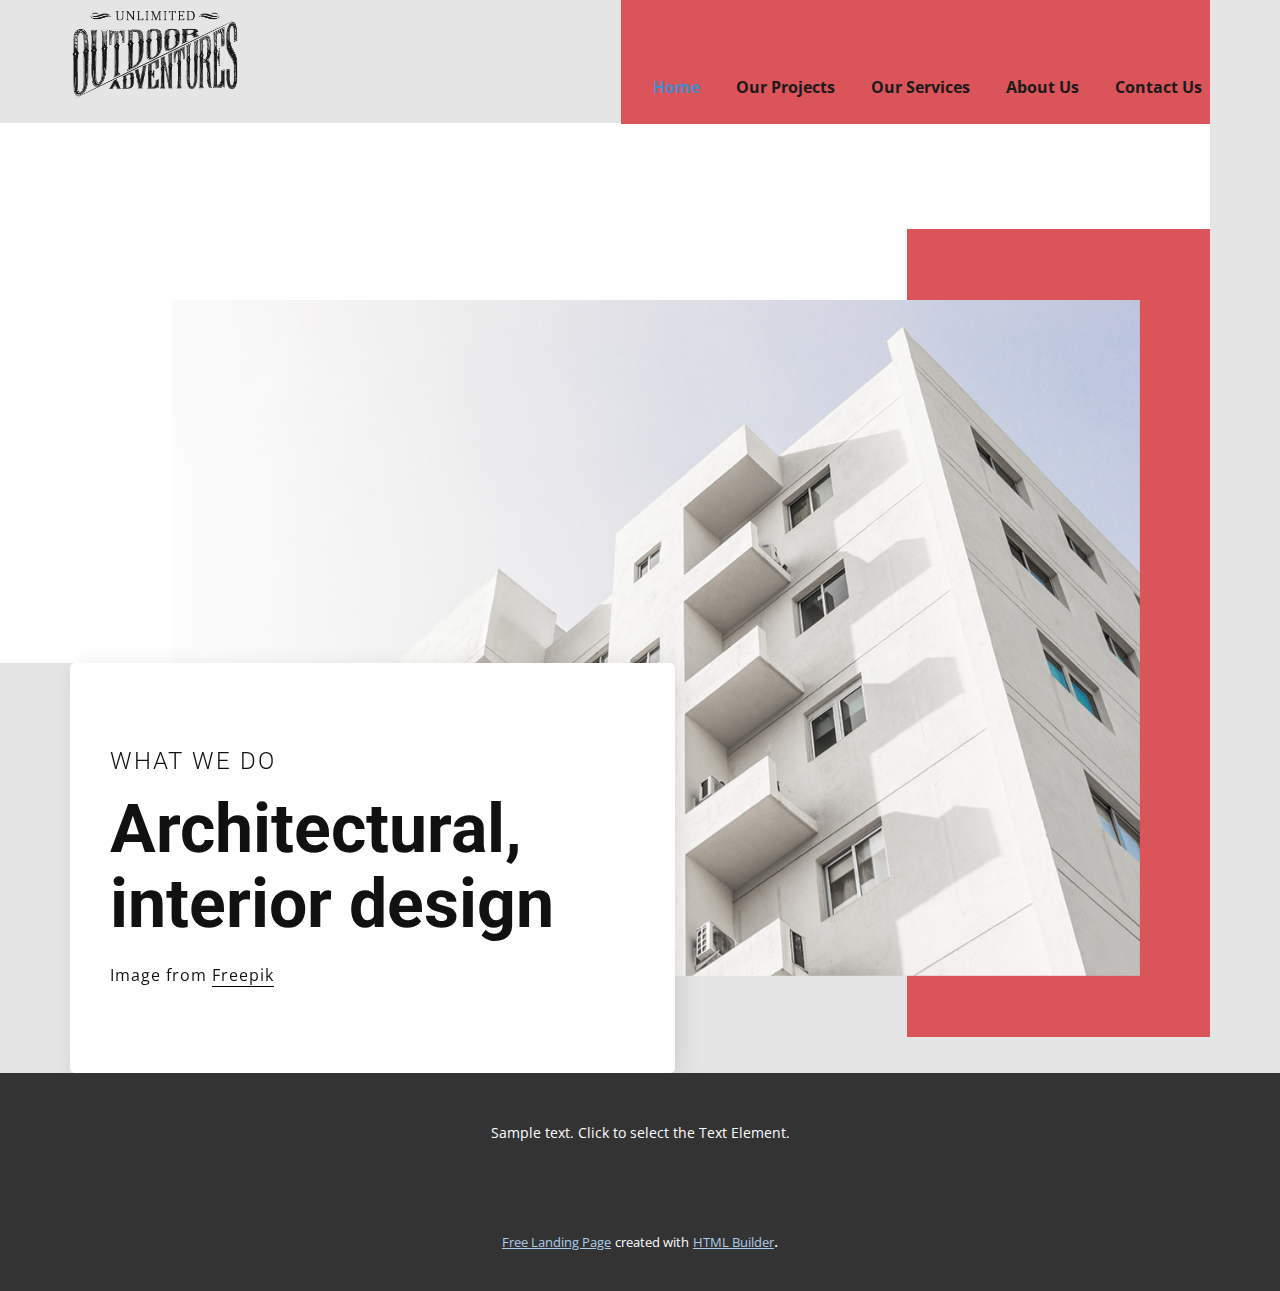
<file: index.html>
<!DOCTYPE html>
<html style="font-size: 16px;" lang="en"><head>
    <meta name="viewport" content="width=device-width, initial-scale=1.0">
    <meta charset="utf-8">
    <meta name="keywords" content="​Architectural, interior design, ​The Building Company, ​Our building projects, ​National construction company, Building Expertise, ​Building Projects Group, Contact Us">
    <meta name="description" content="">
    <title>Unlimited Outdoor Adventure</title>
    <link rel="stylesheet" href="nicepage.css" media="screen">
<link rel="stylesheet" href="Unlimited-Outdoor-Adventure.css" media="screen">
    <script class="u-script" type="text/javascript" src="jquery.js" defer=""></script>
    <script class="u-script" type="text/javascript" src="nicepage.js" defer=""></script>
    <meta name="generator" content="Nicepage 5.4.4, nicepage.com">
    <link id="u-theme-google-font" rel="stylesheet" href="https://fonts.googleapis.com/css?family=Roboto:100,100i,300,300i,400,400i,500,500i,700,700i,900,900i|Open+Sans:300,300i,400,400i,500,500i,600,600i,700,700i,800,800i">
    <link id="u-page-google-font" rel="stylesheet" href="https://fonts.googleapis.com/css?family=Roboto:100,100i,300,300i,400,400i,500,500i,700,700i,900,900i">
    
    
    <script type="application/ld+json">{
		"@context": "http://schema.org",
		"@type": "Organization",
		"name": "",
		"logo": "images/76b4363d2a0849d731a638995e0113b7.png"
}</script>
    <meta name="theme-color" content="#478ac9">
    <meta property="og:title" content="Unlimited Outdoor Adventure">
    <meta property="og:type" content="website">
  <meta data-intl-tel-input-cdn-path="intlTelInput/"></head>
  <body data-home-page="Unlimited-Outdoor-Adventure.html" data-home-page-title="Unlimited Outdoor Adventure" class="u-body u-overlap u-overlap-transparent u-xl-mode" data-lang="en"><header class="u-clearfix u-header u-header" id="sec-6362"><div class="u-clearfix u-sheet u-sheet-1">
        <a href="https://nicepage.com" class="u-image u-logo u-image-1" data-image-width="334" data-image-height="190">
          <img src="images/76b4363d2a0849d731a638995e0113b7.png" class="u-logo-image u-logo-image-1">
        </a>
        <div class="u-container-style u-group u-palette-2-base u-shape-rectangle u-group-1">
          <div class="u-container-layout u-container-layout-1">
            <nav class="u-dropdown-icon u-menu u-menu-one-level u-offcanvas u-menu-1">
              <div class="menu-collapse" style="font-size: 1rem; letter-spacing: 0px; font-weight: 700;">
                <a class="u-button-style u-custom-border u-custom-border-color u-custom-borders u-custom-left-right-menu-spacing u-custom-padding-bottom u-custom-text-active-color u-custom-text-color u-custom-text-hover-color u-custom-top-bottom-menu-spacing u-nav-link u-text-active-palette-1-base u-text-hover-palette-2-base" href="#">
                  <svg class="u-svg-link" viewBox="0 0 24 24"><use xmlns:xlink="http://www.w3.org/1999/xlink" xlink:href="#menu-hamburger"></use></svg>
                  <svg class="u-svg-content" version="1.1" id="menu-hamburger" viewBox="0 0 16 16" x="0px" y="0px" xmlns:xlink="http://www.w3.org/1999/xlink" xmlns="http://www.w3.org/2000/svg"><g><rect y="1" width="16" height="2"></rect><rect y="7" width="16" height="2"></rect><rect y="13" width="16" height="2"></rect>
</g></svg>
                </a>
              </div>
              <div class="u-custom-menu u-nav-container">
                <ul class="u-nav u-spacing-20 u-unstyled u-nav-1"><li class="u-nav-item"><a class="u-button-style u-nav-link u-text-active-palette-1-base u-text-grey-90 u-text-hover-palette-2-light-1" href="Unlimited-Outdoor-Adventure.html" style="padding: 10px 8px;">Home</a>
</li><li class="u-nav-item"><a class="u-button-style u-nav-link u-text-active-palette-1-base u-text-grey-90 u-text-hover-palette-2-light-1" href="Our-Projects.html" style="padding: 10px 8px;">Our Projects</a>
</li><li class="u-nav-item"><a class="u-button-style u-nav-link u-text-active-palette-1-base u-text-grey-90 u-text-hover-palette-2-light-1" href="Our-Services.html" style="padding: 10px 8px;">Our Services</a>
</li><li class="u-nav-item"><a class="u-button-style u-nav-link u-text-active-palette-1-base u-text-grey-90 u-text-hover-palette-2-light-1" href="About-Us.html" style="padding: 10px 8px;">About Us</a>
</li><li class="u-nav-item"><a class="u-button-style u-nav-link u-text-active-palette-1-base u-text-grey-90 u-text-hover-palette-2-light-1" href="Contact-Us.html" style="padding: 10px 8px;">Contact Us</a>
</li></ul>
              </div>
              <div class="u-custom-menu u-nav-container-collapse">
                <div class="u-black u-container-style u-inner-container-layout u-opacity u-opacity-95 u-sidenav">
                  <div class="u-inner-container-layout u-sidenav-overflow">
                    <div class="u-menu-close"></div>
                    <ul class="u-align-center u-nav u-popupmenu-items u-unstyled u-nav-2"><li class="u-nav-item"><a class="u-button-style u-nav-link" href="Unlimited-Outdoor-Adventure.html">Home</a>
</li><li class="u-nav-item"><a class="u-button-style u-nav-link" href="Our-Projects.html">Our Projects</a>
</li><li class="u-nav-item"><a class="u-button-style u-nav-link" href="Our-Services.html">Our Services</a>
</li><li class="u-nav-item"><a class="u-button-style u-nav-link" href="About-Us.html">About Us</a>
</li><li class="u-nav-item"><a class="u-button-style u-nav-link" href="Contact-Us.html">Contact Us</a>
</li></ul>
                  </div>
                </div>
                <div class="u-black u-menu-overlay u-opacity u-opacity-70"></div>
              </div>
            </nav>
          </div>
        </div>
      </div></header>
    <section class="u-clearfix u-grey-10 u-valign-bottom u-section-1" id="carousel_9d5b">
      <div class="u-shape u-shape-rectangle u-white u-shape-1"></div>
      <div class="u-palette-2-base u-shape u-shape-rectangle u-shape-2" data-animation-name="customAnimationIn" data-animation-duration="1250"></div>
      <img class="u-image u-image-default u-image-1" data-image-width="1200" data-image-height="798" src="images/hgghgh.jpg" data-animation-name="customAnimationIn" data-animation-duration="1250">
      <div class="u-align-left u-container-style u-group u-radius-5 u-shape-round u-white u-group-1" data-animation-name="customAnimationIn" data-animation-duration="1250">
        <div class="u-container-layout u-valign-middle u-container-layout-1">
          <h3 class="u-text u-text-default u-text-1"> What We Do</h3>
          <h2 class="u-text u-text-body-color u-text-2"> Architectural, interior design</h2>
          <p class="u-text u-text-3">Image from <a href="https://www.freepik.com/photos/business" class="u-active-none u-border-1 u-border-black u-border-no-left u-border-no-right u-border-no-top u-btn u-button-link u-button-style u-hover-none u-none u-text-body-color u-btn-1" target="_blank">Freepik</a>
          </p>
        </div>
      </div>
    </section>
    
    
    <footer class="u-align-center u-clearfix u-footer u-grey-80 u-footer" id="sec-b73f"><div class="u-clearfix u-sheet u-sheet-1">
        <p class="u-small-text u-text u-text-variant u-text-1">Sample text. Click to select the Text Element.</p>
      </div></footer>
    <section class="u-backlink u-clearfix u-grey-80">
      <a class="u-link" href="https://nicepage.com/landing-page" target="_blank">
        <span>Free Landing Page</span>
      </a>
      <p class="u-text">
        <span>created with</span>
      </p>
      <a class="u-link" href="https://nicepage.com/html-website-builder" target="_blank">
        <span>HTML Builder</span>
      </a>. 
    </section>
  
</body></html>
</file>
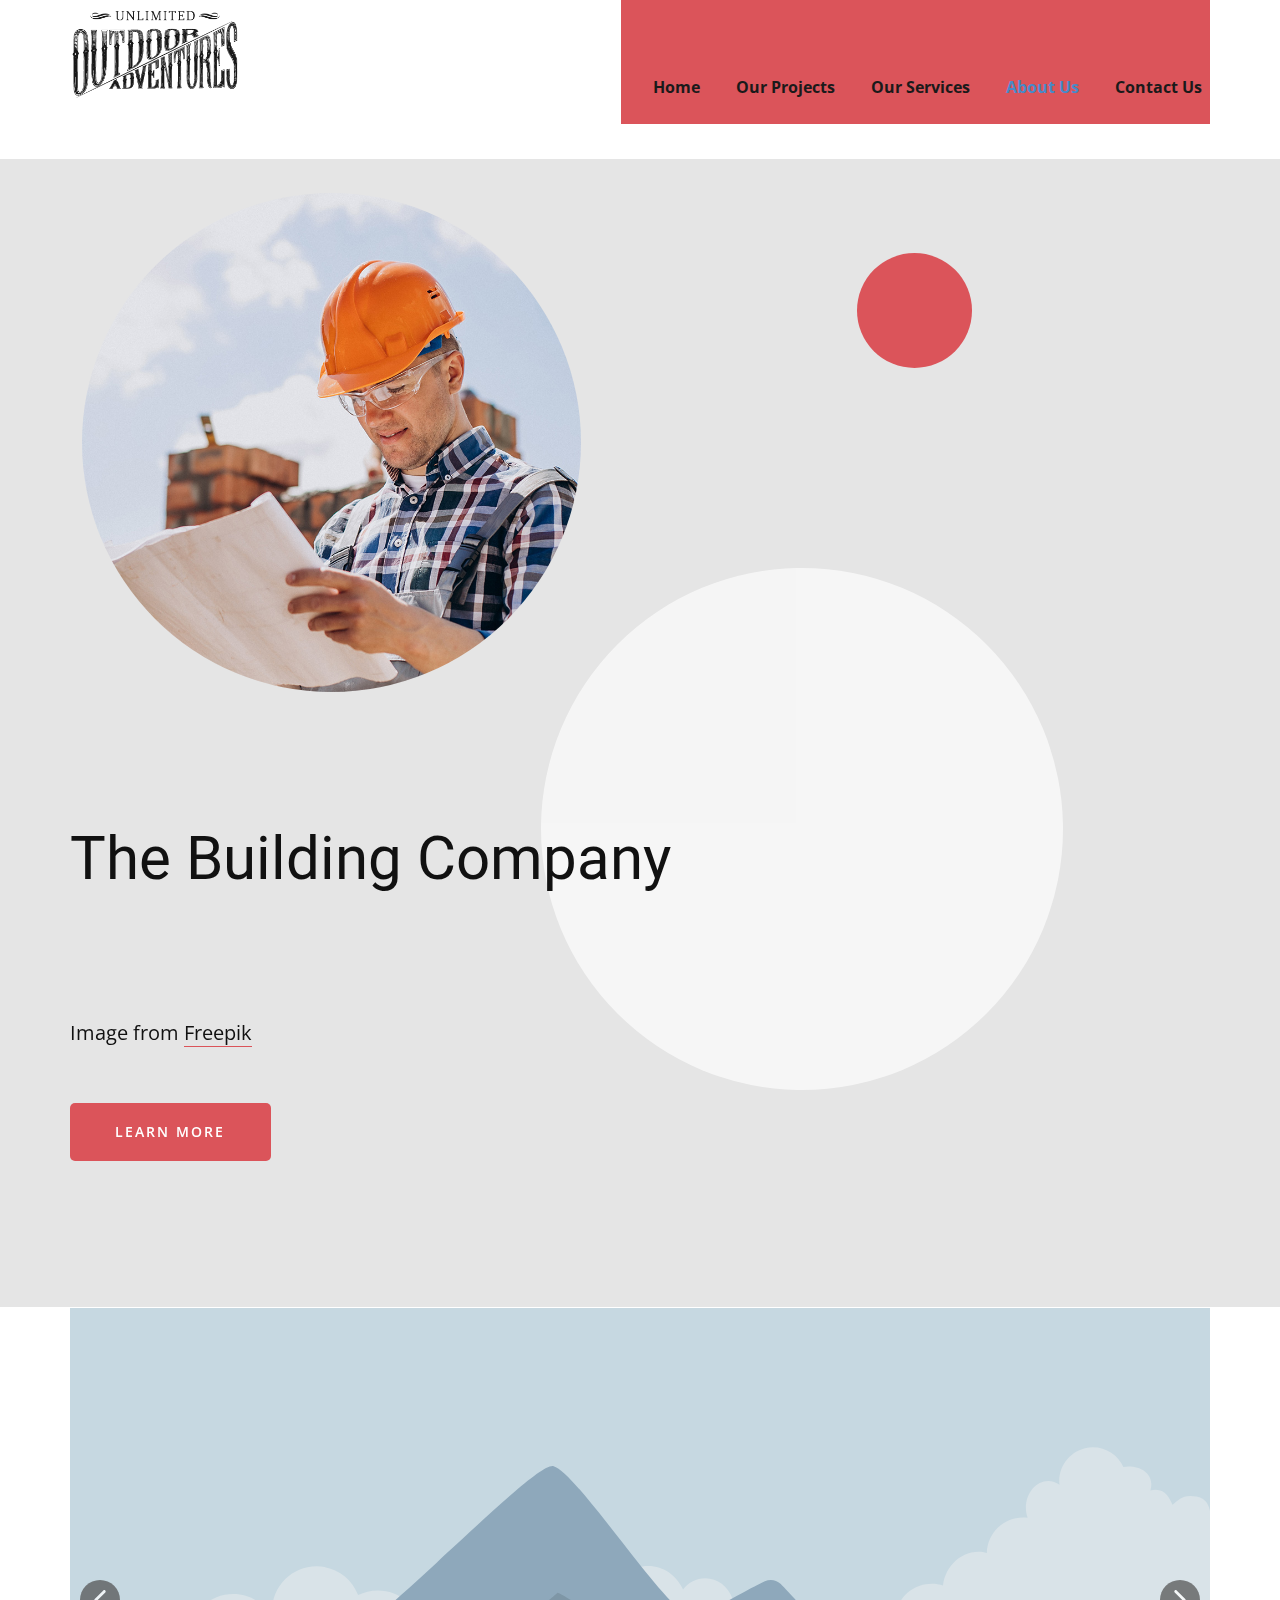
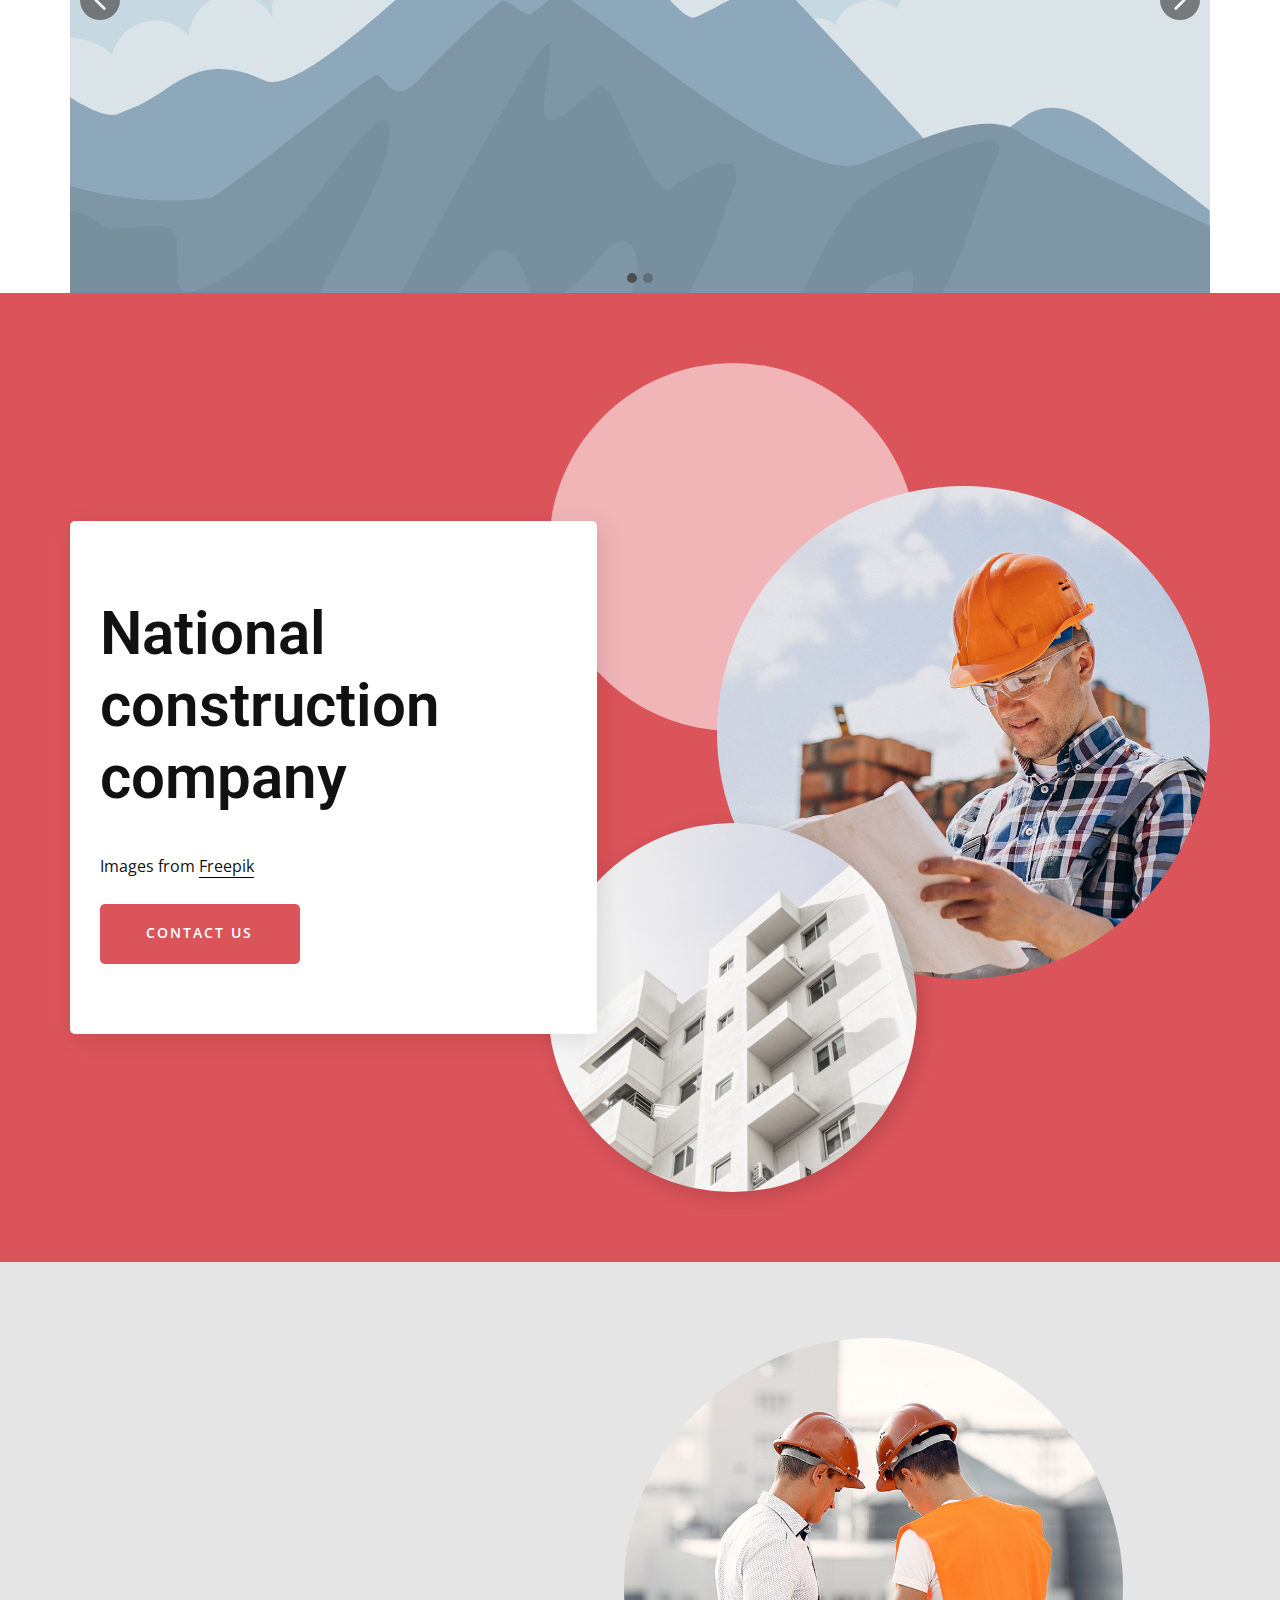
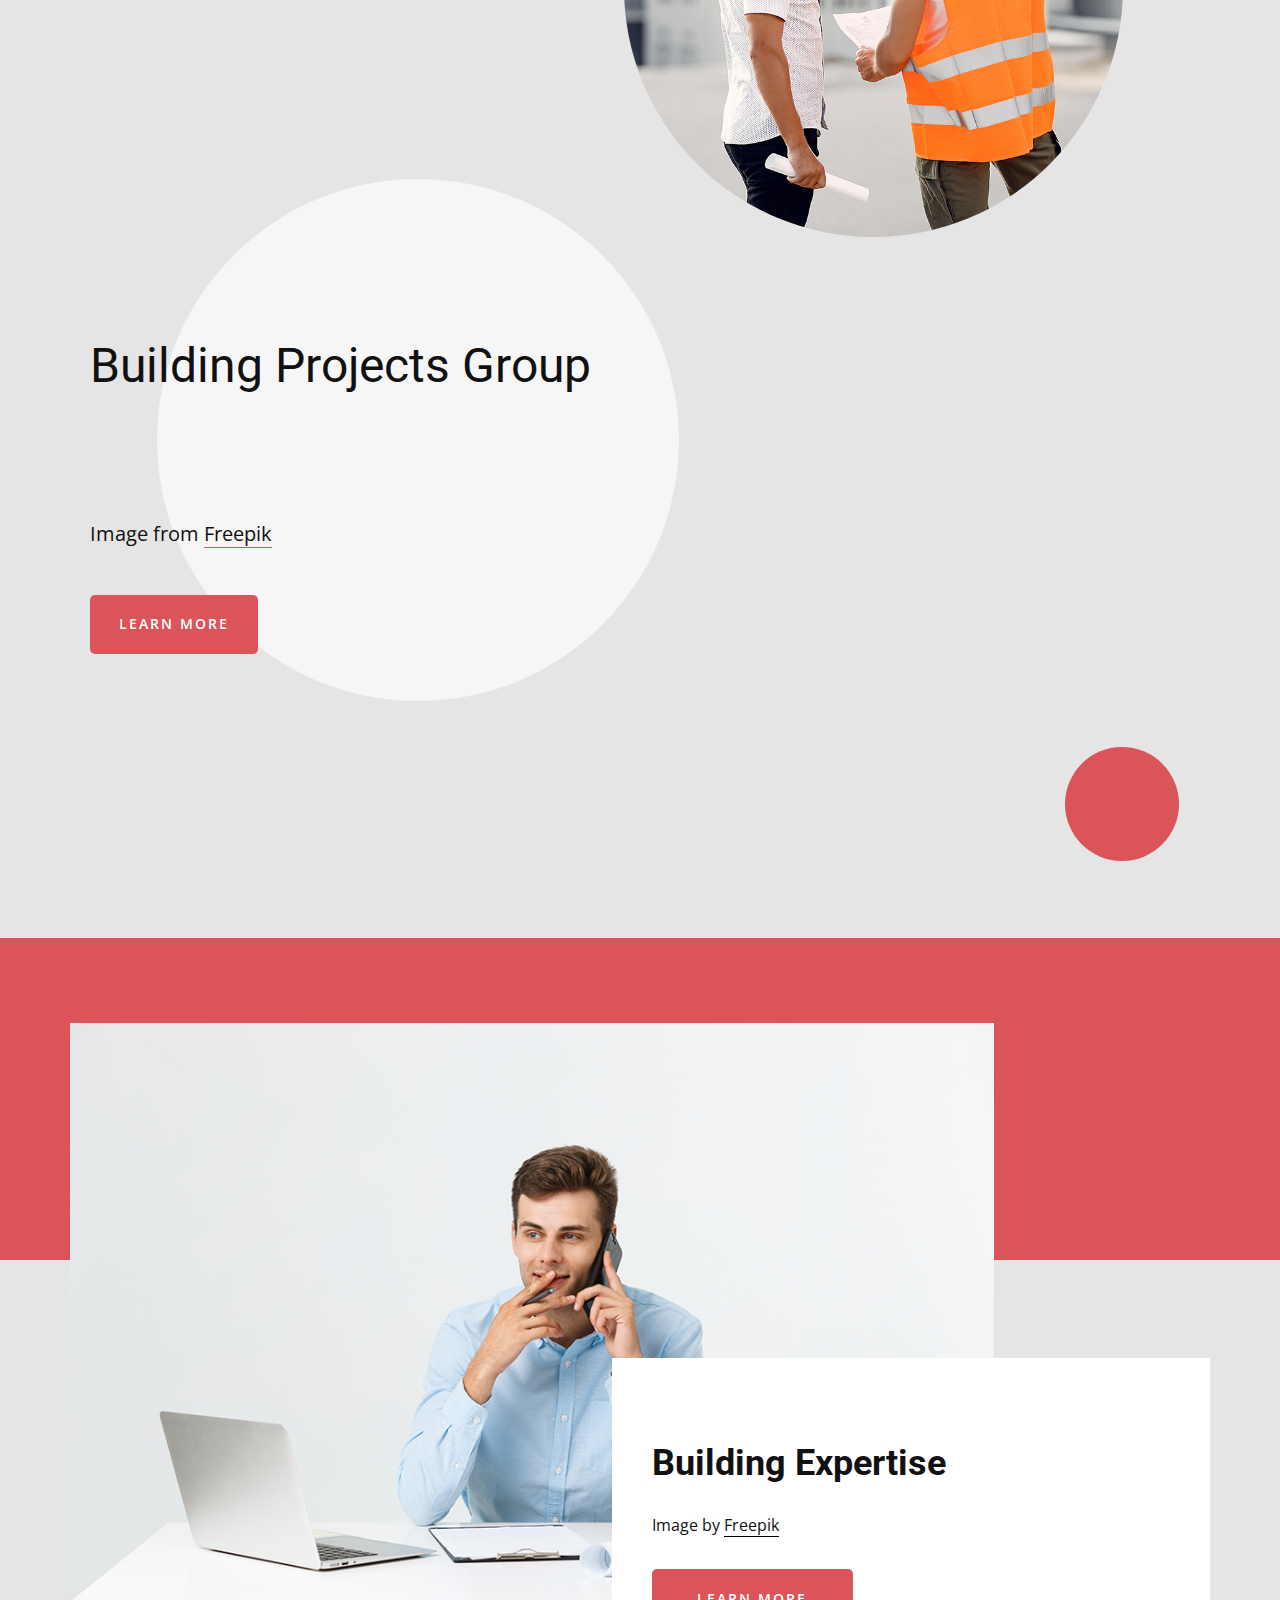
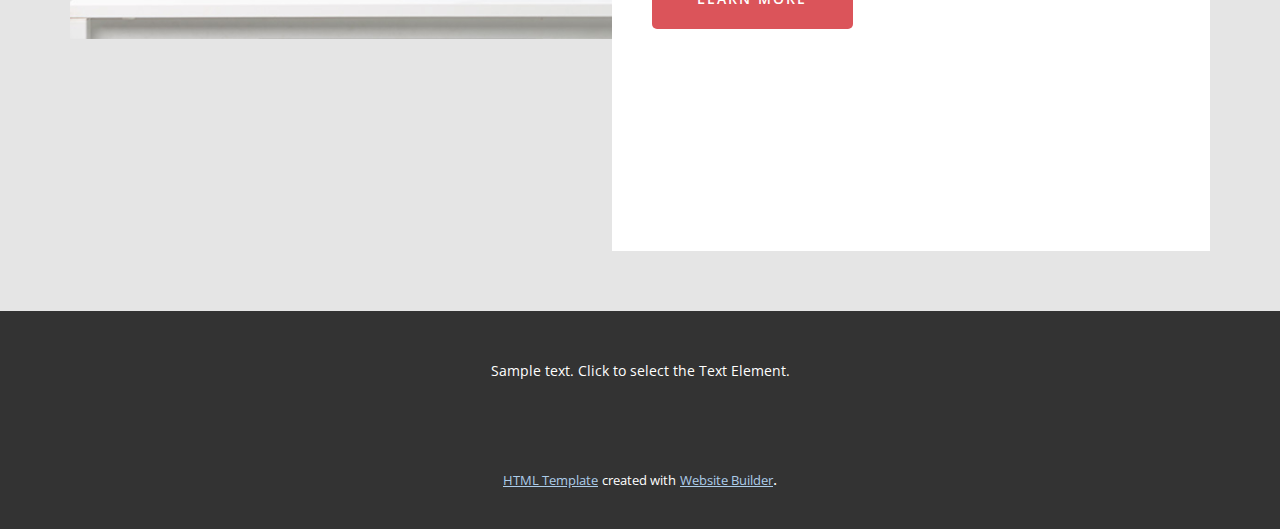
<file: About-Us.html>
<!DOCTYPE html>
<html style="font-size: 16px;" lang="en"><head>
    <meta name="viewport" content="width=device-width, initial-scale=1.0">
    <meta charset="utf-8">
    <meta name="keywords" content="​The Building Company">
    <meta name="description" content="">
    <title>About Us</title>
    <link rel="stylesheet" href="nicepage.css" media="screen">
<link rel="stylesheet" href="About-Us.css" media="screen">
    <script class="u-script" type="text/javascript" src="jquery.js" defer=""></script>
    <script class="u-script" type="text/javascript" src="nicepage.js" defer=""></script>
    <meta name="generator" content="Nicepage 5.4.4, nicepage.com">
    <link id="u-theme-google-font" rel="stylesheet" href="https://fonts.googleapis.com/css?family=Roboto:100,100i,300,300i,400,400i,500,500i,700,700i,900,900i|Open+Sans:300,300i,400,400i,500,500i,600,600i,700,700i,800,800i">
    
    
    
    
    
    
    <script type="application/ld+json">{
		"@context": "http://schema.org",
		"@type": "Organization",
		"name": "",
		"logo": "images/76b4363d2a0849d731a638995e0113b7.png"
}</script>
    <meta name="theme-color" content="#478ac9">
    <meta property="og:title" content="About Us">
    <meta property="og:type" content="website">
  <meta data-intl-tel-input-cdn-path="intlTelInput/"></head>
  <body class="u-body u-xl-mode" data-lang="en"><header class="u-clearfix u-header u-header" id="sec-6362"><div class="u-clearfix u-sheet u-sheet-1">
        <a href="https://nicepage.com" class="u-image u-logo u-image-1" data-image-width="334" data-image-height="190">
          <img src="images/76b4363d2a0849d731a638995e0113b7.png" class="u-logo-image u-logo-image-1">
        </a>
        <div class="u-container-style u-group u-palette-2-base u-shape-rectangle u-group-1">
          <div class="u-container-layout u-container-layout-1">
            <nav class="u-dropdown-icon u-menu u-menu-one-level u-offcanvas u-menu-1">
              <div class="menu-collapse" style="font-size: 1rem; letter-spacing: 0px; font-weight: 700;">
                <a class="u-button-style u-custom-border u-custom-border-color u-custom-borders u-custom-left-right-menu-spacing u-custom-padding-bottom u-custom-text-active-color u-custom-text-color u-custom-text-hover-color u-custom-top-bottom-menu-spacing u-nav-link u-text-active-palette-1-base u-text-hover-palette-2-base" href="#">
                  <svg class="u-svg-link" viewBox="0 0 24 24"><use xmlns:xlink="http://www.w3.org/1999/xlink" xlink:href="#menu-hamburger"></use></svg>
                  <svg class="u-svg-content" version="1.1" id="menu-hamburger" viewBox="0 0 16 16" x="0px" y="0px" xmlns:xlink="http://www.w3.org/1999/xlink" xmlns="http://www.w3.org/2000/svg"><g><rect y="1" width="16" height="2"></rect><rect y="7" width="16" height="2"></rect><rect y="13" width="16" height="2"></rect>
</g></svg>
                </a>
              </div>
              <div class="u-custom-menu u-nav-container">
                <ul class="u-nav u-spacing-20 u-unstyled u-nav-1"><li class="u-nav-item"><a class="u-button-style u-nav-link u-text-active-palette-1-base u-text-grey-90 u-text-hover-palette-2-light-1" href="Unlimited-Outdoor-Adventure.html" style="padding: 10px 8px;">Home</a>
</li><li class="u-nav-item"><a class="u-button-style u-nav-link u-text-active-palette-1-base u-text-grey-90 u-text-hover-palette-2-light-1" href="Our-Projects.html" style="padding: 10px 8px;">Our Projects</a>
</li><li class="u-nav-item"><a class="u-button-style u-nav-link u-text-active-palette-1-base u-text-grey-90 u-text-hover-palette-2-light-1" href="Our-Services.html" style="padding: 10px 8px;">Our Services</a>
</li><li class="u-nav-item"><a class="u-button-style u-nav-link u-text-active-palette-1-base u-text-grey-90 u-text-hover-palette-2-light-1" href="About-Us.html" style="padding: 10px 8px;">About Us</a>
</li><li class="u-nav-item"><a class="u-button-style u-nav-link u-text-active-palette-1-base u-text-grey-90 u-text-hover-palette-2-light-1" href="Contact-Us.html" style="padding: 10px 8px;">Contact Us</a>
</li></ul>
              </div>
              <div class="u-custom-menu u-nav-container-collapse">
                <div class="u-black u-container-style u-inner-container-layout u-opacity u-opacity-95 u-sidenav">
                  <div class="u-inner-container-layout u-sidenav-overflow">
                    <div class="u-menu-close"></div>
                    <ul class="u-align-center u-nav u-popupmenu-items u-unstyled u-nav-2"><li class="u-nav-item"><a class="u-button-style u-nav-link" href="Unlimited-Outdoor-Adventure.html">Home</a>
</li><li class="u-nav-item"><a class="u-button-style u-nav-link" href="Our-Projects.html">Our Projects</a>
</li><li class="u-nav-item"><a class="u-button-style u-nav-link" href="Our-Services.html">Our Services</a>
</li><li class="u-nav-item"><a class="u-button-style u-nav-link" href="About-Us.html">About Us</a>
</li><li class="u-nav-item"><a class="u-button-style u-nav-link" href="Contact-Us.html">Contact Us</a>
</li></ul>
                  </div>
                </div>
                <div class="u-black u-menu-overlay u-opacity u-opacity-70"></div>
              </div>
            </nav>
          </div>
        </div>
      </div></header>
    <section class="u-clearfix u-grey-10 u-section-1" id="sec-cca2">
      <div class="u-clearfix u-sheet u-valign-middle-md u-valign-middle-xs u-sheet-1">
        <div class="u-opacity u-opacity-65 u-shape u-shape-circle u-white u-shape-1" data-animation-name="customAnimationIn" data-animation-duration="1250" data-animation-direction=""></div>
        <div class="u-align-left u-image u-image-circle u-preserve-proportions u-image-1" alt="" data-image-width="900" data-image-height="900" data-animation-name="customAnimationIn" data-animation-duration="1250"></div>
        <div class="u-palette-2-base u-shape u-shape-circle u-shape-2" data-animation-name="customAnimationIn" data-animation-duration="1250"></div>
        <div class="u-align-left u-container-style u-expanded-width u-group u-shape-rectangle u-group-1" data-animation-name="customAnimationIn" data-animation-duration="1250">
          <div class="u-container-layout u-container-layout-1">
            <h2 class="u-text u-text-default u-text-1" data-animation-name="customAnimationIn" data-animation-duration="1250"> The Building Company<br>
            </h2>
            <p class="u-text u-text-2">
              <br>
              <br>Image from <a href="https://freepik.com/photos/man" class="u-active-none u-border-1 u-border-active-black u-border-hover-black u-border-no-left u-border-no-right u-border-no-top u-border-palette-2-base u-bottom-left-radius-0 u-bottom-right-radius-0 u-btn u-button-link u-button-style u-hover-none u-none u-radius-0 u-text-active-palette-2-base u-text-body-color u-text-hover-palette-2-base u-top-left-radius-0 u-top-right-radius-0 u-btn-1">Freepik</a>
            </p>
            <a href="https://nicepage.com/html5-template" class="u-active-palette-4-dark-3 u-btn u-btn-round u-button-style u-hover-palette-4-dark-3 u-palette-2-base u-radius-5 u-text-body-alt-color u-btn-2">learn more</a>
          </div>
        </div>
      </div>
    </section>
    <section class="u-align-center u-clearfix u-section-2" id="sec-3aab">
      <div class="u-clearfix u-sheet u-sheet-1">
        <h2 class="u-text u-text-default u-text-1">Sample Headline</h2>
        <div class="u-carousel u-expanded-width u-gallery u-gallery-slider u-layout-carousel u-lightbox u-no-transition u-show-text-on-hover u-gallery-1" id="carousel-d2d5" data-interval="5000" data-u-ride="carousel">
          <ol class="u-absolute-hcenter u-carousel-indicators u-carousel-indicators-1">
            <li data-u-target="#carousel-d2d5" data-u-slide-to="0" class="u-active u-grey-70 u-shape-circle" style="width: 10px; height: 10px;"></li>
            <li data-u-target="#carousel-d2d5" data-u-slide-to="1" class="u-grey-70 u-shape-circle" style="width: 10px; height: 10px;"></li>
          </ol>
          <div class="u-carousel-inner u-gallery-inner" role="listbox">
            <div class="u-active u-carousel-item u-effect-fade u-gallery-item u-carousel-item-1">
              <div class="u-back-slide">
                <img class="u-back-image u-expanded" src="[data-uri]">
              </div>
              <div class="u-align-center u-over-slide u-shading u-valign-bottom u-over-slide-1">
                <h3 class="u-gallery-heading">Sample Title</h3>
                <p class="u-gallery-text">Sample Text</p>
              </div>
            </div>
            <div class="u-carousel-item u-effect-fade u-gallery-item u-carousel-item-2">
              <div class="u-back-slide">
                <img class="u-back-image u-expanded" src="[data-uri]">
              </div>
              <div class="u-align-center u-over-slide u-shading u-valign-bottom u-over-slide-2">
                <h3 class="u-gallery-heading">Sample Title</h3>
                <p class="u-gallery-text">Sample Text</p>
              </div>
            </div>
          </div>
          <a class="u-absolute-vcenter u-carousel-control u-carousel-control-prev u-grey-70 u-icon-circle u-opacity u-opacity-70 u-spacing-10 u-text-white u-carousel-control-1" href="#carousel-d2d5" role="button" data-u-slide="prev">
            <span aria-hidden="true">
              <svg viewBox="0 0 451.847 451.847"><path d="M97.141,225.92c0-8.095,3.091-16.192,9.259-22.366L300.689,9.27c12.359-12.359,32.397-12.359,44.751,0
c12.354,12.354,12.354,32.388,0,44.748L173.525,225.92l171.903,171.909c12.354,12.354,12.354,32.391,0,44.744
c-12.354,12.365-32.386,12.365-44.745,0l-194.29-194.281C100.226,242.115,97.141,234.018,97.141,225.92z"></path></svg>
            </span>
            <span class="sr-only">
              <svg viewBox="0 0 451.847 451.847"><path d="M97.141,225.92c0-8.095,3.091-16.192,9.259-22.366L300.689,9.27c12.359-12.359,32.397-12.359,44.751,0
c12.354,12.354,12.354,32.388,0,44.748L173.525,225.92l171.903,171.909c12.354,12.354,12.354,32.391,0,44.744
c-12.354,12.365-32.386,12.365-44.745,0l-194.29-194.281C100.226,242.115,97.141,234.018,97.141,225.92z"></path></svg>
            </span>
          </a>
          <a class="u-absolute-vcenter u-carousel-control u-carousel-control-next u-grey-70 u-icon-circle u-opacity u-opacity-70 u-spacing-10 u-text-white u-carousel-control-2" href="#carousel-d2d5" role="button" data-u-slide="next">
            <span aria-hidden="true">
              <svg viewBox="0 0 451.846 451.847"><path d="M345.441,248.292L151.154,442.573c-12.359,12.365-32.397,12.365-44.75,0c-12.354-12.354-12.354-32.391,0-44.744
L278.318,225.92L106.409,54.017c-12.354-12.359-12.354-32.394,0-44.748c12.354-12.359,32.391-12.359,44.75,0l194.287,194.284
c6.177,6.18,9.262,14.271,9.262,22.366C354.708,234.018,351.617,242.115,345.441,248.292z"></path></svg>
            </span>
            <span class="sr-only">
              <svg viewBox="0 0 451.846 451.847"><path d="M345.441,248.292L151.154,442.573c-12.359,12.365-32.397,12.365-44.75,0c-12.354-12.354-12.354-32.391,0-44.744
L278.318,225.92L106.409,54.017c-12.354-12.359-12.354-32.394,0-44.748c12.354-12.359,32.391-12.359,44.75,0l194.287,194.284
c6.177,6.18,9.262,14.271,9.262,22.366C354.708,234.018,351.617,242.115,345.441,248.292z"></path></svg>
            </span>
          </a>
        </div>
      </div>
    </section>
    <section class="u-clearfix u-palette-2-base u-section-3" id="sec-8cdc">
      <div class="u-clearfix u-sheet u-valign-middle-lg u-valign-middle-md u-valign-middle-sm u-valign-middle-xs u-sheet-1">
        <div class="u-palette-2-light-2 u-shape u-shape-circle u-shape-1"></div>
        <div alt="" class="u-align-left u-image u-image-circle u-image-1" data-image-width="900" data-image-height="900"></div>
        <div alt="" class="u-align-left u-image u-image-circle u-preserve-proportions u-image-2" data-image-width="1200" data-image-height="798"></div>
        <div class="u-align-left u-container-style u-group u-radius-5 u-shape-round u-white u-group-1">
          <div class="u-container-layout u-valign-middle u-container-layout-1">
            <h2 class="u-text u-text-1"> National construction company<br>
            </h2>
            <p class="u-text u-text-2">Images​ from <a href="https://www.freepik.com/photos/business" class="u-border-1 u-border-black u-border-no-left u-border-no-right u-border-no-top u-btn u-button-link u-button-style u-none u-text-body-color u-btn-1">Freepik</a>
            </p>
            <a href="https://nicepage.com/c/about-us-html-templates" class="u-active-palette-4-dark-3 u-btn u-btn-round u-button-style u-hover-palette-4-dark-3 u-palette-2-base u-radius-5 u-text-body-alt-color u-btn-2">Contact Us</a>
          </div>
        </div>
      </div>
    </section>
    <section class="u-clearfix u-grey-10 u-section-4" id="sec-3f54">
      <div class="u-clearfix u-sheet u-valign-middle u-sheet-1">
        <div class="u-image u-image-circle u-image-1" alt="" data-image-width="800" data-image-height="800"></div>
        <div class="u-opacity u-opacity-65 u-shape u-shape-circle u-white u-shape-1"></div>
        <div class="u-container-style u-expanded-width u-group u-shape-rectangle u-group-1">
          <div class="u-container-layout u-container-layout-1">
            <h2 class="u-text u-text-1"> Building Projects Group<br>
            </h2>
            <p class="u-text u-text-2">
              <br>
              <br>Image from <a href="https://www.freepik.com/photos/contractor" class="u-active-none u-border-1 u-border-active-black u-border-hover-black u-border-no-left u-border-no-right u-border-no-top u-border-palette-2-base u-bottom-left-radius-0 u-bottom-right-radius-0 u-btn u-button-link u-button-style u-hover-none u-none u-radius-0 u-text-active-palette-2-base u-text-body-color u-text-hover-palette-2-base u-top-left-radius-0 u-top-right-radius-0 u-btn-1">Freepik</a>
            </p>
            <a href="https://nicepage.com/k/ticket-html-templates" class="u-active-palette-4-dark-3 u-btn u-btn-round u-button-style u-hover-palette-4-dark-3 u-palette-2-base u-radius-5 u-text-body-alt-color u-btn-2">learn more</a>
          </div>
        </div>
        <div class="u-palette-2-base u-shape u-shape-circle u-shape-2"></div>
      </div>
    </section>
    <section class="u-clearfix u-grey-10 u-valign-top-xl u-section-5" id="sec-c115">
      <div class="u-expanded-width u-palette-2-base u-shape u-shape-rectangle u-shape-1"></div>
      <img class="u-image u-image-default u-image-1" data-image-width="1000" data-image-height="667" src="images/a8b53265-075a-3413-3868-8182cbdb4317.jpg">
      <div class="u-align-left u-container-style u-group u-white u-group-1">
        <div class="u-container-layout u-container-layout-1">
          <h2 class="u-text u-text-default u-text-1">Building Expertise</h2>
          <p class="u-text u-text-2">Image by <a href="https://www.freepik.com/photos/man" class="u-border-1 u-border-black u-border-no-left u-border-no-right u-border-no-top u-btn u-button-link u-button-style u-none u-text-body-color u-btn-1" target="_blank">Freepik</a>
          </p>
          <a href="https://nicepage.com/c/tiles-website-templates" class="u-active-palette-4-dark-3 u-btn u-btn-round u-button-style u-hover-palette-4-dark-3 u-palette-2-base u-radius-5 u-text-body-alt-color u-btn-2">Learn more</a>
        </div>
      </div>
    </section>
    
    
    <footer class="u-align-center u-clearfix u-footer u-grey-80 u-footer" id="sec-b73f"><div class="u-clearfix u-sheet u-sheet-1">
        <p class="u-small-text u-text u-text-variant u-text-1">Sample text. Click to select the Text Element.</p>
      </div></footer>
    <section class="u-backlink u-clearfix u-grey-80">
      <a class="u-link" href="https://nicepage.com/html-templates" target="_blank">
        <span>HTML Template</span>
      </a>
      <p class="u-text">
        <span>created with</span>
      </p>
      <a class="u-link" href="https://nicepage.com/website-builder" target="_blank">
        <span>Website Builder</span>
      </a>. 
    </section>
  
</body></html>
</file>
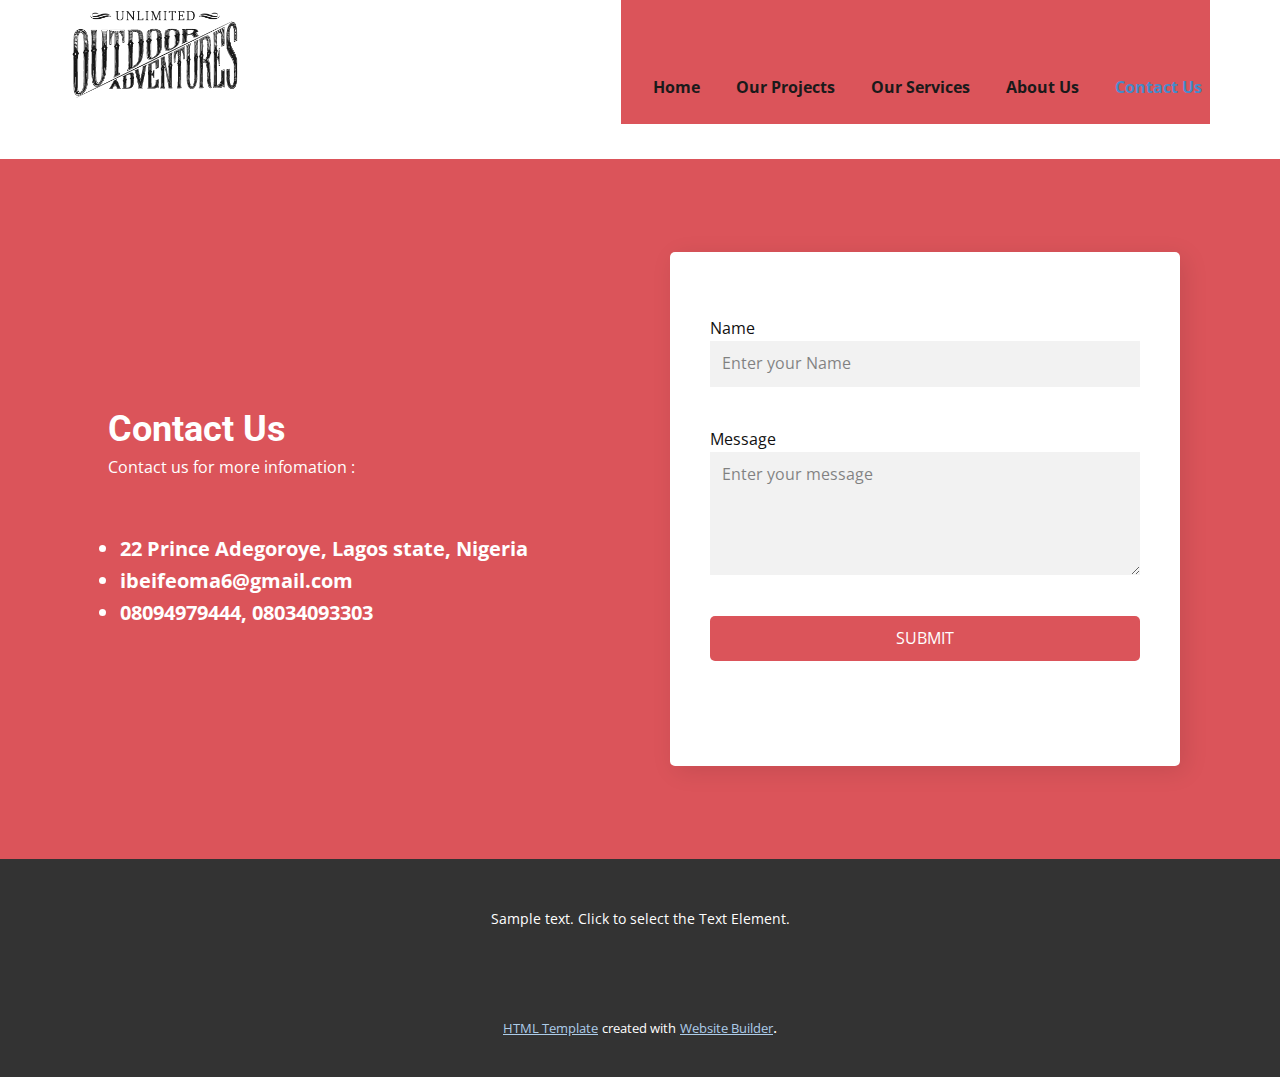
<file: Contact-Us.html>
<!DOCTYPE html>
<html style="font-size: 16px;" lang="en"><head>
    <meta name="viewport" content="width=device-width, initial-scale=1.0">
    <meta charset="utf-8">
    <meta name="keywords" content="Contact Us">
    <meta name="description" content="">
    <title>Contact Us</title>
    <link rel="stylesheet" href="nicepage.css" media="screen">
<link rel="stylesheet" href="Contact-Us.css" media="screen">
    <script class="u-script" type="text/javascript" src="jquery.js" defer=""></script>
    <script class="u-script" type="text/javascript" src="nicepage.js" defer=""></script>
    <meta name="generator" content="Nicepage 5.4.4, nicepage.com">
    <meta name="referrer" content="origin">
    <link id="u-theme-google-font" rel="stylesheet" href="https://fonts.googleapis.com/css?family=Roboto:100,100i,300,300i,400,400i,500,500i,700,700i,900,900i|Open+Sans:300,300i,400,400i,500,500i,600,600i,700,700i,800,800i">
    
    
    <script type="application/ld+json">{
		"@context": "http://schema.org",
		"@type": "Organization",
		"name": "",
		"logo": "images/76b4363d2a0849d731a638995e0113b7.png"
}</script>
    <meta name="theme-color" content="#478ac9">
    <meta property="og:title" content="Contact Us">
    <meta property="og:type" content="website">
  <meta data-intl-tel-input-cdn-path="intlTelInput/"></head>
  <body class="u-body u-xl-mode" data-lang="en"><header class="u-clearfix u-header u-header" id="sec-6362"><div class="u-clearfix u-sheet u-sheet-1">
        <a href="https://nicepage.com" class="u-image u-logo u-image-1" data-image-width="334" data-image-height="190">
          <img src="images/76b4363d2a0849d731a638995e0113b7.png" class="u-logo-image u-logo-image-1">
        </a>
        <div class="u-container-style u-group u-palette-2-base u-shape-rectangle u-group-1">
          <div class="u-container-layout u-container-layout-1">
            <nav class="u-dropdown-icon u-menu u-menu-one-level u-offcanvas u-menu-1">
              <div class="menu-collapse" style="font-size: 1rem; letter-spacing: 0px; font-weight: 700;">
                <a class="u-button-style u-custom-border u-custom-border-color u-custom-borders u-custom-left-right-menu-spacing u-custom-padding-bottom u-custom-text-active-color u-custom-text-color u-custom-text-hover-color u-custom-top-bottom-menu-spacing u-nav-link u-text-active-palette-1-base u-text-hover-palette-2-base" href="#">
                  <svg class="u-svg-link" viewBox="0 0 24 24"><use xmlns:xlink="http://www.w3.org/1999/xlink" xlink:href="#menu-hamburger"></use></svg>
                  <svg class="u-svg-content" version="1.1" id="menu-hamburger" viewBox="0 0 16 16" x="0px" y="0px" xmlns:xlink="http://www.w3.org/1999/xlink" xmlns="http://www.w3.org/2000/svg"><g><rect y="1" width="16" height="2"></rect><rect y="7" width="16" height="2"></rect><rect y="13" width="16" height="2"></rect>
</g></svg>
                </a>
              </div>
              <div class="u-custom-menu u-nav-container">
                <ul class="u-nav u-spacing-20 u-unstyled u-nav-1"><li class="u-nav-item"><a class="u-button-style u-nav-link u-text-active-palette-1-base u-text-grey-90 u-text-hover-palette-2-light-1" href="Unlimited-Outdoor-Adventure.html" style="padding: 10px 8px;">Home</a>
</li><li class="u-nav-item"><a class="u-button-style u-nav-link u-text-active-palette-1-base u-text-grey-90 u-text-hover-palette-2-light-1" href="Our-Projects.html" style="padding: 10px 8px;">Our Projects</a>
</li><li class="u-nav-item"><a class="u-button-style u-nav-link u-text-active-palette-1-base u-text-grey-90 u-text-hover-palette-2-light-1" href="Our-Services.html" style="padding: 10px 8px;">Our Services</a>
</li><li class="u-nav-item"><a class="u-button-style u-nav-link u-text-active-palette-1-base u-text-grey-90 u-text-hover-palette-2-light-1" href="About-Us.html" style="padding: 10px 8px;">About Us</a>
</li><li class="u-nav-item"><a class="u-button-style u-nav-link u-text-active-palette-1-base u-text-grey-90 u-text-hover-palette-2-light-1" href="Contact-Us.html" style="padding: 10px 8px;">Contact Us</a>
</li></ul>
              </div>
              <div class="u-custom-menu u-nav-container-collapse">
                <div class="u-black u-container-style u-inner-container-layout u-opacity u-opacity-95 u-sidenav">
                  <div class="u-inner-container-layout u-sidenav-overflow">
                    <div class="u-menu-close"></div>
                    <ul class="u-align-center u-nav u-popupmenu-items u-unstyled u-nav-2"><li class="u-nav-item"><a class="u-button-style u-nav-link" href="Unlimited-Outdoor-Adventure.html">Home</a>
</li><li class="u-nav-item"><a class="u-button-style u-nav-link" href="Our-Projects.html">Our Projects</a>
</li><li class="u-nav-item"><a class="u-button-style u-nav-link" href="Our-Services.html">Our Services</a>
</li><li class="u-nav-item"><a class="u-button-style u-nav-link" href="About-Us.html">About Us</a>
</li><li class="u-nav-item"><a class="u-button-style u-nav-link" href="Contact-Us.html">Contact Us</a>
</li></ul>
                  </div>
                </div>
                <div class="u-black u-menu-overlay u-opacity u-opacity-70"></div>
              </div>
            </nav>
          </div>
        </div>
      </div></header>
    <section class="u-clearfix u-palette-2-base u-section-1" id="sec-88dd">
      <div class="u-clearfix u-sheet u-sheet-1">
        <div class="u-clearfix u-expanded-width u-layout-wrap u-layout-wrap-1">
          <div class="u-layout" style="">
            <div class="u-layout-row" style="">
              <div class="u-container-style u-layout-cell u-size-30 u-layout-cell-1">
                <div class="u-container-layout u-container-layout-1">
                  <h2 class="u-text u-text-default u-text-1">Contact Us</h2>
                  <p class="u-text u-text-default u-text-2">Contact us for more infomation :<span style="font-size: 1.25rem;"></span>
                  </p>
                  <ul class="u-text u-text-3">
                    <li> 22 Prince Adegoroye, Lagos state, Nigeria</li>
                    <li>ibeifeoma6@gmail.com</li>
                    <li>08094979444, 08034093303</li>
                  </ul>
                </div>
              </div>
              <div class="u-container-style u-layout-cell u-size-30 u-layout-cell-2">
                <div class="u-container-layout u-valign-middle-lg u-valign-middle-md u-valign-middle-xl u-container-layout-2">
                  <div class="u-container-style u-expanded-width-sm u-expanded-width-xs u-group u-radius-5 u-shape-round u-white u-group-1">
                    <div class="u-container-layout u-valign-middle-lg u-valign-middle-md u-valign-middle-xl u-valign-top-sm u-valign-top-xs u-container-layout-3">
                      <div class="u-form u-form-1">
                        <form action="https://forms.nicepagesrv.com/v2/form/process" class="u-clearfix u-form-spacing-40 u-form-vertical u-inner-form" source="email" name="form" style="padding: 10px;">
                          <div class="u-form-group u-form-name">
                            <label for="name-61fc" class="u-label">Name</label>
                            <input type="text" placeholder="Enter your Name" id="name-61fc" name="name" class="u-grey-5 u-input u-input-rectangle" required="">
                          </div>
                          <div class="u-form-group u-form-message">
                            <label for="message-61fc" class="u-label">Message</label>
                            <textarea placeholder="Enter your message" rows="4" cols="50" id="message-61fc" name="message" class="u-grey-5 u-input u-input-rectangle" required=""></textarea>
                          </div>
                          <div class="u-align-left u-form-group u-form-submit">
                            <a href="#" class="u-active-black u-border-none u-btn u-btn-round u-btn-submit u-button-style u-hover-black u-palette-2-base u-radius-5 u-btn-1">Submit</a>
                            <input type="submit" value="submit" class="u-form-control-hidden">
                          </div>
                          <div class="u-form-send-message u-form-send-success"> Thank you! Your message has been sent. </div>
                          <div class="u-form-send-error u-form-send-message"> Unable to send your message. Please fix errors then try again. </div>
                          <input type="hidden" value="" name="recaptchaResponse">
                          <input type="hidden" name="formServices" value="7d6ea974aaccec1abeb0897ce543b67b">
                        </form>
                      </div>
                    </div>
                  </div>
                </div>
              </div>
            </div>
          </div>
        </div>
      </div>
    </section>
    
    
    <footer class="u-align-center u-clearfix u-footer u-grey-80 u-footer" id="sec-b73f"><div class="u-clearfix u-sheet u-sheet-1">
        <p class="u-small-text u-text u-text-variant u-text-1">Sample text. Click to select the Text Element.</p>
      </div></footer>
    <section class="u-backlink u-clearfix u-grey-80">
      <a class="u-link" href="https://nicepage.com/html-templates" target="_blank">
        <span>HTML Template</span>
      </a>
      <p class="u-text">
        <span>created with</span>
      </p>
      <a class="u-link" href="https://nicepage.com/website-builder" target="_blank">
        <span>Website Builder</span>
      </a>. 
    </section>
  
</body></html>
</file>
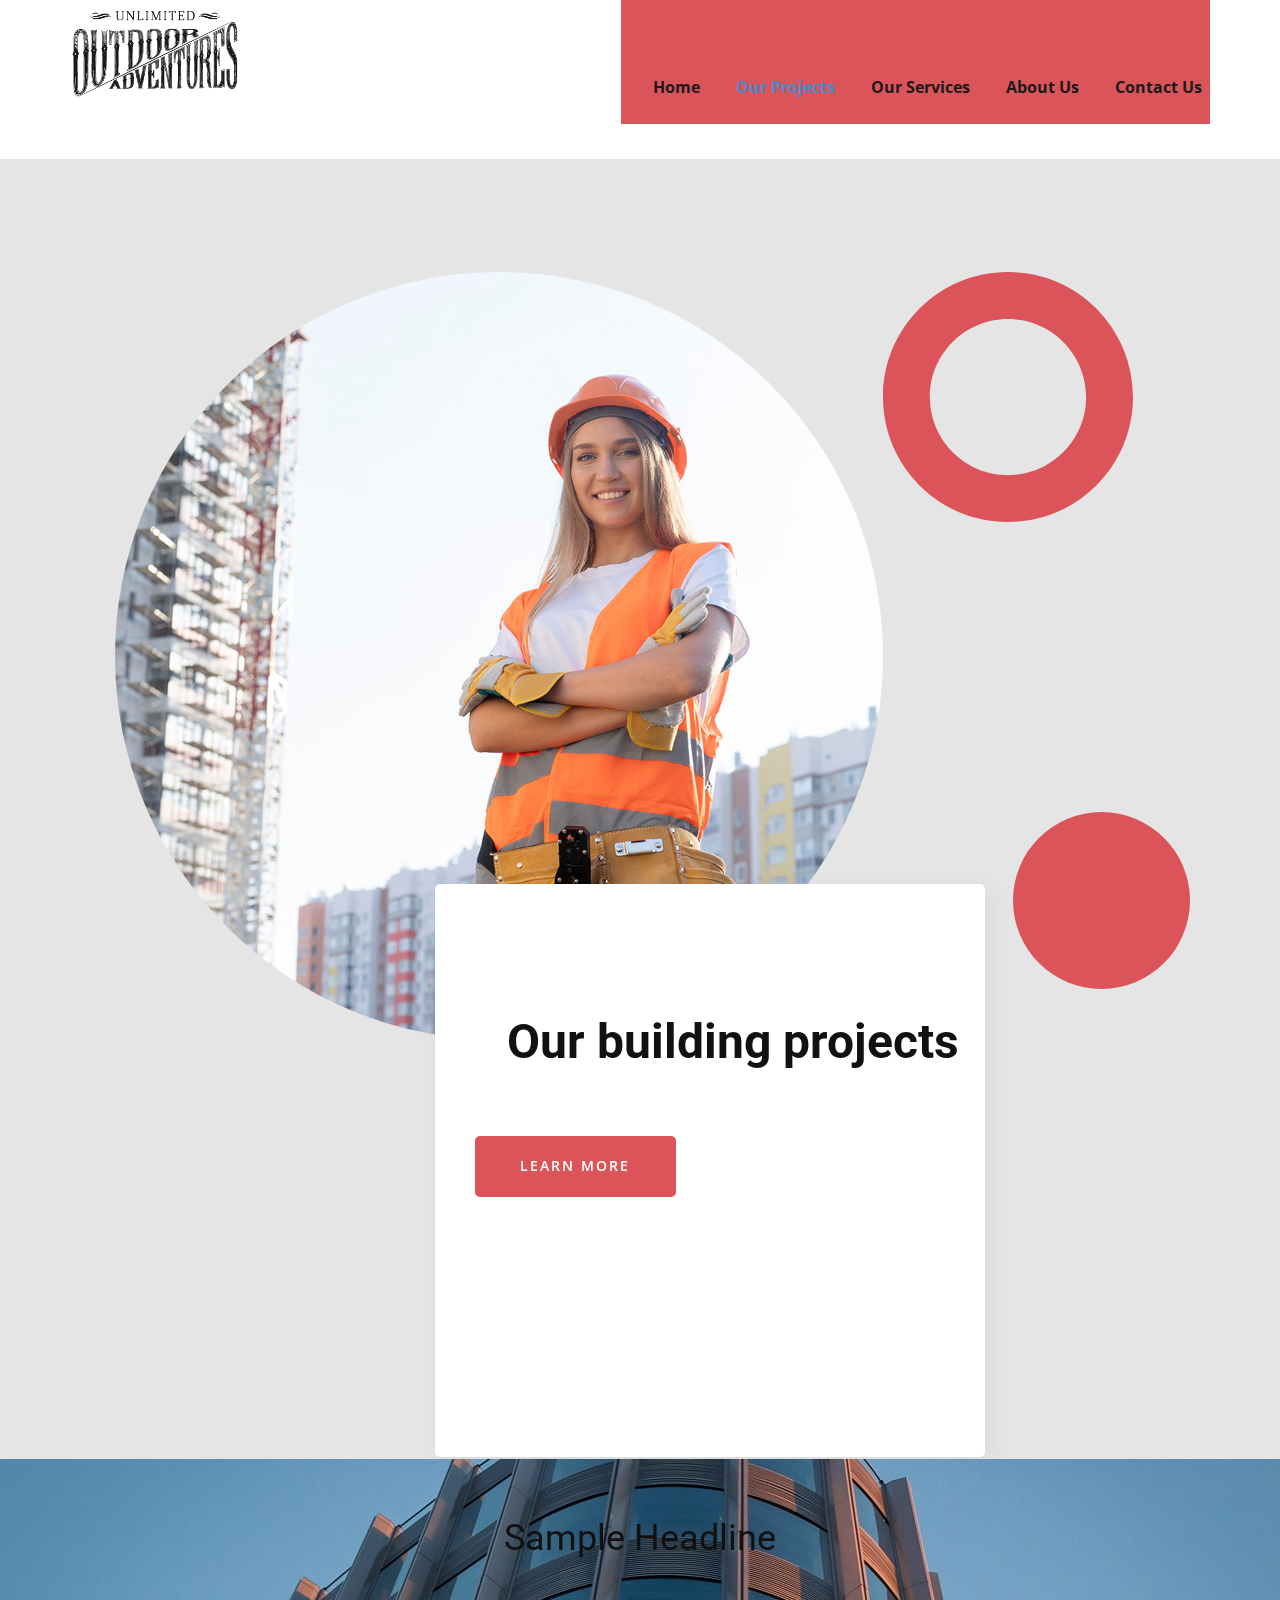
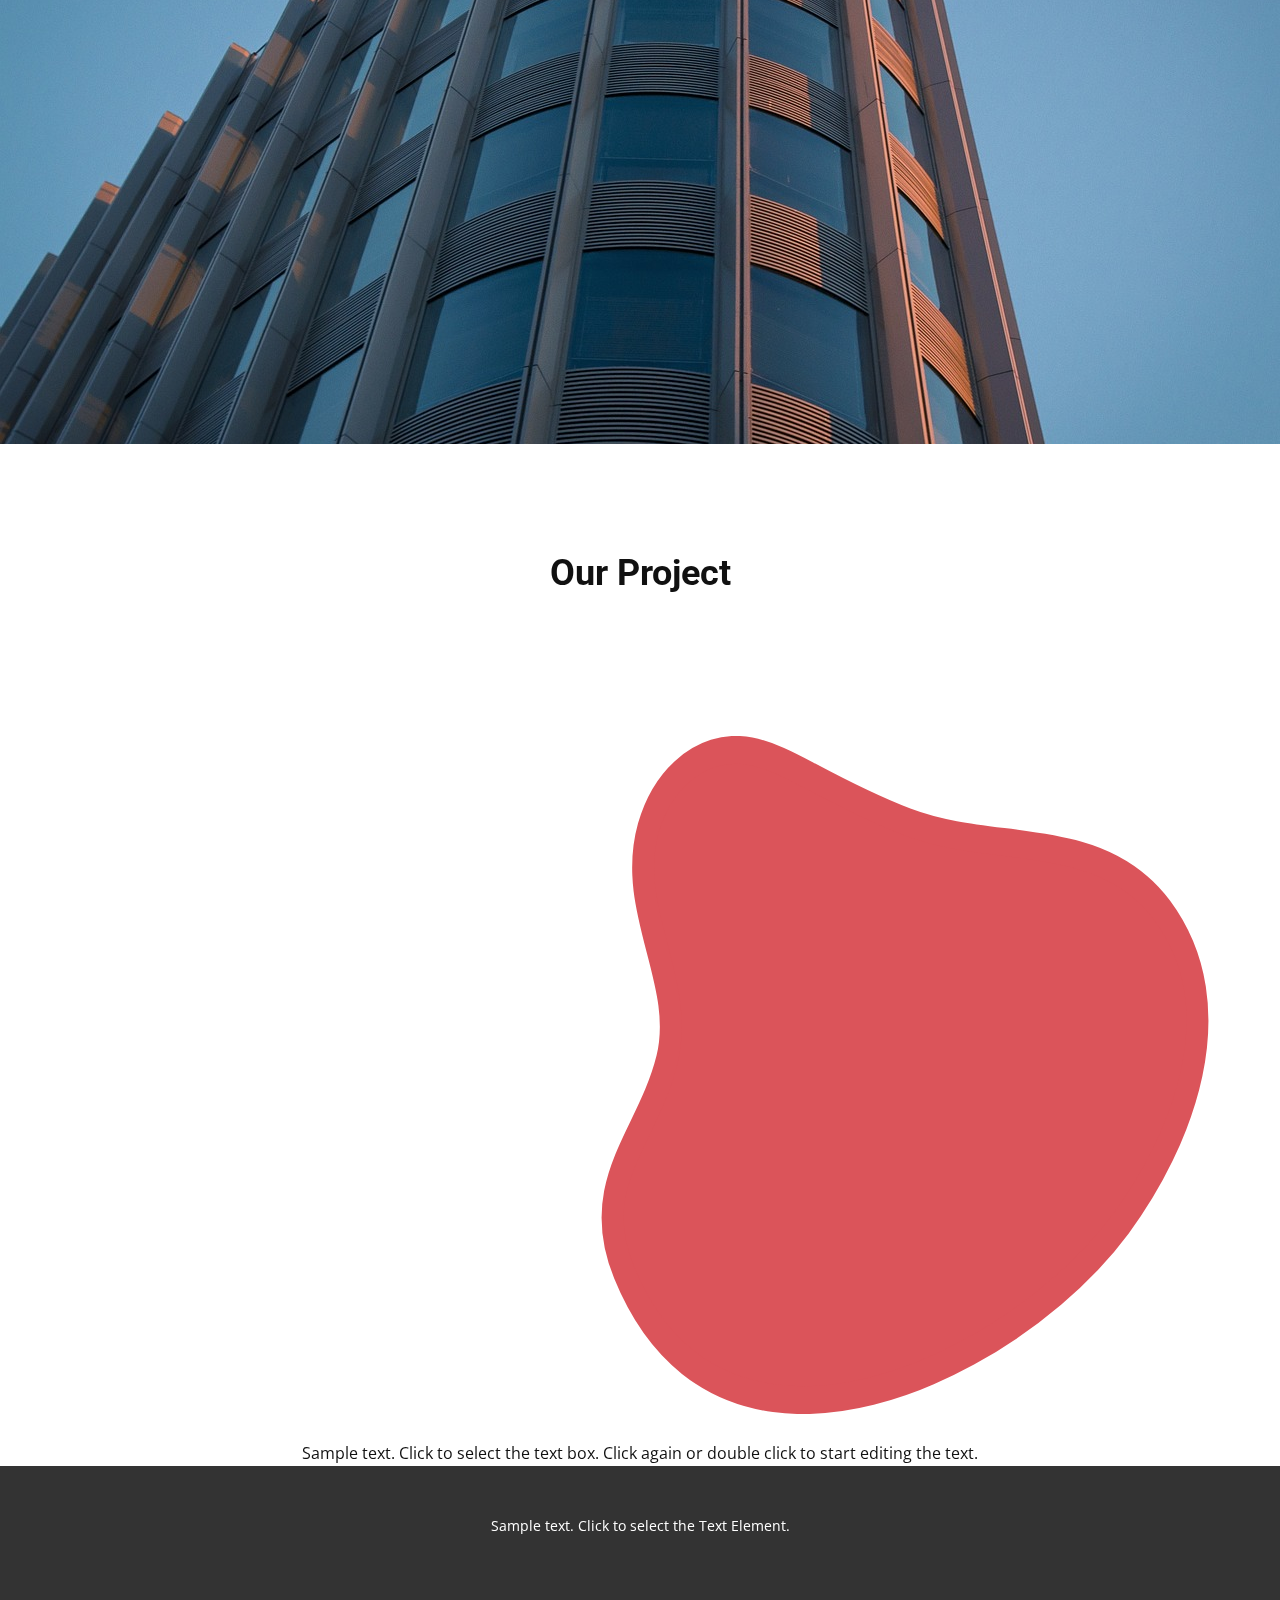
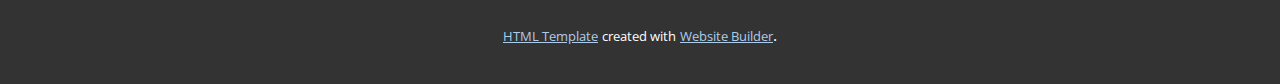
<file: Our-Projects.html>
<!DOCTYPE html>
<html style="font-size: 16px;" lang="en"><head>
    <meta name="viewport" content="width=device-width, initial-scale=1.0">
    <meta charset="utf-8">
    <meta name="keywords" content="Our Project">
    <meta name="description" content="">
    <title>Our Projects</title>
    <link rel="stylesheet" href="nicepage.css" media="screen">
<link rel="stylesheet" href="Our-Projects.css" media="screen">
    <script class="u-script" type="text/javascript" src="jquery.js" defer=""></script>
    <script class="u-script" type="text/javascript" src="nicepage.js" defer=""></script>
    <meta name="generator" content="Nicepage 5.4.4, nicepage.com">
    <link id="u-theme-google-font" rel="stylesheet" href="https://fonts.googleapis.com/css?family=Roboto:100,100i,300,300i,400,400i,500,500i,700,700i,900,900i|Open+Sans:300,300i,400,400i,500,500i,600,600i,700,700i,800,800i">
    
    
    
    
    <script type="application/ld+json">{
		"@context": "http://schema.org",
		"@type": "Organization",
		"name": "",
		"logo": "images/76b4363d2a0849d731a638995e0113b7.png"
}</script>
    <meta name="theme-color" content="#478ac9">
    <meta property="og:title" content="Our Projects">
    <meta property="og:type" content="website">
  <meta data-intl-tel-input-cdn-path="intlTelInput/"></head>
  <body class="u-body u-xl-mode" data-lang="en"><header class="u-clearfix u-header u-header" id="sec-6362"><div class="u-clearfix u-sheet u-sheet-1">
        <a href="https://nicepage.com" class="u-image u-logo u-image-1" data-image-width="334" data-image-height="190">
          <img src="images/76b4363d2a0849d731a638995e0113b7.png" class="u-logo-image u-logo-image-1">
        </a>
        <div class="u-container-style u-group u-palette-2-base u-shape-rectangle u-group-1">
          <div class="u-container-layout u-container-layout-1">
            <nav class="u-dropdown-icon u-menu u-menu-one-level u-offcanvas u-menu-1">
              <div class="menu-collapse" style="font-size: 1rem; letter-spacing: 0px; font-weight: 700;">
                <a class="u-button-style u-custom-border u-custom-border-color u-custom-borders u-custom-left-right-menu-spacing u-custom-padding-bottom u-custom-text-active-color u-custom-text-color u-custom-text-hover-color u-custom-top-bottom-menu-spacing u-nav-link u-text-active-palette-1-base u-text-hover-palette-2-base" href="#">
                  <svg class="u-svg-link" viewBox="0 0 24 24"><use xmlns:xlink="http://www.w3.org/1999/xlink" xlink:href="#menu-hamburger"></use></svg>
                  <svg class="u-svg-content" version="1.1" id="menu-hamburger" viewBox="0 0 16 16" x="0px" y="0px" xmlns:xlink="http://www.w3.org/1999/xlink" xmlns="http://www.w3.org/2000/svg"><g><rect y="1" width="16" height="2"></rect><rect y="7" width="16" height="2"></rect><rect y="13" width="16" height="2"></rect>
</g></svg>
                </a>
              </div>
              <div class="u-custom-menu u-nav-container">
                <ul class="u-nav u-spacing-20 u-unstyled u-nav-1"><li class="u-nav-item"><a class="u-button-style u-nav-link u-text-active-palette-1-base u-text-grey-90 u-text-hover-palette-2-light-1" href="Unlimited-Outdoor-Adventure.html" style="padding: 10px 8px;">Home</a>
</li><li class="u-nav-item"><a class="u-button-style u-nav-link u-text-active-palette-1-base u-text-grey-90 u-text-hover-palette-2-light-1" href="Our-Projects.html" style="padding: 10px 8px;">Our Projects</a>
</li><li class="u-nav-item"><a class="u-button-style u-nav-link u-text-active-palette-1-base u-text-grey-90 u-text-hover-palette-2-light-1" href="Our-Services.html" style="padding: 10px 8px;">Our Services</a>
</li><li class="u-nav-item"><a class="u-button-style u-nav-link u-text-active-palette-1-base u-text-grey-90 u-text-hover-palette-2-light-1" href="About-Us.html" style="padding: 10px 8px;">About Us</a>
</li><li class="u-nav-item"><a class="u-button-style u-nav-link u-text-active-palette-1-base u-text-grey-90 u-text-hover-palette-2-light-1" href="Contact-Us.html" style="padding: 10px 8px;">Contact Us</a>
</li></ul>
              </div>
              <div class="u-custom-menu u-nav-container-collapse">
                <div class="u-black u-container-style u-inner-container-layout u-opacity u-opacity-95 u-sidenav">
                  <div class="u-inner-container-layout u-sidenav-overflow">
                    <div class="u-menu-close"></div>
                    <ul class="u-align-center u-nav u-popupmenu-items u-unstyled u-nav-2"><li class="u-nav-item"><a class="u-button-style u-nav-link" href="Unlimited-Outdoor-Adventure.html">Home</a>
</li><li class="u-nav-item"><a class="u-button-style u-nav-link" href="Our-Projects.html">Our Projects</a>
</li><li class="u-nav-item"><a class="u-button-style u-nav-link" href="Our-Services.html">Our Services</a>
</li><li class="u-nav-item"><a class="u-button-style u-nav-link" href="About-Us.html">About Us</a>
</li><li class="u-nav-item"><a class="u-button-style u-nav-link" href="Contact-Us.html">Contact Us</a>
</li></ul>
                  </div>
                </div>
                <div class="u-black u-menu-overlay u-opacity u-opacity-70"></div>
              </div>
            </nav>
          </div>
        </div>
      </div></header>
    <section class="u-align-center-lg u-align-center-md u-align-center-sm u-align-center-xs u-clearfix u-grey-10 u-section-1" id="sec-dd54">
      <div class="u-clearfix u-sheet u-sheet-1">
        <div class="u-shape u-shape-svg u-text-palette-2-base u-shape-1" data-animation-name="customAnimationIn" data-animation-duration="1250">
          <svg class="u-svg-link" preserveAspectRatio="none" viewBox="0 0 160 160" style=""><use xmlns:xlink="http://www.w3.org/1999/xlink" xlink:href="#svg-006d"></use></svg>
          <svg class="u-svg-content" viewBox="0 0 160 160" x="0px" y="0px" id="svg-006d" style="enable-background:new 0 0 160 160;"><path d="M80,30c27.6,0,50,22.4,50,50s-22.4,50-50,50s-50-22.4-50-50S52.4,30,80,30 M80,0C35.8,0,0,35.8,0,80s35.8,80,80,80
	s80-35.8,80-80S124.2,0,80,0L80,0z"></path></svg>
        </div>
        <div class="u-image u-image-circle u-image-1" data-image-width="1000" data-image-height="1000" data-animation-name="customAnimationIn" data-animation-duration="1250"></div>
        <div class="u-align-left u-container-style u-group u-radius-5 u-shape-round u-white u-group-1" data-animation-name="customAnimationIn" data-animation-duration="1250">
          <div class="u-container-layout u-container-layout-1">
            <h2 class="u-text u-text-default u-text-1"> Our building projects</h2>
            <a href="https://nicepage.online" class="u-active-palette-4-dark-3 u-border-none u-btn u-btn-round u-button-style u-hover-palette-4-dark-3 u-palette-2-base u-radius-5 u-text-body-alt-color u-btn-1">learn more</a>
          </div>
        </div>
        <div class="u-palette-2-base u-shape u-shape-circle u-shape-2" data-animation-name="customAnimationIn" data-animation-duration="1250"></div>
      </div>
    </section>
    <section class="u-align-center u-clearfix u-image u-section-2" id="sec-2d7b" data-image-width="1280" data-image-height="853">
      <div class="u-clearfix u-sheet u-sheet-1">
        <h2 class="u-text u-text-default u-text-1">Sample Headline</h2>
      </div>
    </section>
    <section class="u-align-center u-clearfix u-section-3" id="sec-e1be">
      <div class="u-clearfix u-sheet u-sheet-1">
        <h2 class="u-text u-text-default u-text-1">Our Project<br>
        </h2>
        <div class="u-border-6 u-border-palette-2-base u-shape u-shape-svg u-text-palette-2-base u-shape-1">
          <svg class="u-svg-link" preserveAspectRatio="none" viewBox="0 0 160 140" style=""><use xmlns:xlink="http://www.w3.org/1999/xlink" xlink:href="#svg-32c1"></use></svg>
          <svg class="u-svg-content" viewBox="-3 -3 166 146" x="0px" y="0px" id="svg-32c1"><g><g><path d="M138.9,102.2c-9.5,10.1-24.4,20.2-41.2,27.4C63.2,144.5,21,147.1,3.1,112.4c-9.9-19.1,6.5-28.8,11.8-45.7
			c5.3-16.9-11.4-32.3-5.1-49.9c1.8-4.9,4.9-9,8.9-11.9C24,1,30.8-0.8,37.8,0.3C43.6,1.2,49,3.5,54.3,5.7c8.8,3.7,17.4,7.1,26.3,9.8
			c15.7,4.7,31.3,3.7,47.1,7.2c8.5,1.9,16.7,5.6,22.6,11.8C170.3,55.7,155.8,84.1,138.9,102.2z"></path>
</g>
</g></svg>
        </div>
        <p class="u-text u-text-2">Sample text. Click to select the text box. Click again or double click to start editing the text.</p>
      </div>
    </section>
    
    
    <footer class="u-align-center u-clearfix u-footer u-grey-80 u-footer" id="sec-b73f"><div class="u-clearfix u-sheet u-sheet-1">
        <p class="u-small-text u-text u-text-variant u-text-1">Sample text. Click to select the Text Element.</p>
      </div></footer>
    <section class="u-backlink u-clearfix u-grey-80">
      <a class="u-link" href="https://nicepage.com/html-templates" target="_blank">
        <span>HTML Template</span>
      </a>
      <p class="u-text">
        <span>created with</span>
      </p>
      <a class="u-link" href="https://nicepage.com/website-builder" target="_blank">
        <span>Website Builder</span>
      </a>. 
    </section>
  
</body></html>
</file>
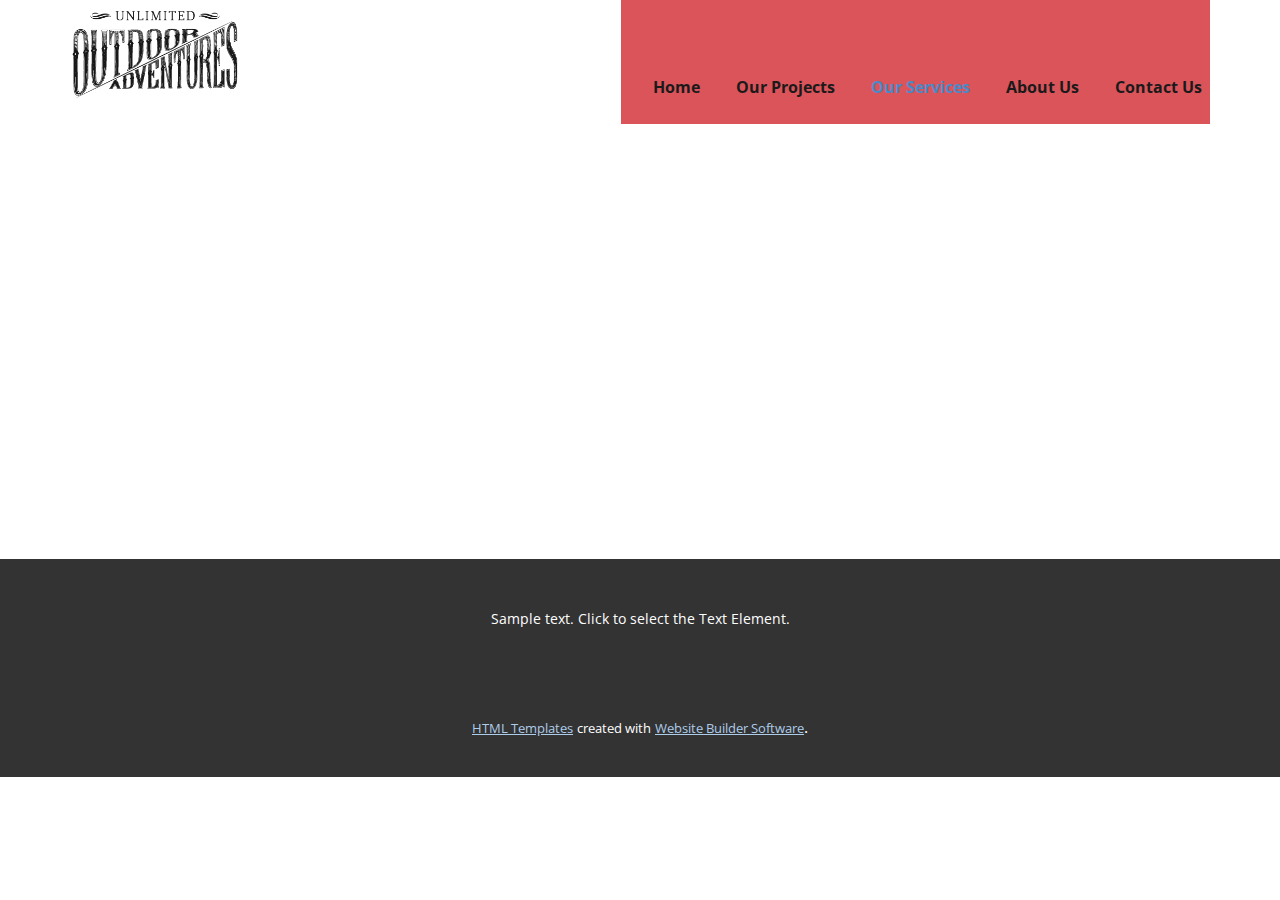
<file: Our-Services.html>
<!DOCTYPE html>
<html style="font-size: 16px;" lang="en"><head>
    <meta name="viewport" content="width=device-width, initial-scale=1.0">
    <meta charset="utf-8">
    <meta name="keywords" content="">
    <meta name="description" content="">
    <title>Our Services</title>
    <link rel="stylesheet" href="nicepage.css" media="screen">
<link rel="stylesheet" href="Our-Services.css" media="screen">
    <script class="u-script" type="text/javascript" src="jquery.js" defer=""></script>
    <script class="u-script" type="text/javascript" src="nicepage.js" defer=""></script>
    <meta name="generator" content="Nicepage 5.4.4, nicepage.com">
    <link id="u-theme-google-font" rel="stylesheet" href="https://fonts.googleapis.com/css?family=Roboto:100,100i,300,300i,400,400i,500,500i,700,700i,900,900i|Open+Sans:300,300i,400,400i,500,500i,600,600i,700,700i,800,800i">
    
    
    <script type="application/ld+json">{
		"@context": "http://schema.org",
		"@type": "Organization",
		"name": "",
		"logo": "images/76b4363d2a0849d731a638995e0113b7.png"
}</script>
    <meta name="theme-color" content="#478ac9">
    <meta property="og:title" content="Our Services">
    <meta property="og:type" content="website">
  <meta data-intl-tel-input-cdn-path="intlTelInput/"></head>
  <body class="u-body u-xl-mode" data-lang="en"><header class="u-clearfix u-header u-header" id="sec-6362"><div class="u-clearfix u-sheet u-sheet-1">
        <a href="https://nicepage.com" class="u-image u-logo u-image-1" data-image-width="334" data-image-height="190">
          <img src="images/76b4363d2a0849d731a638995e0113b7.png" class="u-logo-image u-logo-image-1">
        </a>
        <div class="u-container-style u-group u-palette-2-base u-shape-rectangle u-group-1">
          <div class="u-container-layout u-container-layout-1">
            <nav class="u-dropdown-icon u-menu u-menu-one-level u-offcanvas u-menu-1">
              <div class="menu-collapse" style="font-size: 1rem; letter-spacing: 0px; font-weight: 700;">
                <a class="u-button-style u-custom-border u-custom-border-color u-custom-borders u-custom-left-right-menu-spacing u-custom-padding-bottom u-custom-text-active-color u-custom-text-color u-custom-text-hover-color u-custom-top-bottom-menu-spacing u-nav-link u-text-active-palette-1-base u-text-hover-palette-2-base" href="#">
                  <svg class="u-svg-link" viewBox="0 0 24 24"><use xmlns:xlink="http://www.w3.org/1999/xlink" xlink:href="#menu-hamburger"></use></svg>
                  <svg class="u-svg-content" version="1.1" id="menu-hamburger" viewBox="0 0 16 16" x="0px" y="0px" xmlns:xlink="http://www.w3.org/1999/xlink" xmlns="http://www.w3.org/2000/svg"><g><rect y="1" width="16" height="2"></rect><rect y="7" width="16" height="2"></rect><rect y="13" width="16" height="2"></rect>
</g></svg>
                </a>
              </div>
              <div class="u-custom-menu u-nav-container">
                <ul class="u-nav u-spacing-20 u-unstyled u-nav-1"><li class="u-nav-item"><a class="u-button-style u-nav-link u-text-active-palette-1-base u-text-grey-90 u-text-hover-palette-2-light-1" href="Unlimited-Outdoor-Adventure.html" style="padding: 10px 8px;">Home</a>
</li><li class="u-nav-item"><a class="u-button-style u-nav-link u-text-active-palette-1-base u-text-grey-90 u-text-hover-palette-2-light-1" href="Our-Projects.html" style="padding: 10px 8px;">Our Projects</a>
</li><li class="u-nav-item"><a class="u-button-style u-nav-link u-text-active-palette-1-base u-text-grey-90 u-text-hover-palette-2-light-1" href="Our-Services.html" style="padding: 10px 8px;">Our Services</a>
</li><li class="u-nav-item"><a class="u-button-style u-nav-link u-text-active-palette-1-base u-text-grey-90 u-text-hover-palette-2-light-1" href="About-Us.html" style="padding: 10px 8px;">About Us</a>
</li><li class="u-nav-item"><a class="u-button-style u-nav-link u-text-active-palette-1-base u-text-grey-90 u-text-hover-palette-2-light-1" href="Contact-Us.html" style="padding: 10px 8px;">Contact Us</a>
</li></ul>
              </div>
              <div class="u-custom-menu u-nav-container-collapse">
                <div class="u-black u-container-style u-inner-container-layout u-opacity u-opacity-95 u-sidenav">
                  <div class="u-inner-container-layout u-sidenav-overflow">
                    <div class="u-menu-close"></div>
                    <ul class="u-align-center u-nav u-popupmenu-items u-unstyled u-nav-2"><li class="u-nav-item"><a class="u-button-style u-nav-link" href="Unlimited-Outdoor-Adventure.html">Home</a>
</li><li class="u-nav-item"><a class="u-button-style u-nav-link" href="Our-Projects.html">Our Projects</a>
</li><li class="u-nav-item"><a class="u-button-style u-nav-link" href="Our-Services.html">Our Services</a>
</li><li class="u-nav-item"><a class="u-button-style u-nav-link" href="About-Us.html">About Us</a>
</li><li class="u-nav-item"><a class="u-button-style u-nav-link" href="Contact-Us.html">Contact Us</a>
</li></ul>
                  </div>
                </div>
                <div class="u-black u-menu-overlay u-opacity u-opacity-70"></div>
              </div>
            </nav>
          </div>
        </div>
      </div></header>
    <section class="u-clearfix u-section-1" id="sec-e00b">
      <div class="u-clearfix u-sheet u-sheet-1"></div>
    </section>
    
    
    <footer class="u-align-center u-clearfix u-footer u-grey-80 u-footer" id="sec-b73f"><div class="u-clearfix u-sheet u-sheet-1">
        <p class="u-small-text u-text u-text-variant u-text-1">Sample text. Click to select the Text Element.</p>
      </div></footer>
    <section class="u-backlink u-clearfix u-grey-80">
      <a class="u-link" href="https://nicepage.com/html-templates" target="_blank">
        <span>HTML Templates</span>
      </a>
      <p class="u-text">
        <span>created with</span>
      </p>
      <a class="u-link" href="" target="_blank">
        <span>Website Builder Software</span>
      </a>. 
    </section>
  
</body></html>
</file>
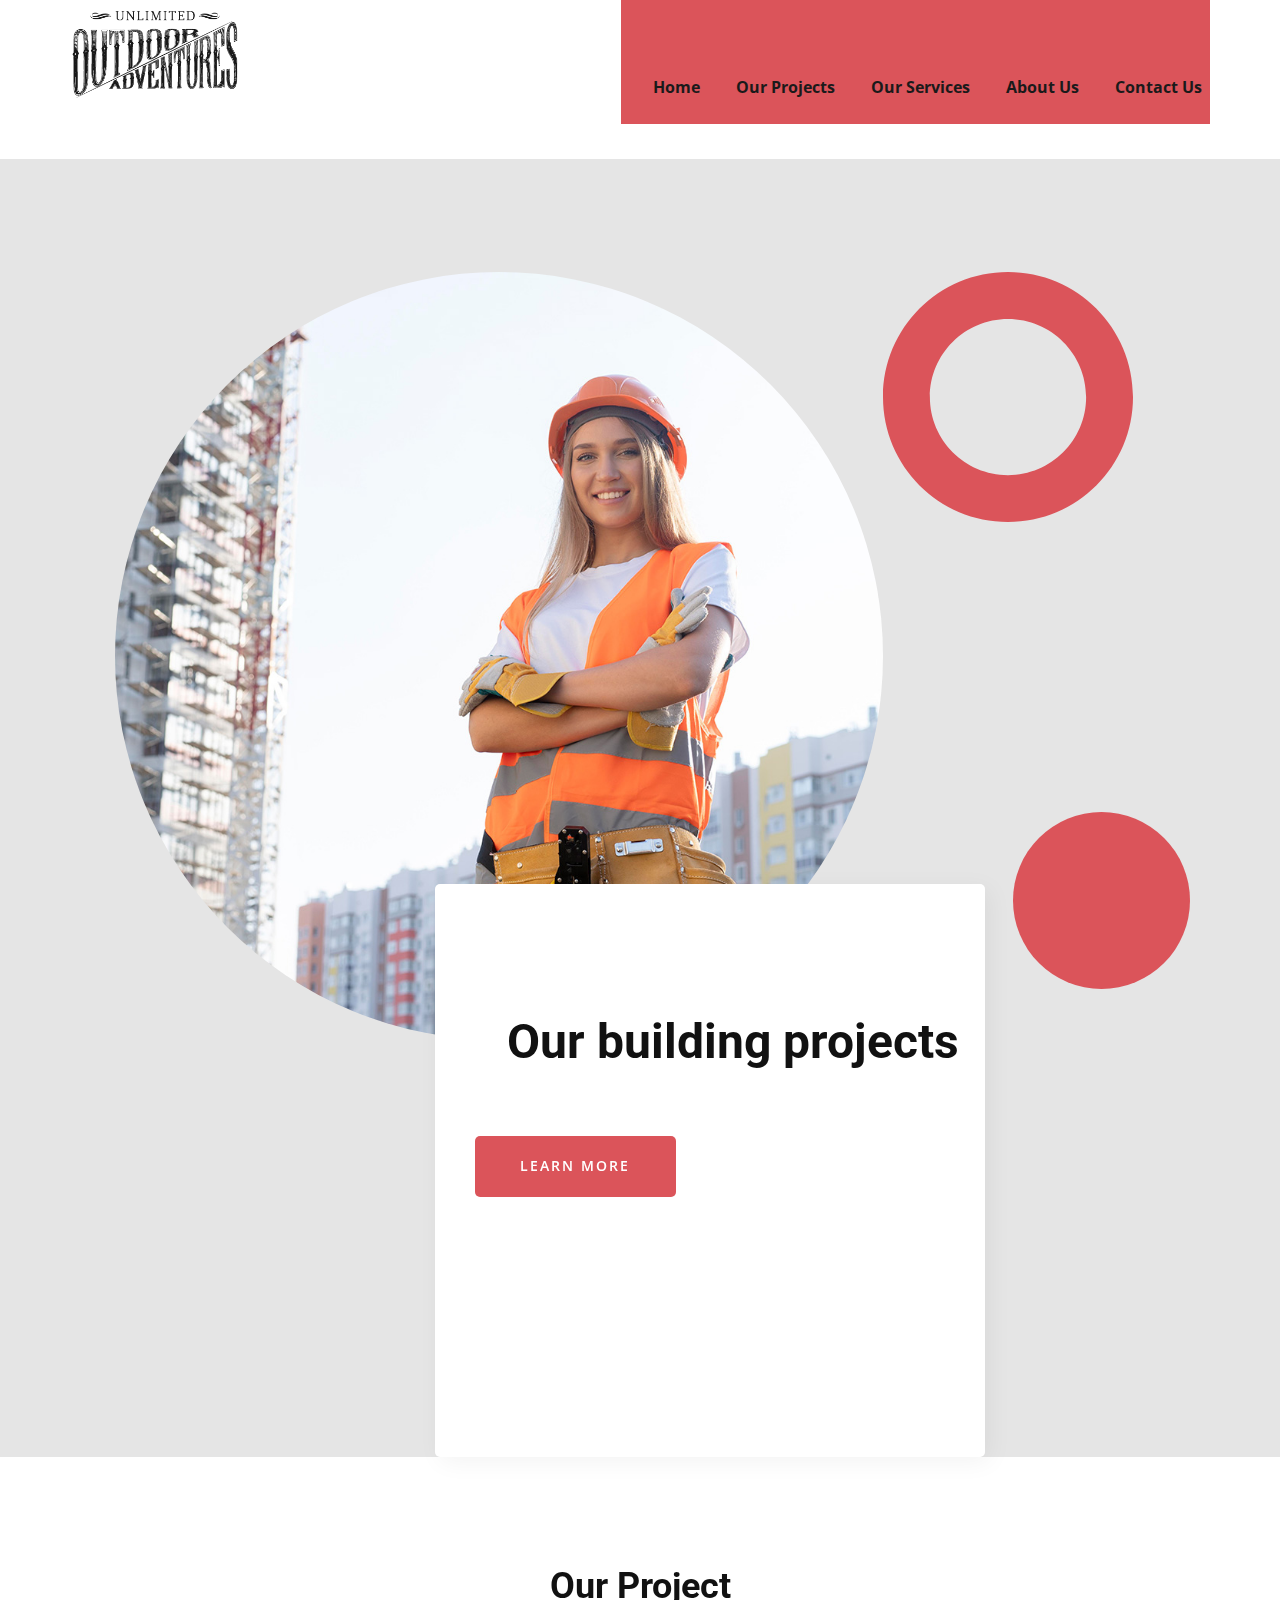
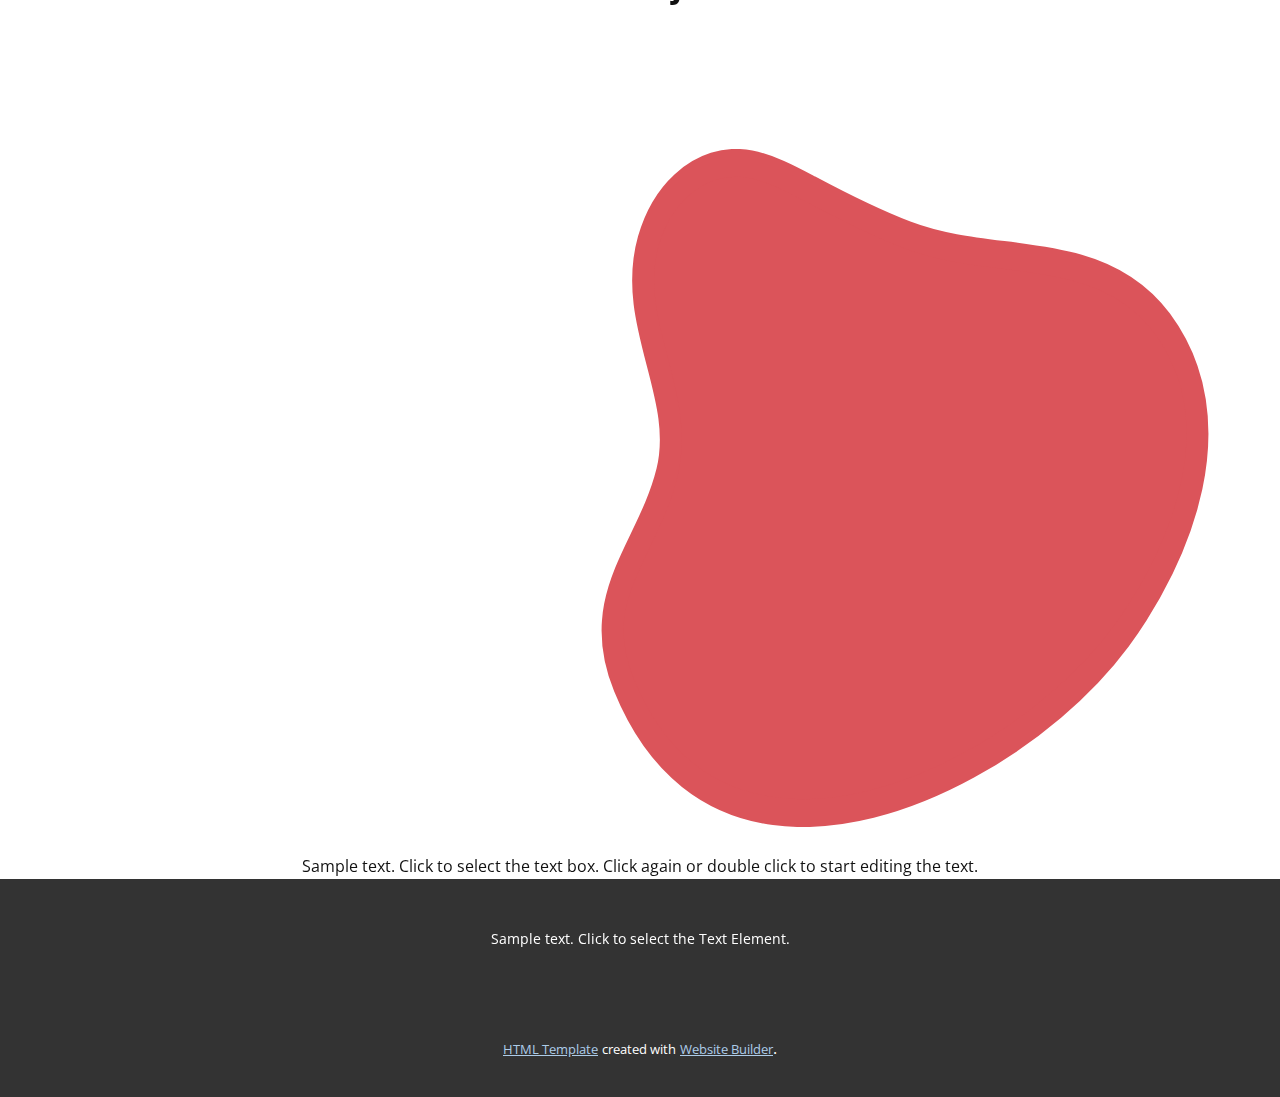
<file: Project.html>
<!DOCTYPE html>
<html style="font-size: 16px;" lang="en"><head>
    <meta name="viewport" content="width=device-width, initial-scale=1.0">
    <meta charset="utf-8">
    <meta name="keywords" content="Our Project">
    <meta name="description" content="">
    <title>Project</title>
    <link rel="stylesheet" href="nicepage.css" media="screen">
<link rel="stylesheet" href="Project.css" media="screen">
    <script class="u-script" type="text/javascript" src="jquery.js" defer=""></script>
    <script class="u-script" type="text/javascript" src="nicepage.js" defer=""></script>
    <meta name="generator" content="Nicepage 5.4.4, nicepage.com">
    <link id="u-theme-google-font" rel="stylesheet" href="https://fonts.googleapis.com/css?family=Roboto:100,100i,300,300i,400,400i,500,500i,700,700i,900,900i|Open+Sans:300,300i,400,400i,500,500i,600,600i,700,700i,800,800i">
    
    
    
    <script type="application/ld+json">{
		"@context": "http://schema.org",
		"@type": "Organization",
		"name": "",
		"logo": "images/76b4363d2a0849d731a638995e0113b7.png"
}</script>
    <meta name="theme-color" content="#478ac9">
    <meta property="og:title" content="Project">
    <meta property="og:type" content="website">
  <meta data-intl-tel-input-cdn-path="intlTelInput/"></head>
  <body class="u-body u-xl-mode" data-lang="en"><header class="u-clearfix u-header u-header" id="sec-6362"><div class="u-clearfix u-sheet u-sheet-1">
        <a href="https://nicepage.com" class="u-image u-logo u-image-1" data-image-width="334" data-image-height="190">
          <img src="images/76b4363d2a0849d731a638995e0113b7.png" class="u-logo-image u-logo-image-1">
        </a>
        <div class="u-container-style u-group u-palette-2-base u-shape-rectangle u-group-1">
          <div class="u-container-layout u-container-layout-1">
            <nav class="u-dropdown-icon u-menu u-menu-one-level u-offcanvas u-menu-1">
              <div class="menu-collapse" style="font-size: 1rem; letter-spacing: 0px; font-weight: 700;">
                <a class="u-button-style u-custom-border u-custom-border-color u-custom-borders u-custom-left-right-menu-spacing u-custom-padding-bottom u-custom-text-active-color u-custom-text-color u-custom-text-hover-color u-custom-top-bottom-menu-spacing u-nav-link u-text-active-palette-1-base u-text-hover-palette-2-base" href="#">
                  <svg class="u-svg-link" viewBox="0 0 24 24"><use xmlns:xlink="http://www.w3.org/1999/xlink" xlink:href="#menu-hamburger"></use></svg>
                  <svg class="u-svg-content" version="1.1" id="menu-hamburger" viewBox="0 0 16 16" x="0px" y="0px" xmlns:xlink="http://www.w3.org/1999/xlink" xmlns="http://www.w3.org/2000/svg"><g><rect y="1" width="16" height="2"></rect><rect y="7" width="16" height="2"></rect><rect y="13" width="16" height="2"></rect>
</g></svg>
                </a>
              </div>
              <div class="u-custom-menu u-nav-container">
                <ul class="u-nav u-spacing-20 u-unstyled u-nav-1"><li class="u-nav-item"><a class="u-button-style u-nav-link u-text-active-palette-1-base u-text-grey-90 u-text-hover-palette-2-light-1" href="Unlimited-Outdoor-Adventure.html" style="padding: 10px 8px;">Home</a>
</li><li class="u-nav-item"><a class="u-button-style u-nav-link u-text-active-palette-1-base u-text-grey-90 u-text-hover-palette-2-light-1" href="#" style="padding: 10px 8px;">Our Projects</a>
</li><li class="u-nav-item"><a class="u-button-style u-nav-link u-text-active-palette-1-base u-text-grey-90 u-text-hover-palette-2-light-1" href="#" style="padding: 10px 8px;">Our Services</a>
</li><li class="u-nav-item"><a class="u-button-style u-nav-link u-text-active-palette-1-base u-text-grey-90 u-text-hover-palette-2-light-1" href="#" style="padding: 10px 8px;">About Us</a>
</li><li class="u-nav-item"><a class="u-button-style u-nav-link u-text-active-palette-1-base u-text-grey-90 u-text-hover-palette-2-light-1" href="#" style="padding: 10px 8px;">Contact Us</a>
</li></ul>
              </div>
              <div class="u-custom-menu u-nav-container-collapse">
                <div class="u-black u-container-style u-inner-container-layout u-opacity u-opacity-95 u-sidenav">
                  <div class="u-inner-container-layout u-sidenav-overflow">
                    <div class="u-menu-close"></div>
                    <ul class="u-align-center u-nav u-popupmenu-items u-unstyled u-nav-2"><li class="u-nav-item"><a class="u-button-style u-nav-link" href="Unlimited-Outdoor-Adventure.html">Home</a>
</li><li class="u-nav-item"><a class="u-button-style u-nav-link" href="#">Our Projects</a>
</li><li class="u-nav-item"><a class="u-button-style u-nav-link" href="#">Our Services</a>
</li><li class="u-nav-item"><a class="u-button-style u-nav-link" href="#">About Us</a>
</li><li class="u-nav-item"><a class="u-button-style u-nav-link" href="#">Contact Us</a>
</li></ul>
                  </div>
                </div>
                <div class="u-black u-menu-overlay u-opacity u-opacity-70"></div>
              </div>
            </nav>
          </div>
        </div>
      </div></header>
    <section class="u-align-center-lg u-align-center-md u-align-center-sm u-align-center-xs u-clearfix u-grey-10 u-section-1" id="sec-dd54">
      <div class="u-clearfix u-sheet u-sheet-1">
        <div class="u-shape u-shape-svg u-text-palette-2-base u-shape-1" data-animation-name="customAnimationIn" data-animation-duration="1250">
          <svg class="u-svg-link" preserveAspectRatio="none" viewBox="0 0 160 160" style=""><use xmlns:xlink="http://www.w3.org/1999/xlink" xlink:href="#svg-006d"></use></svg>
          <svg class="u-svg-content" viewBox="0 0 160 160" x="0px" y="0px" id="svg-006d" style="enable-background:new 0 0 160 160;"><path d="M80,30c27.6,0,50,22.4,50,50s-22.4,50-50,50s-50-22.4-50-50S52.4,30,80,30 M80,0C35.8,0,0,35.8,0,80s35.8,80,80,80
	s80-35.8,80-80S124.2,0,80,0L80,0z"></path></svg>
        </div>
        <div class="u-image u-image-circle u-image-1" data-image-width="1000" data-image-height="1000" data-animation-name="customAnimationIn" data-animation-duration="1250"></div>
        <div class="u-align-left u-container-style u-group u-radius-5 u-shape-round u-white u-group-1" data-animation-name="customAnimationIn" data-animation-duration="1250">
          <div class="u-container-layout u-container-layout-1">
            <h2 class="u-text u-text-default u-text-1"> Our building projects</h2>
            <a href="https://nicepage.online" class="u-active-palette-4-dark-3 u-border-none u-btn u-btn-round u-button-style u-hover-palette-4-dark-3 u-palette-2-base u-radius-5 u-text-body-alt-color u-btn-1">learn more</a>
          </div>
        </div>
        <div class="u-palette-2-base u-shape u-shape-circle u-shape-2" data-animation-name="customAnimationIn" data-animation-duration="1250"></div>
      </div>
    </section>
    <section class="u-align-center u-clearfix u-section-2" id="sec-e1be">
      <div class="u-clearfix u-sheet u-sheet-1">
        <h2 class="u-text u-text-default u-text-1">Our Project<br>
        </h2>
        <div class="u-border-6 u-border-palette-2-base u-shape u-shape-svg u-text-palette-2-base u-shape-1">
          <svg class="u-svg-link" preserveAspectRatio="none" viewBox="0 0 160 140" style=""><use xmlns:xlink="http://www.w3.org/1999/xlink" xlink:href="#svg-32c1"></use></svg>
          <svg class="u-svg-content" viewBox="-3 -3 166 146" x="0px" y="0px" id="svg-32c1"><g><g><path d="M138.9,102.2c-9.5,10.1-24.4,20.2-41.2,27.4C63.2,144.5,21,147.1,3.1,112.4c-9.9-19.1,6.5-28.8,11.8-45.7
			c5.3-16.9-11.4-32.3-5.1-49.9c1.8-4.9,4.9-9,8.9-11.9C24,1,30.8-0.8,37.8,0.3C43.6,1.2,49,3.5,54.3,5.7c8.8,3.7,17.4,7.1,26.3,9.8
			c15.7,4.7,31.3,3.7,47.1,7.2c8.5,1.9,16.7,5.6,22.6,11.8C170.3,55.7,155.8,84.1,138.9,102.2z"></path>
</g>
</g></svg>
        </div>
        <p class="u-text u-text-2">Sample text. Click to select the text box. Click again or double click to start editing the text.</p>
      </div>
    </section>
    
    
    <footer class="u-align-center u-clearfix u-footer u-grey-80 u-footer" id="sec-b73f"><div class="u-clearfix u-sheet u-sheet-1">
        <p class="u-small-text u-text u-text-variant u-text-1">Sample text. Click to select the Text Element.</p>
      </div></footer>
    <section class="u-backlink u-clearfix u-grey-80">
      <a class="u-link" href="https://nicepage.com/html-templates" target="_blank">
        <span>HTML Template</span>
      </a>
      <p class="u-text">
        <span>created with</span>
      </p>
      <a class="u-link" href="https://nicepage.com/website-builder" target="_blank">
        <span>Website Builder</span>
      </a>. 
    </section>
  
</body></html>
</file>
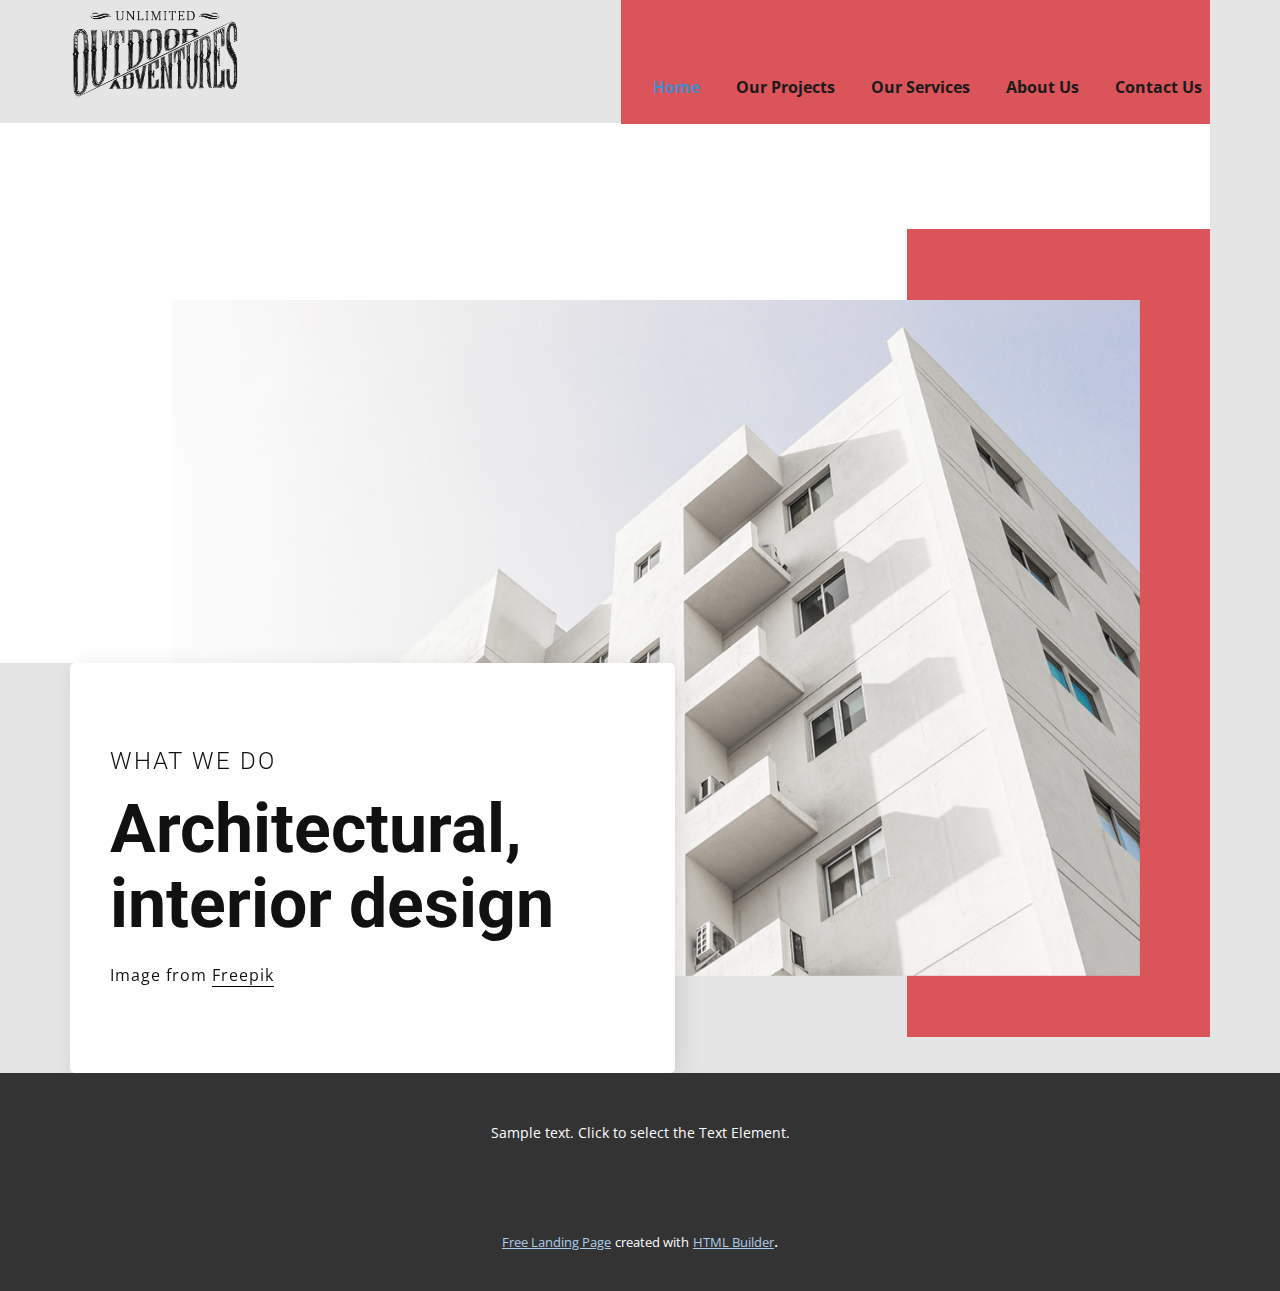
<file: Unlimited-Outdoor-Adventure.html>
<!DOCTYPE html>
<html style="font-size: 16px;" lang="en"><head>
    <meta name="viewport" content="width=device-width, initial-scale=1.0">
    <meta charset="utf-8">
    <meta name="keywords" content="​Architectural, interior design, ​The Building Company, ​Our building projects, ​National construction company, Building Expertise, ​Building Projects Group, Contact Us">
    <meta name="description" content="">
    <title>Unlimited Outdoor Adventure</title>
    <link rel="stylesheet" href="nicepage.css" media="screen">
<link rel="stylesheet" href="Unlimited-Outdoor-Adventure.css" media="screen">
    <script class="u-script" type="text/javascript" src="jquery.js" defer=""></script>
    <script class="u-script" type="text/javascript" src="nicepage.js" defer=""></script>
    <meta name="generator" content="Nicepage 5.4.4, nicepage.com">
    <link id="u-theme-google-font" rel="stylesheet" href="https://fonts.googleapis.com/css?family=Roboto:100,100i,300,300i,400,400i,500,500i,700,700i,900,900i|Open+Sans:300,300i,400,400i,500,500i,600,600i,700,700i,800,800i">
    <link id="u-page-google-font" rel="stylesheet" href="https://fonts.googleapis.com/css?family=Roboto:100,100i,300,300i,400,400i,500,500i,700,700i,900,900i">
    
    
    <script type="application/ld+json">{
		"@context": "http://schema.org",
		"@type": "Organization",
		"name": "",
		"logo": "images/76b4363d2a0849d731a638995e0113b7.png"
}</script>
    <meta name="theme-color" content="#478ac9">
    <meta property="og:title" content="Unlimited Outdoor Adventure">
    <meta property="og:type" content="website">
  <meta data-intl-tel-input-cdn-path="intlTelInput/"></head>
  <body class="u-body u-overlap u-overlap-transparent u-xl-mode" data-lang="en"><header class="u-clearfix u-header u-header" id="sec-6362"><div class="u-clearfix u-sheet u-sheet-1">
        <a href="https://nicepage.com" class="u-image u-logo u-image-1" data-image-width="334" data-image-height="190">
          <img src="images/76b4363d2a0849d731a638995e0113b7.png" class="u-logo-image u-logo-image-1">
        </a>
        <div class="u-container-style u-group u-palette-2-base u-shape-rectangle u-group-1">
          <div class="u-container-layout u-container-layout-1">
            <nav class="u-dropdown-icon u-menu u-menu-one-level u-offcanvas u-menu-1">
              <div class="menu-collapse" style="font-size: 1rem; letter-spacing: 0px; font-weight: 700;">
                <a class="u-button-style u-custom-border u-custom-border-color u-custom-borders u-custom-left-right-menu-spacing u-custom-padding-bottom u-custom-text-active-color u-custom-text-color u-custom-text-hover-color u-custom-top-bottom-menu-spacing u-nav-link u-text-active-palette-1-base u-text-hover-palette-2-base" href="#">
                  <svg class="u-svg-link" viewBox="0 0 24 24"><use xmlns:xlink="http://www.w3.org/1999/xlink" xlink:href="#menu-hamburger"></use></svg>
                  <svg class="u-svg-content" version="1.1" id="menu-hamburger" viewBox="0 0 16 16" x="0px" y="0px" xmlns:xlink="http://www.w3.org/1999/xlink" xmlns="http://www.w3.org/2000/svg"><g><rect y="1" width="16" height="2"></rect><rect y="7" width="16" height="2"></rect><rect y="13" width="16" height="2"></rect>
</g></svg>
                </a>
              </div>
              <div class="u-custom-menu u-nav-container">
                <ul class="u-nav u-spacing-20 u-unstyled u-nav-1"><li class="u-nav-item"><a class="u-button-style u-nav-link u-text-active-palette-1-base u-text-grey-90 u-text-hover-palette-2-light-1" href="Unlimited-Outdoor-Adventure.html" style="padding: 10px 8px;">Home</a>
</li><li class="u-nav-item"><a class="u-button-style u-nav-link u-text-active-palette-1-base u-text-grey-90 u-text-hover-palette-2-light-1" href="Our-Projects.html" style="padding: 10px 8px;">Our Projects</a>
</li><li class="u-nav-item"><a class="u-button-style u-nav-link u-text-active-palette-1-base u-text-grey-90 u-text-hover-palette-2-light-1" href="Our-Services.html" style="padding: 10px 8px;">Our Services</a>
</li><li class="u-nav-item"><a class="u-button-style u-nav-link u-text-active-palette-1-base u-text-grey-90 u-text-hover-palette-2-light-1" href="About-Us.html" style="padding: 10px 8px;">About Us</a>
</li><li class="u-nav-item"><a class="u-button-style u-nav-link u-text-active-palette-1-base u-text-grey-90 u-text-hover-palette-2-light-1" href="Contact-Us.html" style="padding: 10px 8px;">Contact Us</a>
</li></ul>
              </div>
              <div class="u-custom-menu u-nav-container-collapse">
                <div class="u-black u-container-style u-inner-container-layout u-opacity u-opacity-95 u-sidenav">
                  <div class="u-inner-container-layout u-sidenav-overflow">
                    <div class="u-menu-close"></div>
                    <ul class="u-align-center u-nav u-popupmenu-items u-unstyled u-nav-2"><li class="u-nav-item"><a class="u-button-style u-nav-link" href="Unlimited-Outdoor-Adventure.html">Home</a>
</li><li class="u-nav-item"><a class="u-button-style u-nav-link" href="Our-Projects.html">Our Projects</a>
</li><li class="u-nav-item"><a class="u-button-style u-nav-link" href="Our-Services.html">Our Services</a>
</li><li class="u-nav-item"><a class="u-button-style u-nav-link" href="About-Us.html">About Us</a>
</li><li class="u-nav-item"><a class="u-button-style u-nav-link" href="Contact-Us.html">Contact Us</a>
</li></ul>
                  </div>
                </div>
                <div class="u-black u-menu-overlay u-opacity u-opacity-70"></div>
              </div>
            </nav>
          </div>
        </div>
      </div></header>
    <section class="u-clearfix u-grey-10 u-valign-bottom u-section-1" id="carousel_9d5b">
      <div class="u-shape u-shape-rectangle u-white u-shape-1"></div>
      <div class="u-palette-2-base u-shape u-shape-rectangle u-shape-2" data-animation-name="customAnimationIn" data-animation-duration="1250"></div>
      <img class="u-image u-image-default u-image-1" data-image-width="1200" data-image-height="798" src="images/hgghgh.jpg" data-animation-name="customAnimationIn" data-animation-duration="1250">
      <div class="u-align-left u-container-style u-group u-radius-5 u-shape-round u-white u-group-1" data-animation-name="customAnimationIn" data-animation-duration="1250">
        <div class="u-container-layout u-valign-middle u-container-layout-1">
          <h3 class="u-text u-text-default u-text-1"> What We Do</h3>
          <h2 class="u-text u-text-body-color u-text-2"> Architectural, interior design</h2>
          <p class="u-text u-text-3">Image from <a href="https://www.freepik.com/photos/business" class="u-active-none u-border-1 u-border-black u-border-no-left u-border-no-right u-border-no-top u-btn u-button-link u-button-style u-hover-none u-none u-text-body-color u-btn-1" target="_blank">Freepik</a>
          </p>
        </div>
      </div>
    </section>
    
    
    <footer class="u-align-center u-clearfix u-footer u-grey-80 u-footer" id="sec-b73f"><div class="u-clearfix u-sheet u-sheet-1">
        <p class="u-small-text u-text u-text-variant u-text-1">Sample text. Click to select the Text Element.</p>
      </div></footer>
    <section class="u-backlink u-clearfix u-grey-80">
      <a class="u-link" href="https://nicepage.com/landing-page" target="_blank">
        <span>Free Landing Page</span>
      </a>
      <p class="u-text">
        <span>created with</span>
      </p>
      <a class="u-link" href="https://nicepage.com/html-website-builder" target="_blank">
        <span>HTML Builder</span>
      </a>. 
    </section>
  
</body></html>
</file>
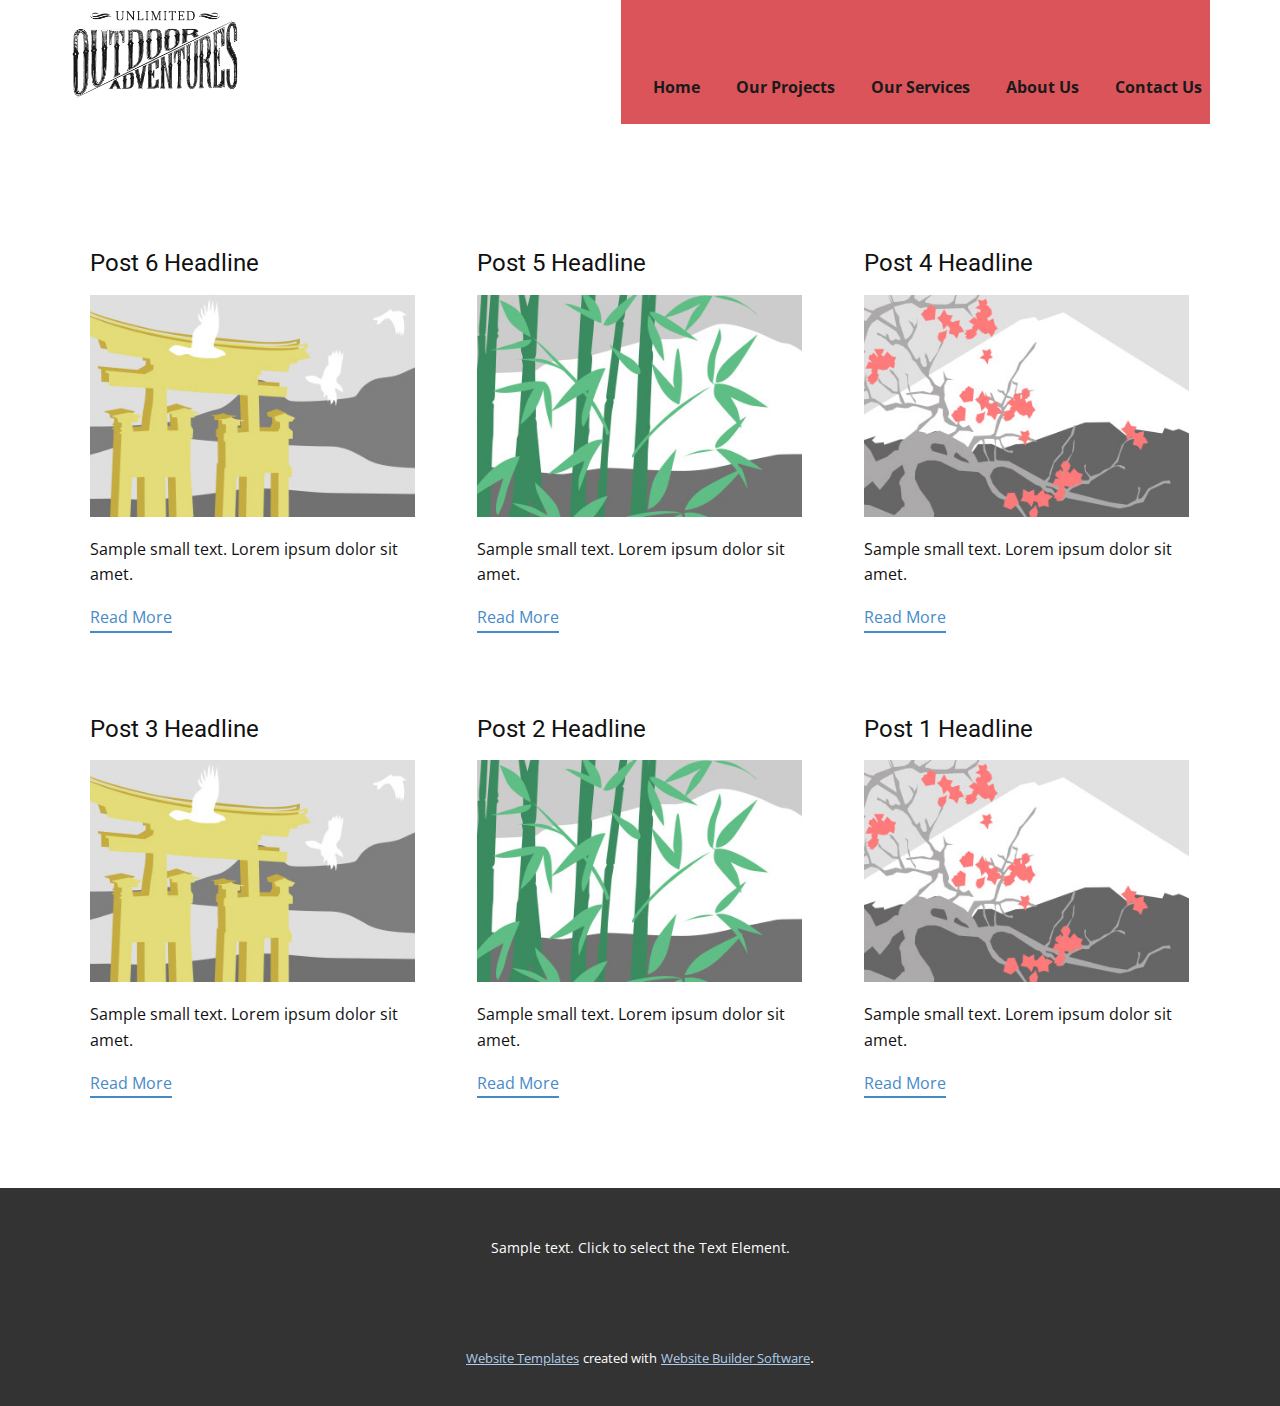
<file: blog/blog.html>
<!DOCTYPE html>
<html style="font-size: 16px;" lang="en"><head>
    <meta name="viewport" content="width=device-width, initial-scale=1.0">
    <meta charset="utf-8">
    <meta name="keywords" content="">
    <meta name="description" content="">
    <title>Blog Template</title>
    <link rel="stylesheet" href="../nicepage.css" media="screen">
<link rel="stylesheet" href="../Blog-Template.css" media="screen">
    <script class="u-script" type="text/javascript" src="../jquery.js" defer=""></script>
    <script class="u-script" type="text/javascript" src="../nicepage.js" defer=""></script>
    <meta name="generator" content="Nicepage 5.4.4, nicepage.com">
    <link id="u-theme-google-font" rel="stylesheet" href="https://fonts.googleapis.com/css?family=Roboto:100,100i,300,300i,400,400i,500,500i,700,700i,900,900i|Open+Sans:300,300i,400,400i,500,500i,600,600i,700,700i,800,800i">
    
    
    <script type="application/ld+json">{
		"@context": "http://schema.org",
		"@type": "Organization",
		"name": "",
		"logo": "images/76b4363d2a0849d731a638995e0113b7.png"
}</script>
    <meta name="theme-color" content="#478ac9">
  <meta data-intl-tel-input-cdn-path="intlTelInput/"></head>
  <body class="u-body u-xl-mode" data-lang="en"><header class="u-clearfix u-header u-header" id="sec-6362"><div class="u-clearfix u-sheet u-sheet-1">
        <a href="https://nicepage.com" class="u-image u-logo u-image-1" data-image-width="334" data-image-height="190">
          <img src="../images/76b4363d2a0849d731a638995e0113b7.png" class="u-logo-image u-logo-image-1">
        </a>
        <div class="u-container-style u-group u-palette-2-base u-shape-rectangle u-group-1">
          <div class="u-container-layout u-container-layout-1">
            <nav class="u-dropdown-icon u-menu u-menu-one-level u-offcanvas u-menu-1">
              <div class="menu-collapse" style="font-size: 1rem; letter-spacing: 0px; font-weight: 700;">
                <a class="u-button-style u-custom-border u-custom-border-color u-custom-borders u-custom-left-right-menu-spacing u-custom-padding-bottom u-custom-text-active-color u-custom-text-color u-custom-text-hover-color u-custom-top-bottom-menu-spacing u-nav-link u-text-active-palette-1-base u-text-hover-palette-2-base" href="#">
                  <svg class="u-svg-link" viewBox="0 0 24 24"><use xmlns:xlink="http://www.w3.org/1999/xlink" xlink:href="#menu-hamburger"></use></svg>
                  <svg class="u-svg-content" version="1.1" id="menu-hamburger" viewBox="0 0 16 16" x="0px" y="0px" xmlns:xlink="http://www.w3.org/1999/xlink" xmlns="http://www.w3.org/2000/svg"><g><rect y="1" width="16" height="2"></rect><rect y="7" width="16" height="2"></rect><rect y="13" width="16" height="2"></rect>
</g></svg>
                </a>
              </div>
              <div class="u-custom-menu u-nav-container">
                <ul class="u-nav u-spacing-20 u-unstyled u-nav-1"><li class="u-nav-item"><a class="u-button-style u-nav-link u-text-active-palette-1-base u-text-grey-90 u-text-hover-palette-2-light-1" href="../Unlimited-Outdoor-Adventure.html" style="padding: 10px 8px;">Home</a>
</li><li class="u-nav-item"><a class="u-button-style u-nav-link u-text-active-palette-1-base u-text-grey-90 u-text-hover-palette-2-light-1" href="../Our-Projects.html" style="padding: 10px 8px;">Our Projects</a>
</li><li class="u-nav-item"><a class="u-button-style u-nav-link u-text-active-palette-1-base u-text-grey-90 u-text-hover-palette-2-light-1" href="../Our-Services.html" style="padding: 10px 8px;">Our Services</a>
</li><li class="u-nav-item"><a class="u-button-style u-nav-link u-text-active-palette-1-base u-text-grey-90 u-text-hover-palette-2-light-1" href="../About-Us.html" style="padding: 10px 8px;">About Us</a>
</li><li class="u-nav-item"><a class="u-button-style u-nav-link u-text-active-palette-1-base u-text-grey-90 u-text-hover-palette-2-light-1" href="../Contact-Us.html" style="padding: 10px 8px;">Contact Us</a>
</li></ul>
              </div>
              <div class="u-custom-menu u-nav-container-collapse">
                <div class="u-black u-container-style u-inner-container-layout u-opacity u-opacity-95 u-sidenav">
                  <div class="u-inner-container-layout u-sidenav-overflow">
                    <div class="u-menu-close"></div>
                    <ul class="u-align-center u-nav u-popupmenu-items u-unstyled u-nav-2"><li class="u-nav-item"><a class="u-button-style u-nav-link" href="../Unlimited-Outdoor-Adventure.html">Home</a>
</li><li class="u-nav-item"><a class="u-button-style u-nav-link" href="../Our-Projects.html">Our Projects</a>
</li><li class="u-nav-item"><a class="u-button-style u-nav-link" href="../Our-Services.html">Our Services</a>
</li><li class="u-nav-item"><a class="u-button-style u-nav-link" href="../About-Us.html">About Us</a>
</li><li class="u-nav-item"><a class="u-button-style u-nav-link" href="../Contact-Us.html">Contact Us</a>
</li></ul>
                  </div>
                </div>
                <div class="u-black u-menu-overlay u-opacity u-opacity-70"></div>
              </div>
            </nav>
          </div>
        </div>
      </div></header>
    <section class="u-clearfix u-section-1" id="sec-8d1f">
      <div class="u-clearfix u-sheet u-valign-middle u-sheet-1"><!--blog--><!--blog_options_json--><!--{"type":"Recent","source":"","tags":"","count":""}--><!--/blog_options_json-->
        <div class="u-blog u-expanded-width u-repeater u-repeater-1"><!--blog_post-->
          <div class="u-blog-post u-container-style u-repeater-item u-white u-repeater-item-1">
            <div class="u-container-layout u-similar-container u-valign-top u-container-layout-1"><!--blog_post_header-->
              <h4 class="u-blog-control u-text u-text-1">
                <a class="u-post-header-link" href="../blog/post-5.html">Post 6 Headline</a>
              </h4><!--/blog_post_header--><!--blog_post_image-->
              <a class="u-post-header-link" href="../blog/post-5.html"><img alt="" class="u-blog-control u-expanded-width u-image u-image-default u-image-1" src="../images/8ad73f3c.jpeg"></a><!--/blog_post_image--><!--blog_post_content-->
              <div class="u-blog-control u-post-content u-text u-text-2 fr-view">Sample small text. Lorem ipsum dolor sit amet.</div><!--/blog_post_content--><!--blog_post_readmore-->
              <a href="../blog/post-5.html" class="u-blog-control u-border-2 u-border-palette-1-base u-btn u-btn-rectangle u-button-style u-none u-btn-1"><!--blog_post_readmore_content--><!--options_json--><!--{"content":"","defaultValue":"Read More"}--><!--/options_json-->Read More<!--/blog_post_readmore_content--></a><!--/blog_post_readmore-->
            </div>
          </div><div class="u-blog-post u-container-style u-repeater-item u-video-cover u-white">
            <div class="u-container-layout u-similar-container u-valign-top u-container-layout-2"><!--blog_post_header-->
              <h4 class="u-blog-control u-text u-text-3">
                <a class="u-post-header-link" href="../blog/post-4.html">Post 5 Headline</a>
              </h4><!--/blog_post_header--><!--blog_post_image-->
              <a class="u-post-header-link" href="../blog/post-4.html"><img alt="" class="u-blog-control u-expanded-width u-image u-image-default u-image-2" src="../images/68f64b9d.jpeg"></a><!--/blog_post_image--><!--blog_post_content-->
              <div class="u-blog-control u-post-content u-text u-text-4 fr-view">Sample small text. Lorem ipsum dolor sit amet.</div><!--/blog_post_content--><!--blog_post_readmore-->
              <a href="../blog/post-4.html" class="u-blog-control u-border-2 u-border-palette-1-base u-btn u-btn-rectangle u-button-style u-none u-btn-2"><!--blog_post_readmore_content--><!--options_json--><!--{"content":"","defaultValue":"Read More"}--><!--/options_json-->Read More<!--/blog_post_readmore_content--></a><!--/blog_post_readmore-->
            </div>
          </div><div class="u-blog-post u-container-style u-repeater-item u-video-cover u-white">
            <div class="u-container-layout u-similar-container u-valign-top u-container-layout-3"><!--blog_post_header-->
              <h4 class="u-blog-control u-text u-text-5">
                <a class="u-post-header-link" href="../blog/post-3.html">Post 4 Headline</a>
              </h4><!--/blog_post_header--><!--blog_post_image-->
              <a class="u-post-header-link" href="../blog/post-3.html"><img alt="" class="u-blog-control u-expanded-width u-image u-image-default u-image-3" src="../images/0fd3416c.jpeg"></a><!--/blog_post_image--><!--blog_post_content-->
              <div class="u-blog-control u-post-content u-text u-text-6 fr-view">Sample small text. Lorem ipsum dolor sit amet.</div><!--/blog_post_content--><!--blog_post_readmore-->
              <a href="../blog/post-3.html" class="u-blog-control u-border-2 u-border-palette-1-base u-btn u-btn-rectangle u-button-style u-none u-btn-3"><!--blog_post_readmore_content--><!--options_json--><!--{"content":"","defaultValue":"Read More"}--><!--/options_json-->Read More<!--/blog_post_readmore_content--></a><!--/blog_post_readmore-->
            </div>
          </div><div class="u-blog-post u-container-style u-repeater-item u-white u-repeater-item-1">
            <div class="u-container-layout u-similar-container u-valign-top u-container-layout-1"><!--blog_post_header-->
              <h4 class="u-blog-control u-text u-text-1">
                <a class="u-post-header-link" href="../blog/post-2.html">Post 3 Headline</a>
              </h4><!--/blog_post_header--><!--blog_post_image-->
              <a class="u-post-header-link" href="../blog/post-2.html"><img alt="" class="u-blog-control u-expanded-width u-image u-image-default u-image-1" src="../images/8ad73f3c.jpeg"></a><!--/blog_post_image--><!--blog_post_content-->
              <div class="u-blog-control u-post-content u-text u-text-2 fr-view">Sample small text. Lorem ipsum dolor sit amet.</div><!--/blog_post_content--><!--blog_post_readmore-->
              <a href="../blog/post-2.html" class="u-blog-control u-border-2 u-border-palette-1-base u-btn u-btn-rectangle u-button-style u-none u-btn-1"><!--blog_post_readmore_content--><!--options_json--><!--{"content":"","defaultValue":"Read More"}--><!--/options_json-->Read More<!--/blog_post_readmore_content--></a><!--/blog_post_readmore-->
            </div>
          </div><div class="u-blog-post u-container-style u-repeater-item u-video-cover u-white">
            <div class="u-container-layout u-similar-container u-valign-top u-container-layout-2"><!--blog_post_header-->
              <h4 class="u-blog-control u-text u-text-3">
                <a class="u-post-header-link" href="../blog/post-1.html">Post 2 Headline</a>
              </h4><!--/blog_post_header--><!--blog_post_image-->
              <a class="u-post-header-link" href="../blog/post-1.html"><img alt="" class="u-blog-control u-expanded-width u-image u-image-default u-image-2" src="../images/68f64b9d.jpeg"></a><!--/blog_post_image--><!--blog_post_content-->
              <div class="u-blog-control u-post-content u-text u-text-4 fr-view">Sample small text. Lorem ipsum dolor sit amet.</div><!--/blog_post_content--><!--blog_post_readmore-->
              <a href="../blog/post-1.html" class="u-blog-control u-border-2 u-border-palette-1-base u-btn u-btn-rectangle u-button-style u-none u-btn-2"><!--blog_post_readmore_content--><!--options_json--><!--{"content":"","defaultValue":"Read More"}--><!--/options_json-->Read More<!--/blog_post_readmore_content--></a><!--/blog_post_readmore-->
            </div>
          </div><div class="u-blog-post u-container-style u-repeater-item u-video-cover u-white">
            <div class="u-container-layout u-similar-container u-valign-top u-container-layout-3"><!--blog_post_header-->
              <h4 class="u-blog-control u-text u-text-5">
                <a class="u-post-header-link" href="../blog/post.html">Post 1 Headline</a>
              </h4><!--/blog_post_header--><!--blog_post_image-->
              <a class="u-post-header-link" href="../blog/post.html"><img alt="" class="u-blog-control u-expanded-width u-image u-image-default u-image-3" src="../images/0fd3416c.jpeg"></a><!--/blog_post_image--><!--blog_post_content-->
              <div class="u-blog-control u-post-content u-text u-text-6 fr-view">Sample small text. Lorem ipsum dolor sit amet.</div><!--/blog_post_content--><!--blog_post_readmore-->
              <a href="../blog/post.html" class="u-blog-control u-border-2 u-border-palette-1-base u-btn u-btn-rectangle u-button-style u-none u-btn-3"><!--blog_post_readmore_content--><!--options_json--><!--{"content":"","defaultValue":"Read More"}--><!--/options_json-->Read More<!--/blog_post_readmore_content--></a><!--/blog_post_readmore-->
            </div>
          </div><!--/blog_post--><!--blog_post-->
          <!--/blog_post--><!--blog_post-->
          <!--/blog_post-->
        </div><!--/blog-->
      </div>
    </section>
    
    
    <footer class="u-align-center u-clearfix u-footer u-grey-80 u-footer" id="sec-b73f"><div class="u-clearfix u-sheet u-sheet-1">
        <p class="u-small-text u-text u-text-variant u-text-1">Sample text. Click to select the Text Element.</p>
      </div></footer>
    <section class="u-backlink u-clearfix u-grey-80">
      <a class="u-link" href="https://nicepage.com/website-templates" target="_blank">
        <span>Website Templates</span>
      </a>
      <p class="u-text">
        <span>created with</span>
      </p>
      <a class="u-link" href="" target="_blank">
        <span>Website Builder Software</span>
      </a>. 
    </section>
  
</body></html>
</file>
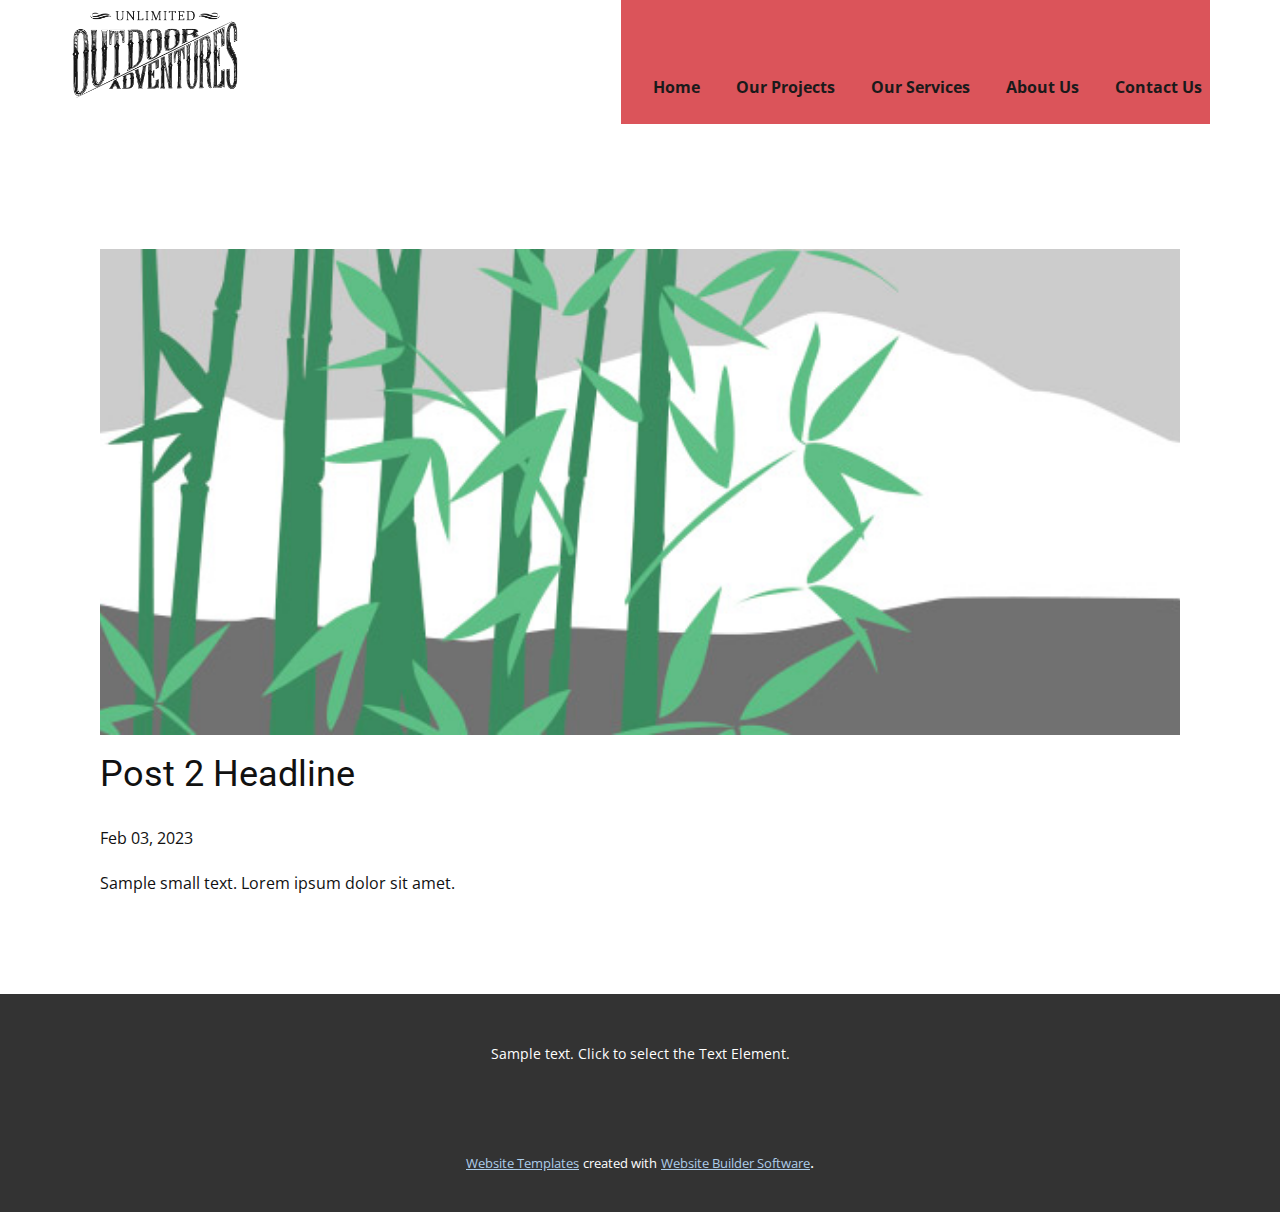
<file: blog/post-1.html>
<!DOCTYPE html>
<html style="font-size: 16px;" lang="en"><head>
    <meta name="viewport" content="width=device-width, initial-scale=1.0">
    <meta charset="utf-8">
    <meta name="keywords" content="Post 1 Headline">
    <meta name="description" content="">
    <title>Post 2 Headline</title>
    <link rel="stylesheet" href="../nicepage.css" media="screen">
<link rel="stylesheet" href="../Post-Template.css" media="screen">
    <script class="u-script" type="text/javascript" src="../jquery.js" defer=""></script>
    <script class="u-script" type="text/javascript" src="../nicepage.js" defer=""></script>
    <meta name="generator" content="Nicepage 5.4.4, nicepage.com">
    <link id="u-theme-google-font" rel="stylesheet" href="https://fonts.googleapis.com/css?family=Roboto:100,100i,300,300i,400,400i,500,500i,700,700i,900,900i|Open+Sans:300,300i,400,400i,500,500i,600,600i,700,700i,800,800i">
    
    
    <script type="application/ld+json">{
		"@context": "http://schema.org",
		"@type": "Organization",
		"name": "",
		"logo": "images/76b4363d2a0849d731a638995e0113b7.png"
}</script>
    <meta name="theme-color" content="#478ac9">
  <meta data-intl-tel-input-cdn-path="intlTelInput/"></head>
  <body class="u-body u-xl-mode" data-lang="en"><header class="u-clearfix u-header u-header" id="sec-6362"><div class="u-clearfix u-sheet u-sheet-1">
        <a href="https://nicepage.com" class="u-image u-logo u-image-1" data-image-width="334" data-image-height="190">
          <img src="../images/76b4363d2a0849d731a638995e0113b7.png" class="u-logo-image u-logo-image-1">
        </a>
        <div class="u-container-style u-group u-palette-2-base u-shape-rectangle u-group-1">
          <div class="u-container-layout u-container-layout-1">
            <nav class="u-dropdown-icon u-menu u-menu-one-level u-offcanvas u-menu-1">
              <div class="menu-collapse" style="font-size: 1rem; letter-spacing: 0px; font-weight: 700;">
                <a class="u-button-style u-custom-border u-custom-border-color u-custom-borders u-custom-left-right-menu-spacing u-custom-padding-bottom u-custom-text-active-color u-custom-text-color u-custom-text-hover-color u-custom-top-bottom-menu-spacing u-nav-link u-text-active-palette-1-base u-text-hover-palette-2-base" href="#">
                  <svg class="u-svg-link" viewBox="0 0 24 24"><use xmlns:xlink="http://www.w3.org/1999/xlink" xlink:href="#menu-hamburger"></use></svg>
                  <svg class="u-svg-content" version="1.1" id="menu-hamburger" viewBox="0 0 16 16" x="0px" y="0px" xmlns:xlink="http://www.w3.org/1999/xlink" xmlns="http://www.w3.org/2000/svg"><g><rect y="1" width="16" height="2"></rect><rect y="7" width="16" height="2"></rect><rect y="13" width="16" height="2"></rect>
</g></svg>
                </a>
              </div>
              <div class="u-custom-menu u-nav-container">
                <ul class="u-nav u-spacing-20 u-unstyled u-nav-1"><li class="u-nav-item"><a class="u-button-style u-nav-link u-text-active-palette-1-base u-text-grey-90 u-text-hover-palette-2-light-1" href="../Unlimited-Outdoor-Adventure.html" style="padding: 10px 8px;">Home</a>
</li><li class="u-nav-item"><a class="u-button-style u-nav-link u-text-active-palette-1-base u-text-grey-90 u-text-hover-palette-2-light-1" href="../Our-Projects.html" style="padding: 10px 8px;">Our Projects</a>
</li><li class="u-nav-item"><a class="u-button-style u-nav-link u-text-active-palette-1-base u-text-grey-90 u-text-hover-palette-2-light-1" href="../Our-Services.html" style="padding: 10px 8px;">Our Services</a>
</li><li class="u-nav-item"><a class="u-button-style u-nav-link u-text-active-palette-1-base u-text-grey-90 u-text-hover-palette-2-light-1" href="../About-Us.html" style="padding: 10px 8px;">About Us</a>
</li><li class="u-nav-item"><a class="u-button-style u-nav-link u-text-active-palette-1-base u-text-grey-90 u-text-hover-palette-2-light-1" href="../Contact-Us.html" style="padding: 10px 8px;">Contact Us</a>
</li></ul>
              </div>
              <div class="u-custom-menu u-nav-container-collapse">
                <div class="u-black u-container-style u-inner-container-layout u-opacity u-opacity-95 u-sidenav">
                  <div class="u-inner-container-layout u-sidenav-overflow">
                    <div class="u-menu-close"></div>
                    <ul class="u-align-center u-nav u-popupmenu-items u-unstyled u-nav-2"><li class="u-nav-item"><a class="u-button-style u-nav-link" href="../Unlimited-Outdoor-Adventure.html">Home</a>
</li><li class="u-nav-item"><a class="u-button-style u-nav-link" href="../Our-Projects.html">Our Projects</a>
</li><li class="u-nav-item"><a class="u-button-style u-nav-link" href="../Our-Services.html">Our Services</a>
</li><li class="u-nav-item"><a class="u-button-style u-nav-link" href="../About-Us.html">About Us</a>
</li><li class="u-nav-item"><a class="u-button-style u-nav-link" href="../Contact-Us.html">Contact Us</a>
</li></ul>
                  </div>
                </div>
                <div class="u-black u-menu-overlay u-opacity u-opacity-70"></div>
              </div>
            </nav>
          </div>
        </div>
      </div></header>
    <section class="u-align-center u-clearfix u-section-1" id="sec-472a">
      <div class="u-clearfix u-sheet u-valign-middle-md u-valign-middle-sm u-valign-middle-xs u-sheet-1"><!--post_details--><!--post_details_options_json--><!--{"source":""}--><!--/post_details_options_json--><!--blog_post-->
        <div class="u-container-style u-expanded-width u-post-details u-post-details-1">
          <div class="u-container-layout u-valign-middle u-container-layout-1"><!--blog_post_image-->
            <img alt="" class="u-blog-control u-expanded-width u-image u-image-default u-image-1" src="../images/68f64b9d.jpeg"><!--/blog_post_image--><!--blog_post_header-->
            <h2 class="u-blog-control u-text u-text-1">Post 2 Headline</h2><!--/blog_post_header--><!--blog_post_metadata-->
            <div class="u-blog-control u-metadata u-metadata-1"><!--blog_post_metadata_date-->
              <span class="u-meta-date u-meta-icon">Feb 03, 2023</span><!--/blog_post_metadata_date--><!--blog_post_metadata_category-->
              <!--/blog_post_metadata_category--><!--blog_post_metadata_comments-->
              <!--/blog_post_metadata_comments-->
            </div><!--/blog_post_metadata--><!--blog_post_content-->
            <div class="u-align-justify u-blog-control u-post-content u-text u-text-2 fr-view">
  Sample small text. Lorem ipsum dolor sit amet.
  </div><!--/blog_post_content-->
          </div>
        </div><!--/blog_post--><!--/post_details-->
      </div>
    </section>
    
    
    <footer class="u-align-center u-clearfix u-footer u-grey-80 u-footer" id="sec-b73f"><div class="u-clearfix u-sheet u-sheet-1">
        <p class="u-small-text u-text u-text-variant u-text-1">Sample text. Click to select the Text Element.</p>
      </div></footer>
    <section class="u-backlink u-clearfix u-grey-80">
      <a class="u-link" href="https://nicepage.com/website-templates" target="_blank">
        <span>Website Templates</span>
      </a>
      <p class="u-text">
        <span>created with</span>
      </p>
      <a class="u-link" href="" target="_blank">
        <span>Website Builder Software</span>
      </a>. 
    </section>
  
</body></html>
</file>
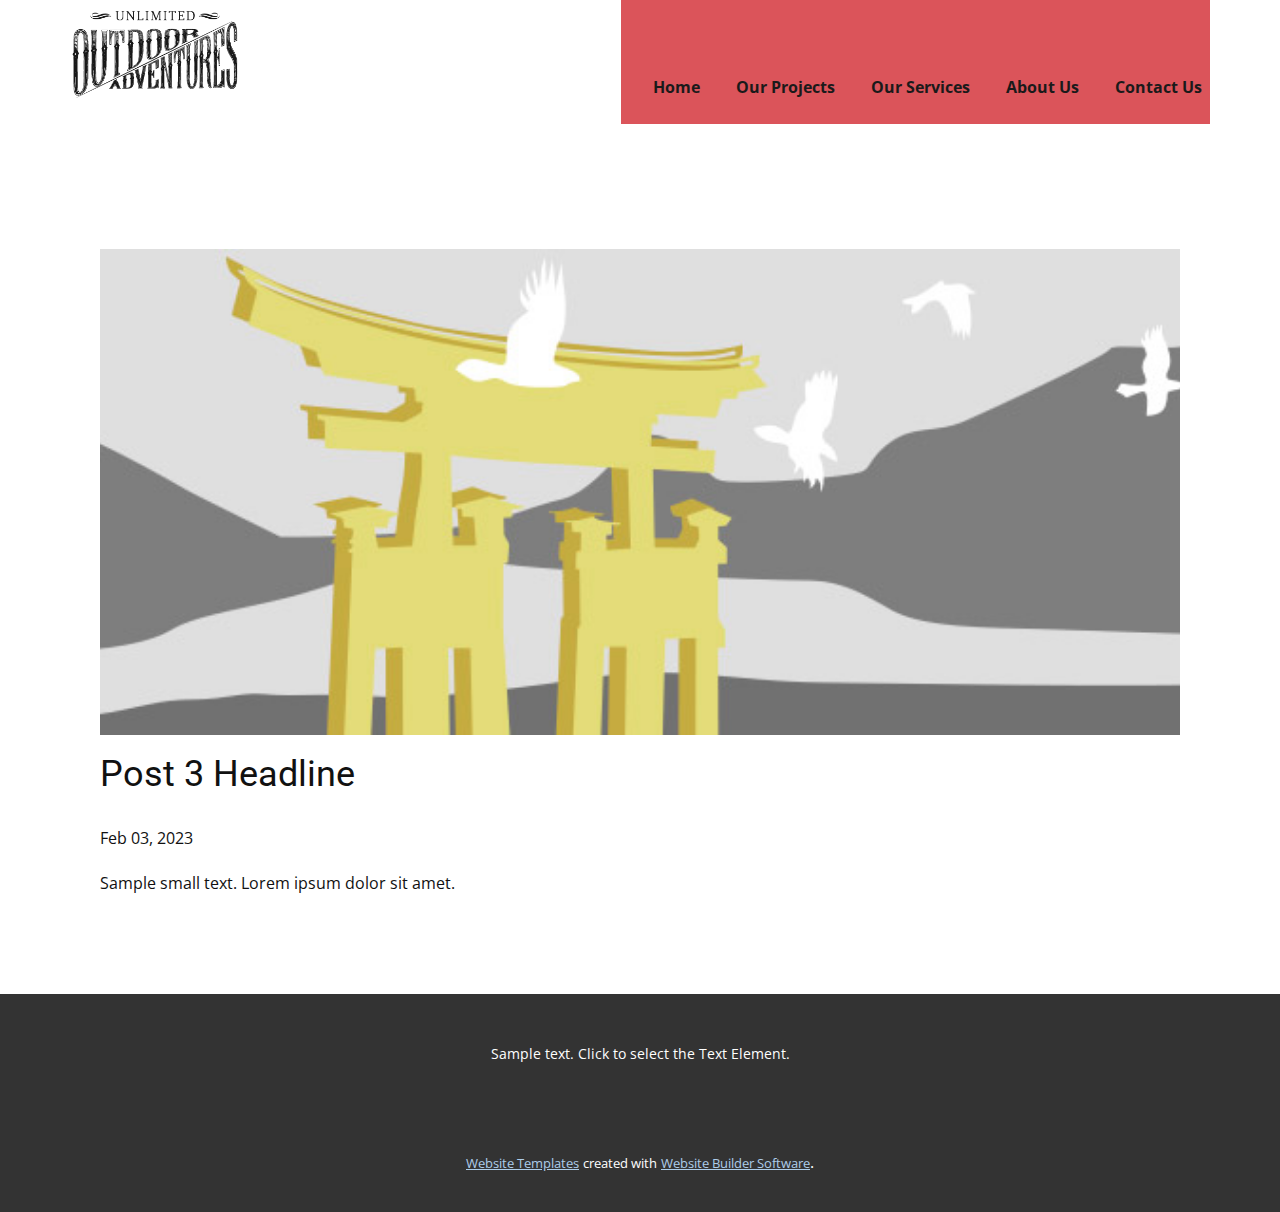
<file: blog/post-2.html>
<!DOCTYPE html>
<html style="font-size: 16px;" lang="en"><head>
    <meta name="viewport" content="width=device-width, initial-scale=1.0">
    <meta charset="utf-8">
    <meta name="keywords" content="Post 1 Headline">
    <meta name="description" content="">
    <title>Post 3 Headline</title>
    <link rel="stylesheet" href="../nicepage.css" media="screen">
<link rel="stylesheet" href="../Post-Template.css" media="screen">
    <script class="u-script" type="text/javascript" src="../jquery.js" defer=""></script>
    <script class="u-script" type="text/javascript" src="../nicepage.js" defer=""></script>
    <meta name="generator" content="Nicepage 5.4.4, nicepage.com">
    <link id="u-theme-google-font" rel="stylesheet" href="https://fonts.googleapis.com/css?family=Roboto:100,100i,300,300i,400,400i,500,500i,700,700i,900,900i|Open+Sans:300,300i,400,400i,500,500i,600,600i,700,700i,800,800i">
    
    
    <script type="application/ld+json">{
		"@context": "http://schema.org",
		"@type": "Organization",
		"name": "",
		"logo": "images/76b4363d2a0849d731a638995e0113b7.png"
}</script>
    <meta name="theme-color" content="#478ac9">
  <meta data-intl-tel-input-cdn-path="intlTelInput/"></head>
  <body class="u-body u-xl-mode" data-lang="en"><header class="u-clearfix u-header u-header" id="sec-6362"><div class="u-clearfix u-sheet u-sheet-1">
        <a href="https://nicepage.com" class="u-image u-logo u-image-1" data-image-width="334" data-image-height="190">
          <img src="../images/76b4363d2a0849d731a638995e0113b7.png" class="u-logo-image u-logo-image-1">
        </a>
        <div class="u-container-style u-group u-palette-2-base u-shape-rectangle u-group-1">
          <div class="u-container-layout u-container-layout-1">
            <nav class="u-dropdown-icon u-menu u-menu-one-level u-offcanvas u-menu-1">
              <div class="menu-collapse" style="font-size: 1rem; letter-spacing: 0px; font-weight: 700;">
                <a class="u-button-style u-custom-border u-custom-border-color u-custom-borders u-custom-left-right-menu-spacing u-custom-padding-bottom u-custom-text-active-color u-custom-text-color u-custom-text-hover-color u-custom-top-bottom-menu-spacing u-nav-link u-text-active-palette-1-base u-text-hover-palette-2-base" href="#">
                  <svg class="u-svg-link" viewBox="0 0 24 24"><use xmlns:xlink="http://www.w3.org/1999/xlink" xlink:href="#menu-hamburger"></use></svg>
                  <svg class="u-svg-content" version="1.1" id="menu-hamburger" viewBox="0 0 16 16" x="0px" y="0px" xmlns:xlink="http://www.w3.org/1999/xlink" xmlns="http://www.w3.org/2000/svg"><g><rect y="1" width="16" height="2"></rect><rect y="7" width="16" height="2"></rect><rect y="13" width="16" height="2"></rect>
</g></svg>
                </a>
              </div>
              <div class="u-custom-menu u-nav-container">
                <ul class="u-nav u-spacing-20 u-unstyled u-nav-1"><li class="u-nav-item"><a class="u-button-style u-nav-link u-text-active-palette-1-base u-text-grey-90 u-text-hover-palette-2-light-1" href="../Unlimited-Outdoor-Adventure.html" style="padding: 10px 8px;">Home</a>
</li><li class="u-nav-item"><a class="u-button-style u-nav-link u-text-active-palette-1-base u-text-grey-90 u-text-hover-palette-2-light-1" href="../Our-Projects.html" style="padding: 10px 8px;">Our Projects</a>
</li><li class="u-nav-item"><a class="u-button-style u-nav-link u-text-active-palette-1-base u-text-grey-90 u-text-hover-palette-2-light-1" href="../Our-Services.html" style="padding: 10px 8px;">Our Services</a>
</li><li class="u-nav-item"><a class="u-button-style u-nav-link u-text-active-palette-1-base u-text-grey-90 u-text-hover-palette-2-light-1" href="../About-Us.html" style="padding: 10px 8px;">About Us</a>
</li><li class="u-nav-item"><a class="u-button-style u-nav-link u-text-active-palette-1-base u-text-grey-90 u-text-hover-palette-2-light-1" href="../Contact-Us.html" style="padding: 10px 8px;">Contact Us</a>
</li></ul>
              </div>
              <div class="u-custom-menu u-nav-container-collapse">
                <div class="u-black u-container-style u-inner-container-layout u-opacity u-opacity-95 u-sidenav">
                  <div class="u-inner-container-layout u-sidenav-overflow">
                    <div class="u-menu-close"></div>
                    <ul class="u-align-center u-nav u-popupmenu-items u-unstyled u-nav-2"><li class="u-nav-item"><a class="u-button-style u-nav-link" href="../Unlimited-Outdoor-Adventure.html">Home</a>
</li><li class="u-nav-item"><a class="u-button-style u-nav-link" href="../Our-Projects.html">Our Projects</a>
</li><li class="u-nav-item"><a class="u-button-style u-nav-link" href="../Our-Services.html">Our Services</a>
</li><li class="u-nav-item"><a class="u-button-style u-nav-link" href="../About-Us.html">About Us</a>
</li><li class="u-nav-item"><a class="u-button-style u-nav-link" href="../Contact-Us.html">Contact Us</a>
</li></ul>
                  </div>
                </div>
                <div class="u-black u-menu-overlay u-opacity u-opacity-70"></div>
              </div>
            </nav>
          </div>
        </div>
      </div></header>
    <section class="u-align-center u-clearfix u-section-1" id="sec-472a">
      <div class="u-clearfix u-sheet u-valign-middle-md u-valign-middle-sm u-valign-middle-xs u-sheet-1"><!--post_details--><!--post_details_options_json--><!--{"source":""}--><!--/post_details_options_json--><!--blog_post-->
        <div class="u-container-style u-expanded-width u-post-details u-post-details-1">
          <div class="u-container-layout u-valign-middle u-container-layout-1"><!--blog_post_image-->
            <img alt="" class="u-blog-control u-expanded-width u-image u-image-default u-image-1" src="../images/8ad73f3c.jpeg"><!--/blog_post_image--><!--blog_post_header-->
            <h2 class="u-blog-control u-text u-text-1">Post 3 Headline</h2><!--/blog_post_header--><!--blog_post_metadata-->
            <div class="u-blog-control u-metadata u-metadata-1"><!--blog_post_metadata_date-->
              <span class="u-meta-date u-meta-icon">Feb 03, 2023</span><!--/blog_post_metadata_date--><!--blog_post_metadata_category-->
              <!--/blog_post_metadata_category--><!--blog_post_metadata_comments-->
              <!--/blog_post_metadata_comments-->
            </div><!--/blog_post_metadata--><!--blog_post_content-->
            <div class="u-align-justify u-blog-control u-post-content u-text u-text-2 fr-view">
  Sample small text. Lorem ipsum dolor sit amet.
  </div><!--/blog_post_content-->
          </div>
        </div><!--/blog_post--><!--/post_details-->
      </div>
    </section>
    
    
    <footer class="u-align-center u-clearfix u-footer u-grey-80 u-footer" id="sec-b73f"><div class="u-clearfix u-sheet u-sheet-1">
        <p class="u-small-text u-text u-text-variant u-text-1">Sample text. Click to select the Text Element.</p>
      </div></footer>
    <section class="u-backlink u-clearfix u-grey-80">
      <a class="u-link" href="https://nicepage.com/website-templates" target="_blank">
        <span>Website Templates</span>
      </a>
      <p class="u-text">
        <span>created with</span>
      </p>
      <a class="u-link" href="" target="_blank">
        <span>Website Builder Software</span>
      </a>. 
    </section>
  
</body></html>
</file>
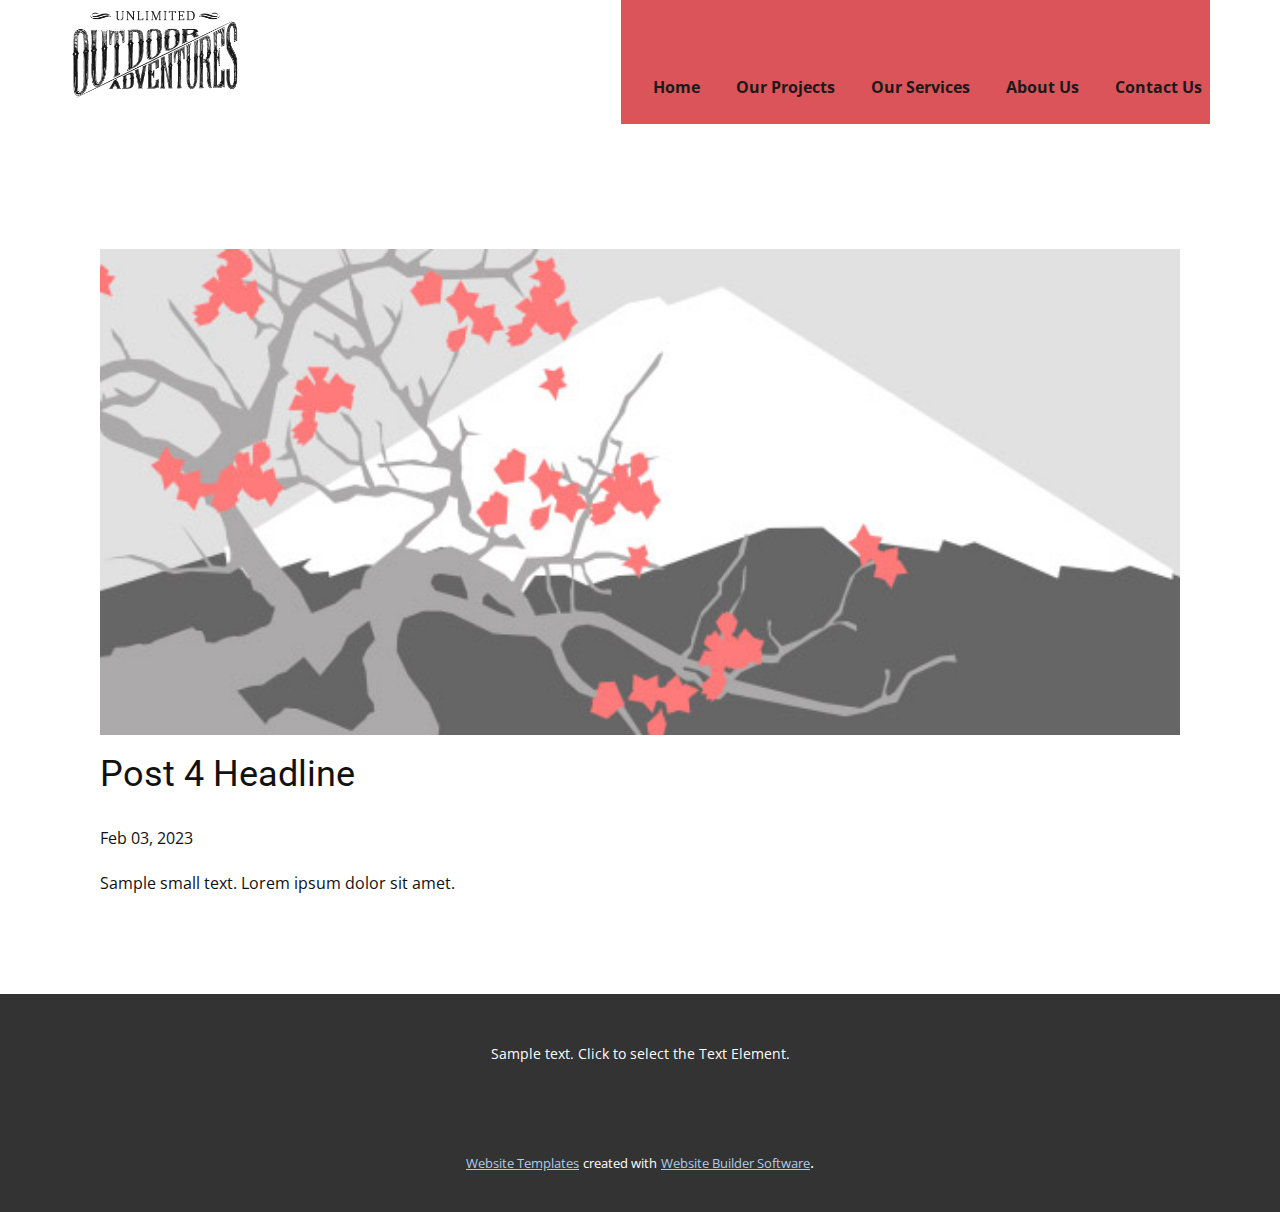
<file: blog/post-3.html>
<!DOCTYPE html>
<html style="font-size: 16px;" lang="en"><head>
    <meta name="viewport" content="width=device-width, initial-scale=1.0">
    <meta charset="utf-8">
    <meta name="keywords" content="Post 1 Headline">
    <meta name="description" content="">
    <title>Post 4 Headline</title>
    <link rel="stylesheet" href="../nicepage.css" media="screen">
<link rel="stylesheet" href="../Post-Template.css" media="screen">
    <script class="u-script" type="text/javascript" src="../jquery.js" defer=""></script>
    <script class="u-script" type="text/javascript" src="../nicepage.js" defer=""></script>
    <meta name="generator" content="Nicepage 5.4.4, nicepage.com">
    <link id="u-theme-google-font" rel="stylesheet" href="https://fonts.googleapis.com/css?family=Roboto:100,100i,300,300i,400,400i,500,500i,700,700i,900,900i|Open+Sans:300,300i,400,400i,500,500i,600,600i,700,700i,800,800i">
    
    
    <script type="application/ld+json">{
		"@context": "http://schema.org",
		"@type": "Organization",
		"name": "",
		"logo": "images/76b4363d2a0849d731a638995e0113b7.png"
}</script>
    <meta name="theme-color" content="#478ac9">
  <meta data-intl-tel-input-cdn-path="intlTelInput/"></head>
  <body class="u-body u-xl-mode" data-lang="en"><header class="u-clearfix u-header u-header" id="sec-6362"><div class="u-clearfix u-sheet u-sheet-1">
        <a href="https://nicepage.com" class="u-image u-logo u-image-1" data-image-width="334" data-image-height="190">
          <img src="../images/76b4363d2a0849d731a638995e0113b7.png" class="u-logo-image u-logo-image-1">
        </a>
        <div class="u-container-style u-group u-palette-2-base u-shape-rectangle u-group-1">
          <div class="u-container-layout u-container-layout-1">
            <nav class="u-dropdown-icon u-menu u-menu-one-level u-offcanvas u-menu-1">
              <div class="menu-collapse" style="font-size: 1rem; letter-spacing: 0px; font-weight: 700;">
                <a class="u-button-style u-custom-border u-custom-border-color u-custom-borders u-custom-left-right-menu-spacing u-custom-padding-bottom u-custom-text-active-color u-custom-text-color u-custom-text-hover-color u-custom-top-bottom-menu-spacing u-nav-link u-text-active-palette-1-base u-text-hover-palette-2-base" href="#">
                  <svg class="u-svg-link" viewBox="0 0 24 24"><use xmlns:xlink="http://www.w3.org/1999/xlink" xlink:href="#menu-hamburger"></use></svg>
                  <svg class="u-svg-content" version="1.1" id="menu-hamburger" viewBox="0 0 16 16" x="0px" y="0px" xmlns:xlink="http://www.w3.org/1999/xlink" xmlns="http://www.w3.org/2000/svg"><g><rect y="1" width="16" height="2"></rect><rect y="7" width="16" height="2"></rect><rect y="13" width="16" height="2"></rect>
</g></svg>
                </a>
              </div>
              <div class="u-custom-menu u-nav-container">
                <ul class="u-nav u-spacing-20 u-unstyled u-nav-1"><li class="u-nav-item"><a class="u-button-style u-nav-link u-text-active-palette-1-base u-text-grey-90 u-text-hover-palette-2-light-1" href="../Unlimited-Outdoor-Adventure.html" style="padding: 10px 8px;">Home</a>
</li><li class="u-nav-item"><a class="u-button-style u-nav-link u-text-active-palette-1-base u-text-grey-90 u-text-hover-palette-2-light-1" href="../Our-Projects.html" style="padding: 10px 8px;">Our Projects</a>
</li><li class="u-nav-item"><a class="u-button-style u-nav-link u-text-active-palette-1-base u-text-grey-90 u-text-hover-palette-2-light-1" href="../Our-Services.html" style="padding: 10px 8px;">Our Services</a>
</li><li class="u-nav-item"><a class="u-button-style u-nav-link u-text-active-palette-1-base u-text-grey-90 u-text-hover-palette-2-light-1" href="../About-Us.html" style="padding: 10px 8px;">About Us</a>
</li><li class="u-nav-item"><a class="u-button-style u-nav-link u-text-active-palette-1-base u-text-grey-90 u-text-hover-palette-2-light-1" href="../Contact-Us.html" style="padding: 10px 8px;">Contact Us</a>
</li></ul>
              </div>
              <div class="u-custom-menu u-nav-container-collapse">
                <div class="u-black u-container-style u-inner-container-layout u-opacity u-opacity-95 u-sidenav">
                  <div class="u-inner-container-layout u-sidenav-overflow">
                    <div class="u-menu-close"></div>
                    <ul class="u-align-center u-nav u-popupmenu-items u-unstyled u-nav-2"><li class="u-nav-item"><a class="u-button-style u-nav-link" href="../Unlimited-Outdoor-Adventure.html">Home</a>
</li><li class="u-nav-item"><a class="u-button-style u-nav-link" href="../Our-Projects.html">Our Projects</a>
</li><li class="u-nav-item"><a class="u-button-style u-nav-link" href="../Our-Services.html">Our Services</a>
</li><li class="u-nav-item"><a class="u-button-style u-nav-link" href="../About-Us.html">About Us</a>
</li><li class="u-nav-item"><a class="u-button-style u-nav-link" href="../Contact-Us.html">Contact Us</a>
</li></ul>
                  </div>
                </div>
                <div class="u-black u-menu-overlay u-opacity u-opacity-70"></div>
              </div>
            </nav>
          </div>
        </div>
      </div></header>
    <section class="u-align-center u-clearfix u-section-1" id="sec-472a">
      <div class="u-clearfix u-sheet u-valign-middle-md u-valign-middle-sm u-valign-middle-xs u-sheet-1"><!--post_details--><!--post_details_options_json--><!--{"source":""}--><!--/post_details_options_json--><!--blog_post-->
        <div class="u-container-style u-expanded-width u-post-details u-post-details-1">
          <div class="u-container-layout u-valign-middle u-container-layout-1"><!--blog_post_image-->
            <img alt="" class="u-blog-control u-expanded-width u-image u-image-default u-image-1" src="../images/0fd3416c.jpeg"><!--/blog_post_image--><!--blog_post_header-->
            <h2 class="u-blog-control u-text u-text-1">Post 4 Headline</h2><!--/blog_post_header--><!--blog_post_metadata-->
            <div class="u-blog-control u-metadata u-metadata-1"><!--blog_post_metadata_date-->
              <span class="u-meta-date u-meta-icon">Feb 03, 2023</span><!--/blog_post_metadata_date--><!--blog_post_metadata_category-->
              <!--/blog_post_metadata_category--><!--blog_post_metadata_comments-->
              <!--/blog_post_metadata_comments-->
            </div><!--/blog_post_metadata--><!--blog_post_content-->
            <div class="u-align-justify u-blog-control u-post-content u-text u-text-2 fr-view">
  Sample small text. Lorem ipsum dolor sit amet.
  </div><!--/blog_post_content-->
          </div>
        </div><!--/blog_post--><!--/post_details-->
      </div>
    </section>
    
    
    <footer class="u-align-center u-clearfix u-footer u-grey-80 u-footer" id="sec-b73f"><div class="u-clearfix u-sheet u-sheet-1">
        <p class="u-small-text u-text u-text-variant u-text-1">Sample text. Click to select the Text Element.</p>
      </div></footer>
    <section class="u-backlink u-clearfix u-grey-80">
      <a class="u-link" href="https://nicepage.com/website-templates" target="_blank">
        <span>Website Templates</span>
      </a>
      <p class="u-text">
        <span>created with</span>
      </p>
      <a class="u-link" href="" target="_blank">
        <span>Website Builder Software</span>
      </a>. 
    </section>
  
</body></html>
</file>
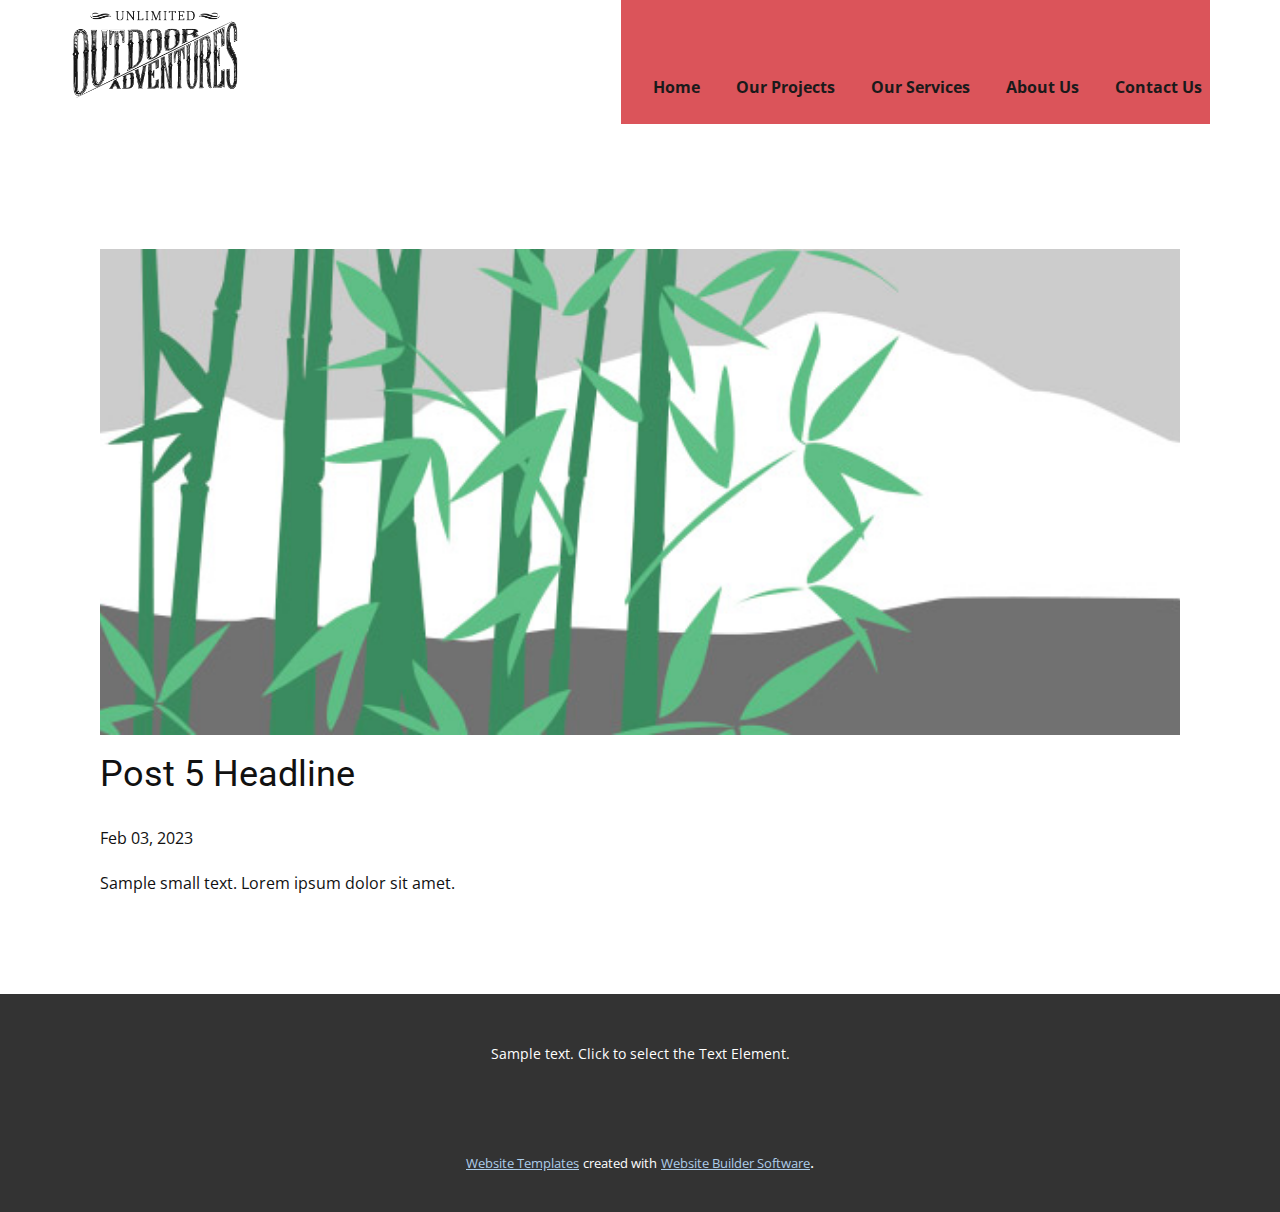
<file: blog/post-4.html>
<!DOCTYPE html>
<html style="font-size: 16px;" lang="en"><head>
    <meta name="viewport" content="width=device-width, initial-scale=1.0">
    <meta charset="utf-8">
    <meta name="keywords" content="Post 1 Headline">
    <meta name="description" content="">
    <title>Post 5 Headline</title>
    <link rel="stylesheet" href="../nicepage.css" media="screen">
<link rel="stylesheet" href="../Post-Template.css" media="screen">
    <script class="u-script" type="text/javascript" src="../jquery.js" defer=""></script>
    <script class="u-script" type="text/javascript" src="../nicepage.js" defer=""></script>
    <meta name="generator" content="Nicepage 5.4.4, nicepage.com">
    <link id="u-theme-google-font" rel="stylesheet" href="https://fonts.googleapis.com/css?family=Roboto:100,100i,300,300i,400,400i,500,500i,700,700i,900,900i|Open+Sans:300,300i,400,400i,500,500i,600,600i,700,700i,800,800i">
    
    
    <script type="application/ld+json">{
		"@context": "http://schema.org",
		"@type": "Organization",
		"name": "",
		"logo": "images/76b4363d2a0849d731a638995e0113b7.png"
}</script>
    <meta name="theme-color" content="#478ac9">
  <meta data-intl-tel-input-cdn-path="intlTelInput/"></head>
  <body class="u-body u-xl-mode" data-lang="en"><header class="u-clearfix u-header u-header" id="sec-6362"><div class="u-clearfix u-sheet u-sheet-1">
        <a href="https://nicepage.com" class="u-image u-logo u-image-1" data-image-width="334" data-image-height="190">
          <img src="../images/76b4363d2a0849d731a638995e0113b7.png" class="u-logo-image u-logo-image-1">
        </a>
        <div class="u-container-style u-group u-palette-2-base u-shape-rectangle u-group-1">
          <div class="u-container-layout u-container-layout-1">
            <nav class="u-dropdown-icon u-menu u-menu-one-level u-offcanvas u-menu-1">
              <div class="menu-collapse" style="font-size: 1rem; letter-spacing: 0px; font-weight: 700;">
                <a class="u-button-style u-custom-border u-custom-border-color u-custom-borders u-custom-left-right-menu-spacing u-custom-padding-bottom u-custom-text-active-color u-custom-text-color u-custom-text-hover-color u-custom-top-bottom-menu-spacing u-nav-link u-text-active-palette-1-base u-text-hover-palette-2-base" href="#">
                  <svg class="u-svg-link" viewBox="0 0 24 24"><use xmlns:xlink="http://www.w3.org/1999/xlink" xlink:href="#menu-hamburger"></use></svg>
                  <svg class="u-svg-content" version="1.1" id="menu-hamburger" viewBox="0 0 16 16" x="0px" y="0px" xmlns:xlink="http://www.w3.org/1999/xlink" xmlns="http://www.w3.org/2000/svg"><g><rect y="1" width="16" height="2"></rect><rect y="7" width="16" height="2"></rect><rect y="13" width="16" height="2"></rect>
</g></svg>
                </a>
              </div>
              <div class="u-custom-menu u-nav-container">
                <ul class="u-nav u-spacing-20 u-unstyled u-nav-1"><li class="u-nav-item"><a class="u-button-style u-nav-link u-text-active-palette-1-base u-text-grey-90 u-text-hover-palette-2-light-1" href="../Unlimited-Outdoor-Adventure.html" style="padding: 10px 8px;">Home</a>
</li><li class="u-nav-item"><a class="u-button-style u-nav-link u-text-active-palette-1-base u-text-grey-90 u-text-hover-palette-2-light-1" href="../Our-Projects.html" style="padding: 10px 8px;">Our Projects</a>
</li><li class="u-nav-item"><a class="u-button-style u-nav-link u-text-active-palette-1-base u-text-grey-90 u-text-hover-palette-2-light-1" href="../Our-Services.html" style="padding: 10px 8px;">Our Services</a>
</li><li class="u-nav-item"><a class="u-button-style u-nav-link u-text-active-palette-1-base u-text-grey-90 u-text-hover-palette-2-light-1" href="../About-Us.html" style="padding: 10px 8px;">About Us</a>
</li><li class="u-nav-item"><a class="u-button-style u-nav-link u-text-active-palette-1-base u-text-grey-90 u-text-hover-palette-2-light-1" href="../Contact-Us.html" style="padding: 10px 8px;">Contact Us</a>
</li></ul>
              </div>
              <div class="u-custom-menu u-nav-container-collapse">
                <div class="u-black u-container-style u-inner-container-layout u-opacity u-opacity-95 u-sidenav">
                  <div class="u-inner-container-layout u-sidenav-overflow">
                    <div class="u-menu-close"></div>
                    <ul class="u-align-center u-nav u-popupmenu-items u-unstyled u-nav-2"><li class="u-nav-item"><a class="u-button-style u-nav-link" href="../Unlimited-Outdoor-Adventure.html">Home</a>
</li><li class="u-nav-item"><a class="u-button-style u-nav-link" href="../Our-Projects.html">Our Projects</a>
</li><li class="u-nav-item"><a class="u-button-style u-nav-link" href="../Our-Services.html">Our Services</a>
</li><li class="u-nav-item"><a class="u-button-style u-nav-link" href="../About-Us.html">About Us</a>
</li><li class="u-nav-item"><a class="u-button-style u-nav-link" href="../Contact-Us.html">Contact Us</a>
</li></ul>
                  </div>
                </div>
                <div class="u-black u-menu-overlay u-opacity u-opacity-70"></div>
              </div>
            </nav>
          </div>
        </div>
      </div></header>
    <section class="u-align-center u-clearfix u-section-1" id="sec-472a">
      <div class="u-clearfix u-sheet u-valign-middle-md u-valign-middle-sm u-valign-middle-xs u-sheet-1"><!--post_details--><!--post_details_options_json--><!--{"source":""}--><!--/post_details_options_json--><!--blog_post-->
        <div class="u-container-style u-expanded-width u-post-details u-post-details-1">
          <div class="u-container-layout u-valign-middle u-container-layout-1"><!--blog_post_image-->
            <img alt="" class="u-blog-control u-expanded-width u-image u-image-default u-image-1" src="../images/68f64b9d.jpeg"><!--/blog_post_image--><!--blog_post_header-->
            <h2 class="u-blog-control u-text u-text-1">Post 5 Headline</h2><!--/blog_post_header--><!--blog_post_metadata-->
            <div class="u-blog-control u-metadata u-metadata-1"><!--blog_post_metadata_date-->
              <span class="u-meta-date u-meta-icon">Feb 03, 2023</span><!--/blog_post_metadata_date--><!--blog_post_metadata_category-->
              <!--/blog_post_metadata_category--><!--blog_post_metadata_comments-->
              <!--/blog_post_metadata_comments-->
            </div><!--/blog_post_metadata--><!--blog_post_content-->
            <div class="u-align-justify u-blog-control u-post-content u-text u-text-2 fr-view">
  Sample small text. Lorem ipsum dolor sit amet.
  </div><!--/blog_post_content-->
          </div>
        </div><!--/blog_post--><!--/post_details-->
      </div>
    </section>
    
    
    <footer class="u-align-center u-clearfix u-footer u-grey-80 u-footer" id="sec-b73f"><div class="u-clearfix u-sheet u-sheet-1">
        <p class="u-small-text u-text u-text-variant u-text-1">Sample text. Click to select the Text Element.</p>
      </div></footer>
    <section class="u-backlink u-clearfix u-grey-80">
      <a class="u-link" href="https://nicepage.com/website-templates" target="_blank">
        <span>Website Templates</span>
      </a>
      <p class="u-text">
        <span>created with</span>
      </p>
      <a class="u-link" href="" target="_blank">
        <span>Website Builder Software</span>
      </a>. 
    </section>
  
</body></html>
</file>
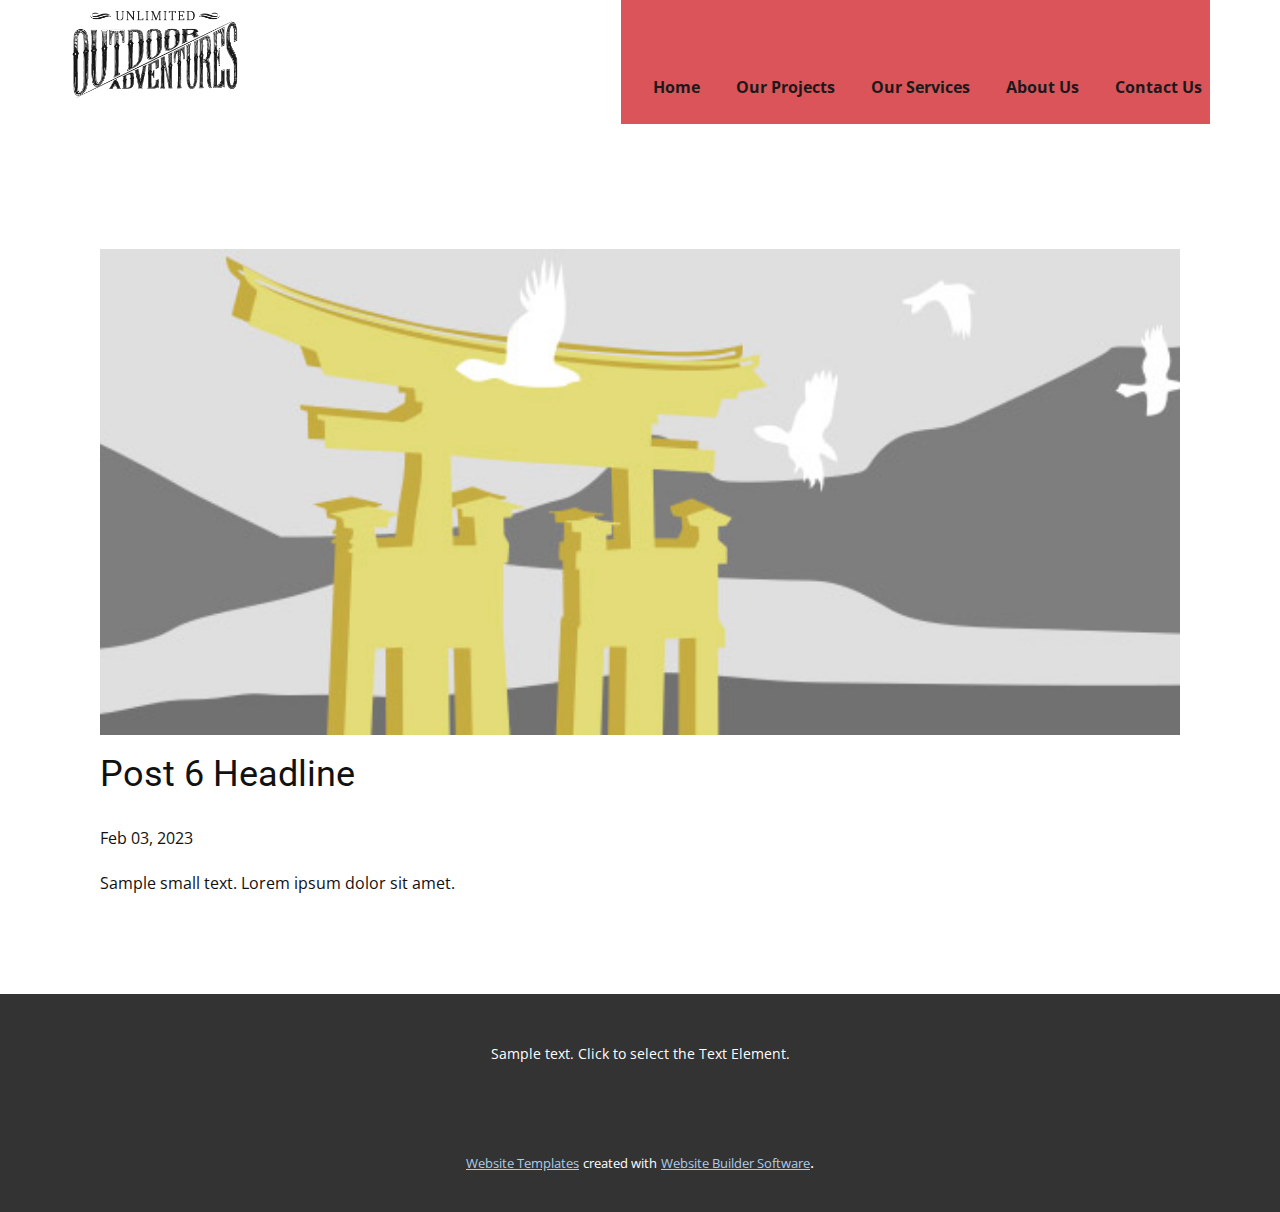
<file: blog/post-5.html>
<!DOCTYPE html>
<html style="font-size: 16px;" lang="en"><head>
    <meta name="viewport" content="width=device-width, initial-scale=1.0">
    <meta charset="utf-8">
    <meta name="keywords" content="Post 1 Headline">
    <meta name="description" content="">
    <title>Post 6 Headline</title>
    <link rel="stylesheet" href="../nicepage.css" media="screen">
<link rel="stylesheet" href="../Post-Template.css" media="screen">
    <script class="u-script" type="text/javascript" src="../jquery.js" defer=""></script>
    <script class="u-script" type="text/javascript" src="../nicepage.js" defer=""></script>
    <meta name="generator" content="Nicepage 5.4.4, nicepage.com">
    <link id="u-theme-google-font" rel="stylesheet" href="https://fonts.googleapis.com/css?family=Roboto:100,100i,300,300i,400,400i,500,500i,700,700i,900,900i|Open+Sans:300,300i,400,400i,500,500i,600,600i,700,700i,800,800i">
    
    
    <script type="application/ld+json">{
		"@context": "http://schema.org",
		"@type": "Organization",
		"name": "",
		"logo": "images/76b4363d2a0849d731a638995e0113b7.png"
}</script>
    <meta name="theme-color" content="#478ac9">
  <meta data-intl-tel-input-cdn-path="intlTelInput/"></head>
  <body class="u-body u-xl-mode" data-lang="en"><header class="u-clearfix u-header u-header" id="sec-6362"><div class="u-clearfix u-sheet u-sheet-1">
        <a href="https://nicepage.com" class="u-image u-logo u-image-1" data-image-width="334" data-image-height="190">
          <img src="../images/76b4363d2a0849d731a638995e0113b7.png" class="u-logo-image u-logo-image-1">
        </a>
        <div class="u-container-style u-group u-palette-2-base u-shape-rectangle u-group-1">
          <div class="u-container-layout u-container-layout-1">
            <nav class="u-dropdown-icon u-menu u-menu-one-level u-offcanvas u-menu-1">
              <div class="menu-collapse" style="font-size: 1rem; letter-spacing: 0px; font-weight: 700;">
                <a class="u-button-style u-custom-border u-custom-border-color u-custom-borders u-custom-left-right-menu-spacing u-custom-padding-bottom u-custom-text-active-color u-custom-text-color u-custom-text-hover-color u-custom-top-bottom-menu-spacing u-nav-link u-text-active-palette-1-base u-text-hover-palette-2-base" href="#">
                  <svg class="u-svg-link" viewBox="0 0 24 24"><use xmlns:xlink="http://www.w3.org/1999/xlink" xlink:href="#menu-hamburger"></use></svg>
                  <svg class="u-svg-content" version="1.1" id="menu-hamburger" viewBox="0 0 16 16" x="0px" y="0px" xmlns:xlink="http://www.w3.org/1999/xlink" xmlns="http://www.w3.org/2000/svg"><g><rect y="1" width="16" height="2"></rect><rect y="7" width="16" height="2"></rect><rect y="13" width="16" height="2"></rect>
</g></svg>
                </a>
              </div>
              <div class="u-custom-menu u-nav-container">
                <ul class="u-nav u-spacing-20 u-unstyled u-nav-1"><li class="u-nav-item"><a class="u-button-style u-nav-link u-text-active-palette-1-base u-text-grey-90 u-text-hover-palette-2-light-1" href="../Unlimited-Outdoor-Adventure.html" style="padding: 10px 8px;">Home</a>
</li><li class="u-nav-item"><a class="u-button-style u-nav-link u-text-active-palette-1-base u-text-grey-90 u-text-hover-palette-2-light-1" href="../Our-Projects.html" style="padding: 10px 8px;">Our Projects</a>
</li><li class="u-nav-item"><a class="u-button-style u-nav-link u-text-active-palette-1-base u-text-grey-90 u-text-hover-palette-2-light-1" href="../Our-Services.html" style="padding: 10px 8px;">Our Services</a>
</li><li class="u-nav-item"><a class="u-button-style u-nav-link u-text-active-palette-1-base u-text-grey-90 u-text-hover-palette-2-light-1" href="../About-Us.html" style="padding: 10px 8px;">About Us</a>
</li><li class="u-nav-item"><a class="u-button-style u-nav-link u-text-active-palette-1-base u-text-grey-90 u-text-hover-palette-2-light-1" href="../Contact-Us.html" style="padding: 10px 8px;">Contact Us</a>
</li></ul>
              </div>
              <div class="u-custom-menu u-nav-container-collapse">
                <div class="u-black u-container-style u-inner-container-layout u-opacity u-opacity-95 u-sidenav">
                  <div class="u-inner-container-layout u-sidenav-overflow">
                    <div class="u-menu-close"></div>
                    <ul class="u-align-center u-nav u-popupmenu-items u-unstyled u-nav-2"><li class="u-nav-item"><a class="u-button-style u-nav-link" href="../Unlimited-Outdoor-Adventure.html">Home</a>
</li><li class="u-nav-item"><a class="u-button-style u-nav-link" href="../Our-Projects.html">Our Projects</a>
</li><li class="u-nav-item"><a class="u-button-style u-nav-link" href="../Our-Services.html">Our Services</a>
</li><li class="u-nav-item"><a class="u-button-style u-nav-link" href="../About-Us.html">About Us</a>
</li><li class="u-nav-item"><a class="u-button-style u-nav-link" href="../Contact-Us.html">Contact Us</a>
</li></ul>
                  </div>
                </div>
                <div class="u-black u-menu-overlay u-opacity u-opacity-70"></div>
              </div>
            </nav>
          </div>
        </div>
      </div></header>
    <section class="u-align-center u-clearfix u-section-1" id="sec-472a">
      <div class="u-clearfix u-sheet u-valign-middle-md u-valign-middle-sm u-valign-middle-xs u-sheet-1"><!--post_details--><!--post_details_options_json--><!--{"source":""}--><!--/post_details_options_json--><!--blog_post-->
        <div class="u-container-style u-expanded-width u-post-details u-post-details-1">
          <div class="u-container-layout u-valign-middle u-container-layout-1"><!--blog_post_image-->
            <img alt="" class="u-blog-control u-expanded-width u-image u-image-default u-image-1" src="../images/8ad73f3c.jpeg"><!--/blog_post_image--><!--blog_post_header-->
            <h2 class="u-blog-control u-text u-text-1">Post 6 Headline</h2><!--/blog_post_header--><!--blog_post_metadata-->
            <div class="u-blog-control u-metadata u-metadata-1"><!--blog_post_metadata_date-->
              <span class="u-meta-date u-meta-icon">Feb 03, 2023</span><!--/blog_post_metadata_date--><!--blog_post_metadata_category-->
              <!--/blog_post_metadata_category--><!--blog_post_metadata_comments-->
              <!--/blog_post_metadata_comments-->
            </div><!--/blog_post_metadata--><!--blog_post_content-->
            <div class="u-align-justify u-blog-control u-post-content u-text u-text-2 fr-view">
  Sample small text. Lorem ipsum dolor sit amet.
  </div><!--/blog_post_content-->
          </div>
        </div><!--/blog_post--><!--/post_details-->
      </div>
    </section>
    
    
    <footer class="u-align-center u-clearfix u-footer u-grey-80 u-footer" id="sec-b73f"><div class="u-clearfix u-sheet u-sheet-1">
        <p class="u-small-text u-text u-text-variant u-text-1">Sample text. Click to select the Text Element.</p>
      </div></footer>
    <section class="u-backlink u-clearfix u-grey-80">
      <a class="u-link" href="https://nicepage.com/website-templates" target="_blank">
        <span>Website Templates</span>
      </a>
      <p class="u-text">
        <span>created with</span>
      </p>
      <a class="u-link" href="" target="_blank">
        <span>Website Builder Software</span>
      </a>. 
    </section>
  
</body></html>
</file>
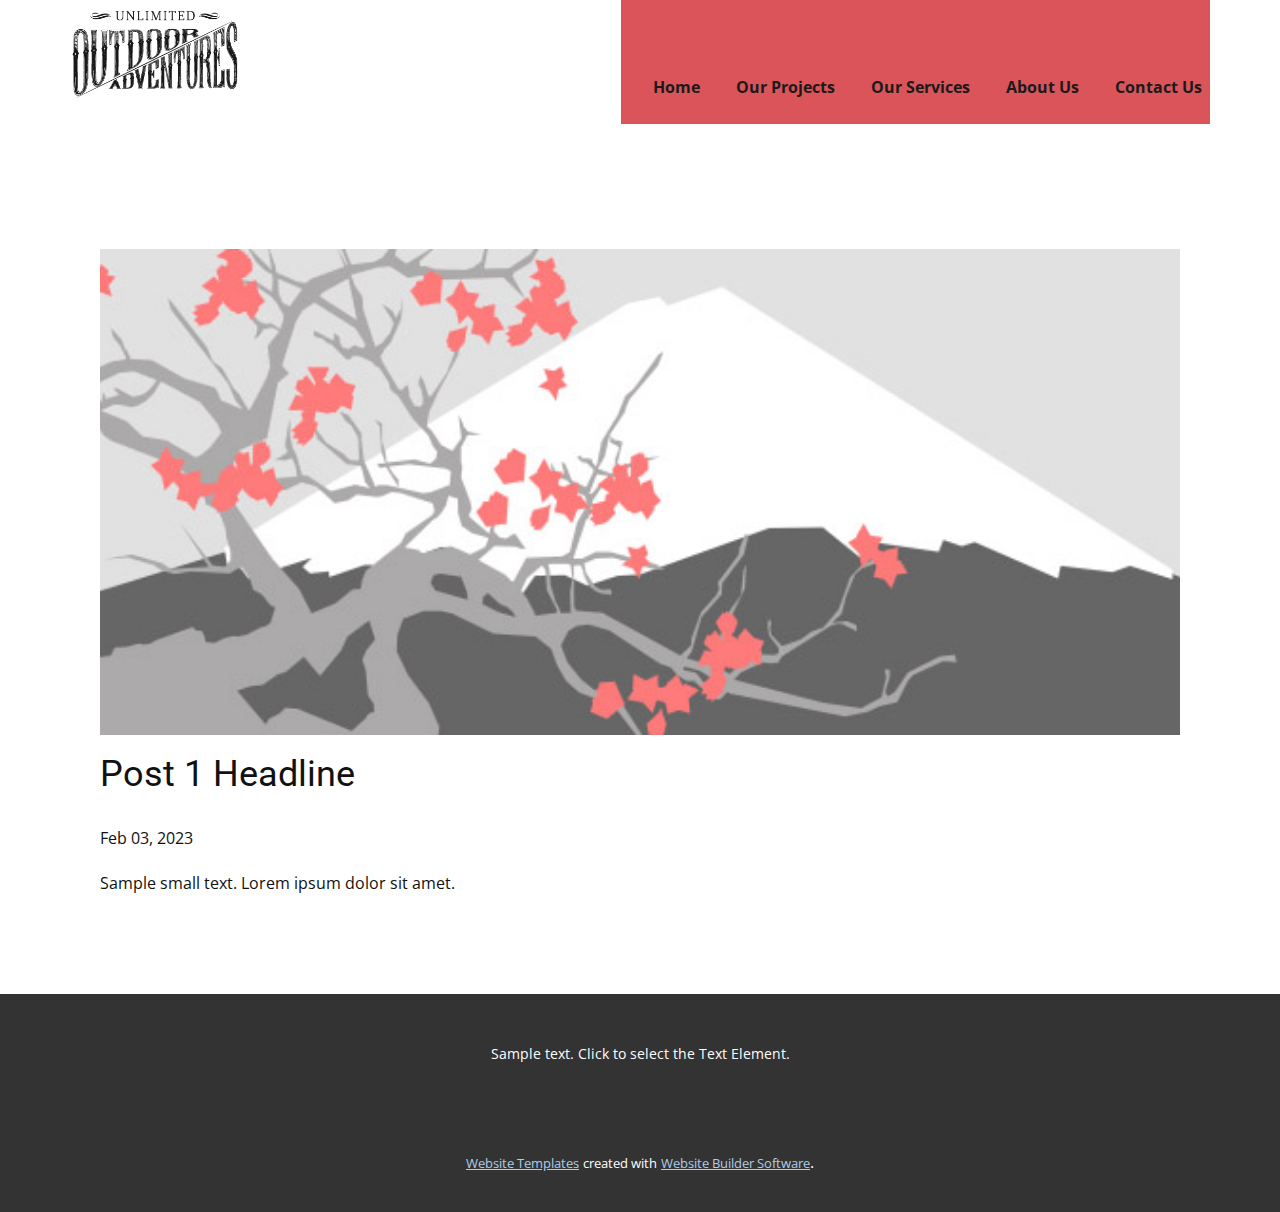
<file: blog/post.html>
<!DOCTYPE html>
<html style="font-size: 16px;" lang="en"><head>
    <meta name="viewport" content="width=device-width, initial-scale=1.0">
    <meta charset="utf-8">
    <meta name="keywords" content="Post 1 Headline">
    <meta name="description" content="">
    <title>Post 1 Headline</title>
    <link rel="stylesheet" href="../nicepage.css" media="screen">
<link rel="stylesheet" href="../Post-Template.css" media="screen">
    <script class="u-script" type="text/javascript" src="../jquery.js" defer=""></script>
    <script class="u-script" type="text/javascript" src="../nicepage.js" defer=""></script>
    <meta name="generator" content="Nicepage 5.4.4, nicepage.com">
    <link id="u-theme-google-font" rel="stylesheet" href="https://fonts.googleapis.com/css?family=Roboto:100,100i,300,300i,400,400i,500,500i,700,700i,900,900i|Open+Sans:300,300i,400,400i,500,500i,600,600i,700,700i,800,800i">
    
    
    <script type="application/ld+json">{
		"@context": "http://schema.org",
		"@type": "Organization",
		"name": "",
		"logo": "images/76b4363d2a0849d731a638995e0113b7.png"
}</script>
    <meta name="theme-color" content="#478ac9">
  <meta data-intl-tel-input-cdn-path="intlTelInput/"></head>
  <body class="u-body u-xl-mode" data-lang="en"><header class="u-clearfix u-header u-header" id="sec-6362"><div class="u-clearfix u-sheet u-sheet-1">
        <a href="https://nicepage.com" class="u-image u-logo u-image-1" data-image-width="334" data-image-height="190">
          <img src="../images/76b4363d2a0849d731a638995e0113b7.png" class="u-logo-image u-logo-image-1">
        </a>
        <div class="u-container-style u-group u-palette-2-base u-shape-rectangle u-group-1">
          <div class="u-container-layout u-container-layout-1">
            <nav class="u-dropdown-icon u-menu u-menu-one-level u-offcanvas u-menu-1">
              <div class="menu-collapse" style="font-size: 1rem; letter-spacing: 0px; font-weight: 700;">
                <a class="u-button-style u-custom-border u-custom-border-color u-custom-borders u-custom-left-right-menu-spacing u-custom-padding-bottom u-custom-text-active-color u-custom-text-color u-custom-text-hover-color u-custom-top-bottom-menu-spacing u-nav-link u-text-active-palette-1-base u-text-hover-palette-2-base" href="#">
                  <svg class="u-svg-link" viewBox="0 0 24 24"><use xmlns:xlink="http://www.w3.org/1999/xlink" xlink:href="#menu-hamburger"></use></svg>
                  <svg class="u-svg-content" version="1.1" id="menu-hamburger" viewBox="0 0 16 16" x="0px" y="0px" xmlns:xlink="http://www.w3.org/1999/xlink" xmlns="http://www.w3.org/2000/svg"><g><rect y="1" width="16" height="2"></rect><rect y="7" width="16" height="2"></rect><rect y="13" width="16" height="2"></rect>
</g></svg>
                </a>
              </div>
              <div class="u-custom-menu u-nav-container">
                <ul class="u-nav u-spacing-20 u-unstyled u-nav-1"><li class="u-nav-item"><a class="u-button-style u-nav-link u-text-active-palette-1-base u-text-grey-90 u-text-hover-palette-2-light-1" href="../Unlimited-Outdoor-Adventure.html" style="padding: 10px 8px;">Home</a>
</li><li class="u-nav-item"><a class="u-button-style u-nav-link u-text-active-palette-1-base u-text-grey-90 u-text-hover-palette-2-light-1" href="../Our-Projects.html" style="padding: 10px 8px;">Our Projects</a>
</li><li class="u-nav-item"><a class="u-button-style u-nav-link u-text-active-palette-1-base u-text-grey-90 u-text-hover-palette-2-light-1" href="../Our-Services.html" style="padding: 10px 8px;">Our Services</a>
</li><li class="u-nav-item"><a class="u-button-style u-nav-link u-text-active-palette-1-base u-text-grey-90 u-text-hover-palette-2-light-1" href="../About-Us.html" style="padding: 10px 8px;">About Us</a>
</li><li class="u-nav-item"><a class="u-button-style u-nav-link u-text-active-palette-1-base u-text-grey-90 u-text-hover-palette-2-light-1" href="../Contact-Us.html" style="padding: 10px 8px;">Contact Us</a>
</li></ul>
              </div>
              <div class="u-custom-menu u-nav-container-collapse">
                <div class="u-black u-container-style u-inner-container-layout u-opacity u-opacity-95 u-sidenav">
                  <div class="u-inner-container-layout u-sidenav-overflow">
                    <div class="u-menu-close"></div>
                    <ul class="u-align-center u-nav u-popupmenu-items u-unstyled u-nav-2"><li class="u-nav-item"><a class="u-button-style u-nav-link" href="../Unlimited-Outdoor-Adventure.html">Home</a>
</li><li class="u-nav-item"><a class="u-button-style u-nav-link" href="../Our-Projects.html">Our Projects</a>
</li><li class="u-nav-item"><a class="u-button-style u-nav-link" href="../Our-Services.html">Our Services</a>
</li><li class="u-nav-item"><a class="u-button-style u-nav-link" href="../About-Us.html">About Us</a>
</li><li class="u-nav-item"><a class="u-button-style u-nav-link" href="../Contact-Us.html">Contact Us</a>
</li></ul>
                  </div>
                </div>
                <div class="u-black u-menu-overlay u-opacity u-opacity-70"></div>
              </div>
            </nav>
          </div>
        </div>
      </div></header>
    <section class="u-align-center u-clearfix u-section-1" id="sec-472a">
      <div class="u-clearfix u-sheet u-valign-middle-md u-valign-middle-sm u-valign-middle-xs u-sheet-1"><!--post_details--><!--post_details_options_json--><!--{"source":""}--><!--/post_details_options_json--><!--blog_post-->
        <div class="u-container-style u-expanded-width u-post-details u-post-details-1">
          <div class="u-container-layout u-valign-middle u-container-layout-1"><!--blog_post_image-->
            <img alt="" class="u-blog-control u-expanded-width u-image u-image-default u-image-1" src="../images/0fd3416c.jpeg"><!--/blog_post_image--><!--blog_post_header-->
            <h2 class="u-blog-control u-text u-text-1">Post 1 Headline</h2><!--/blog_post_header--><!--blog_post_metadata-->
            <div class="u-blog-control u-metadata u-metadata-1"><!--blog_post_metadata_date-->
              <span class="u-meta-date u-meta-icon">Feb 03, 2023</span><!--/blog_post_metadata_date--><!--blog_post_metadata_category-->
              <!--/blog_post_metadata_category--><!--blog_post_metadata_comments-->
              <!--/blog_post_metadata_comments-->
            </div><!--/blog_post_metadata--><!--blog_post_content-->
            <div class="u-align-justify u-blog-control u-post-content u-text u-text-2 fr-view">
  Sample small text. Lorem ipsum dolor sit amet.
  </div><!--/blog_post_content-->
          </div>
        </div><!--/blog_post--><!--/post_details-->
      </div>
    </section>
    
    
    <footer class="u-align-center u-clearfix u-footer u-grey-80 u-footer" id="sec-b73f"><div class="u-clearfix u-sheet u-sheet-1">
        <p class="u-small-text u-text u-text-variant u-text-1">Sample text. Click to select the Text Element.</p>
      </div></footer>
    <section class="u-backlink u-clearfix u-grey-80">
      <a class="u-link" href="https://nicepage.com/website-templates" target="_blank">
        <span>Website Templates</span>
      </a>
      <p class="u-text">
        <span>created with</span>
      </p>
      <a class="u-link" href="" target="_blank">
        <span>Website Builder Software</span>
      </a>. 
    </section>
  
</body></html>
</file>
<file: Unlimited-Outdoor-Adventure.css>
.u-section-1 {
  background-image: none;
  min-height: 1073px;
}

.u-section-1 .u-shape-1 {
  height: 540px;
  width: calc(((100% - 1140px) / 2) + 1140px);
  background-image: none;
  margin: 123px auto 0 0;
}

.u-section-1 .u-shape-2 {
  height: 808px;
  width: 303px;
  --animation-custom_in-translate_x: 0px;
  --animation-custom_in-translate_y: 300px;
  --animation-custom_in-opacity: 0;
  --animation-custom_in-rotate: 0deg;
  --animation-custom_in-scale: 1;
  margin: -434px calc(((100% - 1140px) / 2)) 0 auto;
}

.u-section-1 .u-image-1 {
  height: 676px;
  width: 968px;
  object-position: 45.65% 50%;
  --animation-custom_in-translate_x: -300px;
  --animation-custom_in-translate_y: 0px;
  --animation-custom_in-opacity: 0;
  --animation-custom_in-rotate: 0deg;
  --animation-custom_in-scale: 1;
  margin: -737px calc(((100% - 1140px) / 2) + 70px) 0 auto;
}

.u-section-1 .u-group-1 {
  min-height: 410px;
  width: 605px;
  box-shadow: 5px 5px 25px 0 rgba(0,0,0,0.1);
  --animation-custom_in-translate_x: 0px;
  --animation-custom_in-translate_y: 300px;
  --animation-custom_in-opacity: 0;
  --animation-custom_in-rotate: 0deg;
  --animation-custom_in-scale: 1;
  height: auto;
  margin: -313px auto 0 calc(((100% - 1140px) / 2));
}

.u-section-1 .u-container-layout-1 {
  padding: 30px 40px;
}

.u-section-1 .u-text-1 {
  font-size: 1.5rem;
  font-family: Roboto, sans-serif;
  letter-spacing: 2px;
  text-transform: uppercase;
  font-weight: 300;
  margin: 0 auto 0 0;
}

.u-section-1 .u-text-2 {
  font-size: 4.25rem;
  font-weight: 700;
  text-transform: none;
  margin: 16px 0 0;
}

.u-section-1 .u-text-3 {
  letter-spacing: 1px;
  margin: 22px 52px 0 0;
}

.u-section-1 .u-btn-1 {
  border-style: solid;
  padding: 0;
}

@media (max-width: 1199px) {
   .u-section-1 {
    min-height: 1053px;
  }

  .u-section-1 .u-shape-1 {
    width: 940px;
    margin-left: calc(((100% - 1140px) / 2) + 100px);
  }

  .u-section-1 .u-shape-2 {
    height: 725px;
    margin-right: calc(((100% - 1140px) / 2) + 100px);
  }

  .u-section-1 .u-image-1 {
    height: 587px;
    width: 806px;
    margin-top: -652px;
    margin-right: auto;
    margin-left: calc(((100% - 1140px) / 2) + 167px);
  }

  .u-section-1 .u-group-1 {
    width: 609px;
    margin-top: -92px;
    margin-left: calc(((100% - 1140px) / 2) + 100px);
    height: auto;
  }
}

@media (max-width: 991px) {
   .u-section-1 {
    min-height: 899px;
  }

  .u-section-1 .u-shape-1 {
    height: 407px;
    width: 720px;
    margin-left: calc(((100% - 1140px) / 2) + 210px);
  }

  .u-section-1 .u-shape-2 {
    height: 575px;
    width: 281px;
    margin-top: -336px;
    margin-right: calc(((100% - 1140px) / 2) + 210px);
  }

  .u-section-1 .u-image-1 {
    height: 428px;
    width: 595px;
    margin-top: -519px;
    margin-right: calc(((100% - 1140px) / 2) + 268px);
    margin-left: auto;
  }

  .u-section-1 .u-group-1 {
    width: 499px;
    margin-top: -38px;
    margin-left: calc(((100% - 1140px) / 2) + 210px);
  }

  .u-section-1 .u-container-layout-1 {
    padding-left: 30px;
    padding-right: 30px;
  }

  .u-section-1 .u-text-2 {
    font-size: 3.5rem;
  }
}

@media (max-width: 767px) {
   .u-section-1 {
    min-height: 774px;
  }

  .u-section-1 .u-shape-1 {
    height: 312px;
    width: 540px;
    margin-left: calc(((100% - 1140px) / 2) + 300px);
  }

  .u-section-1 .u-shape-2 {
    height: 517px;
    margin-top: -261px;
    margin-right: calc(((100% - 1140px) / 2) + 300px);
  }

  .u-section-1 .u-image-1 {
    height: 342px;
    width: 432px;
    margin-top: -464px;
    margin-right: auto;
    margin-left: calc(((100% - 1140px) / 2) + 354px);
  }

  .u-section-1 .u-group-1 {
    width: 413px;
    margin-top: -83px;
    margin-left: calc(((100% - 1140px) / 2) + 300px);
  }

  .u-section-1 .u-container-layout-1 {
    padding-left: 20px;
    padding-right: 20px;
  }

  .u-section-1 .u-text-2 {
    font-size: 3rem;
    width: auto;
  }

  .u-section-1 .u-text-3 {
    margin-right: 51px;
  }
}

@media (max-width: 575px) {
   .u-section-1 {
    min-height: 634px;
  }

  .u-section-1 .u-shape-1 {
    height: 228px;
    width: 349px;
    margin-right: calc(((100% - 1140px) / 2) + 391px);
    margin-left: auto;
  }

  .u-section-1 .u-shape-2 {
    height: 635px;
    width: 199px;
    margin-top: -184px;
    margin-right: calc(((100% - 1140px) / 2) + 400px);
  }

  .u-section-1 .u-image-1 {
    height: 249px;
    width: 307px;
    margin-top: -604px;
    margin-left: calc(((100% - 1140px) / 2) + 400px);
  }

  .u-section-1 .u-group-1 {
    width: 307px;
    margin-top: 44px;
    margin-bottom: 86px;
    margin-left: calc(((100% - 1140px) / 2) + 400px);
  }

  .u-section-1 .u-container-layout-1 {
    padding-right: 30px;
  }

  .u-section-1 .u-text-2 {
    font-size: 2.125rem;
    margin-top: 18px;
  }

  .u-section-1 .u-text-3 {
    margin-top: 21px;
    margin-right: 0;
  }
}
</file>
<file: About-Us.css>
.u-section-1 {
  background-image: none;
}

.u-section-1 .u-sheet-1 {
  min-height: 1148px;
}

.u-section-1 .u-shape-1 {
  width: 522px;
  height: 522px;
  --animation-custom_in-translate_x: 0px;
  --animation-custom_in-translate_y: 0px;
  --animation-custom_in-opacity: 0;
  --animation-custom_in-rotate: 0deg;
  --animation-custom_in-scale: 0.3;
  margin: 409px 147px 0 auto;
}

.u-section-1 .u-image-1 {
  width: 499px;
  height: 499px;
  background-image: url("images/jhjhjh.jpg");
  background-position: 50% 50%;
  --animation-custom_in-translate_x: -300px;
  --animation-custom_in-translate_y: 0px;
  --animation-custom_in-opacity: 0;
  --animation-custom_in-rotate: 0deg;
  --animation-custom_in-scale: 1;
  margin: -897px auto 0 12px;
}

.u-section-1 .u-shape-2 {
  width: 115px;
  height: 115px;
  --animation-custom_in-translate_x: 300px;
  --animation-custom_in-translate_y: 0px;
  --animation-custom_in-opacity: 0;
  --animation-custom_in-rotate: 0deg;
  --animation-custom_in-scale: 1;
  margin: -439px 238px 0 auto;
}

.u-section-1 .u-group-1 {
  min-height: 542px;
  margin-top: 397px;
  margin-bottom: 0;
  --animation-custom_in-translate_x: -300px;
  --animation-custom_in-translate_y: 0px;
  --animation-custom_in-opacity: 0;
  --animation-custom_in-rotate: 0deg;
  --animation-custom_in-scale: 1;
  height: auto;
}

.u-section-1 .u-container-layout-1 {
  padding-top: 30px;
  padding-bottom: 30px;
}

.u-section-1 .u-text-1 {
  font-size: 3.75rem;
  --animation-custom_in-translate_x: 0px;
  --animation-custom_in-translate_y: 300px;
  --animation-custom_in-opacity: 0;
  --animation-custom_in-rotate: 0deg;
  --animation-custom_in-scale: 1;
  margin: 31px auto 0 0;
}

.u-section-1 .u-text-2 {
  line-height: 2;
  font-size: 1.25rem;
  margin: 41px 0 0;
}

.u-section-1 .u-btn-1 {
  background-image: none;
  border-style: solid;
  padding: 0;
}

.u-section-1 .u-btn-2 {
  text-transform: uppercase;
  font-size: 0.875rem;
  letter-spacing: 2px;
  font-weight: 600;
  background-image: none;
  margin: 50px auto 0 0;
  padding: 18px 46px 18px 45px;
}

@media (max-width: 1199px) {
  .u-section-1 .u-group-1 {
    height: auto;
  }

  .u-section-1 .u-btn-2 {
    border-style: none;
  }
}

@media (max-width: 991px) {
  .u-section-1 .u-sheet-1 {
    min-height: 1473px;
  }

  .u-section-1 .u-shape-1 {
    margin-top: 610px;
    margin-right: 0;
  }

  .u-section-1 .u-image-1 {
    margin-top: -1034px;
  }

  .u-section-1 .u-shape-2 {
    margin-top: -499px;
    margin-right: 81px;
  }

  .u-section-1 .u-group-1 {
    margin-top: 537px;
  }
}

@media (max-width: 767px) {
  .u-section-1 .u-sheet-1 {
    min-height: 1619px;
  }

  .u-section-1 .u-shape-1 {
    width: 471px;
    height: 471px;
    margin-top: 635px;
  }

  .u-section-1 .u-image-1 {
    width: 468px;
    height: 468px;
    margin-top: -1035px;
  }

  .u-section-1 .u-shape-2 {
    margin-top: -39px;
    margin-right: 25px;
  }

  .u-section-1 .u-group-1 {
    margin-top: 175px;
    margin-bottom: 57px;
  }
}

@media (max-width: 575px) {
  .u-section-1 .u-sheet-1 {
    min-height: 1432px;
  }

  .u-section-1 .u-shape-1 {
    width: 320px;
    height: 320px;
    margin-top: 468px;
  }

  .u-section-1 .u-image-1 {
    width: 310px;
    height: 310px;
    margin-top: -733px;
    margin-left: 0;
  }

  .u-section-1 .u-shape-2 {
    width: 100px;
    height: 100px;
    margin-top: -16px;
    margin-right: 0;
  }

  .u-section-1 .u-group-1 {
    margin-top: 50px;
    margin-bottom: 55px;
  }

  .u-section-1 .u-text-1 {
    font-size: 2.25rem;
  }
}.u-section-2 .u-sheet-1 {
  min-height: 585px;
}

.u-section-2 .u-text-1 {
  margin: 60px auto 0;
}

.u-section-2 .u-gallery-1 {
  height: 585px;
  margin-top: -99px;
  margin-bottom: 0;
}

.u-section-2 .u-carousel-indicators-1 {
  position: absolute;
  bottom: 10px;
  width: auto;
  height: auto;
}

.u-section-2 .u-carousel-item-1 {
  margin-right: 0;
}

.u-section-2 .u-over-slide-1 {
  background-image: linear-gradient(0deg, rgba(0,0,0,0.2), rgba(0,0,0,0.2));
  padding: 30px;
}

.u-section-2 .u-carousel-item-2 {
  margin-right: 0;
}

.u-section-2 .u-over-slide-2 {
  background-image: linear-gradient(0deg, rgba(0,0,0,0.2), rgba(0,0,0,0.2));
  padding: 30px;
}

.u-section-2 .u-carousel-control-1 {
  position: absolute;
  left: 10px;
  width: 40px;
  height: 40px;
}

.u-section-2 .u-carousel-control-2 {
  position: absolute;
  right: 10px;
  width: 40px;
  height: 40px;
}

@media (max-width: 575px) {
  .u-section-2 .u-sheet-1 {
    min-height: 571px;
  }
} .u-section-3 {
  background-image: none;
}

.u-section-3 .u-sheet-1 {
  min-height: 969px;
}

.u-section-3 .u-shape-1 {
  width: 368px;
  height: 368px;
  background-image: none;
  margin: 70px 293px 0 auto;
}

.u-section-3 .u-image-1 {
  width: 493px;
  height: 493px;
  background-image: url("images/jhjhjh.jpg");
  background-position: 50% 50%;
  margin: -245px 0 0 auto;
}

.u-section-3 .u-image-2 {
  width: 369px;
  height: 369px;
  box-shadow: 5px 5px 20px 0 rgba(0,0,0,0.15);
  background-image: url("images/hgghgh.jpg");
  background-position: 50% 50%;
  margin: -156px 293px 0 auto;
}

.u-section-3 .u-group-1 {
  width: 527px;
  min-height: 513px;
  box-shadow: 5px 5px 25px 0 rgba(0,0,0,0.1);
  margin: -671px auto 60px 0;
}

.u-section-3 .u-container-layout-1 {
  padding: 30px;
}

.u-section-3 .u-text-1 {
  font-weight: 600;
  line-height: 1.2;
  font-size: 3.75rem;
  margin: 7px 0 0;
}

.u-section-3 .u-text-2 {
  margin: 40px 0 0;
}

.u-section-3 .u-btn-1 {
  border-style: solid;
  padding: 0;
}

.u-section-3 .u-btn-2 {
  letter-spacing: 2px;
  font-size: 0.875rem;
  font-weight: 600;
  text-transform: uppercase;
  margin: 25px auto 0 0;
  padding: 18px 47px 19px 46px;
}

@media (max-width: 1199px) {
  .u-section-3 .u-shape-1 {
    margin-top: 60px;
    margin-right: auto;
  }

  .u-section-3 .u-image-1 {
    width: 446px;
    height: 446px;
    margin-top: -252px;
  }

  .u-section-3 .u-image-2 {
    margin-top: -82px;
    margin-right: 227px;
  }

  .u-section-3 .u-group-1 {
    width: 442px;
    min-height: 483px;
    margin-top: -699px;
    margin-bottom: 276px;
  }

  .u-section-3 .u-text-1 {
    margin-top: 0;
  }
}

@media (max-width: 991px) {
  .u-section-3 .u-shape-1 {
    width: 331px;
    height: 331px;
    margin-top: 59px;
    margin-left: 162px;
  }

  .u-section-3 .u-image-1 {
    width: 391px;
    height: 391px;
    margin-top: -189px;
  }

  .u-section-3 .u-image-2 {
    width: 279px;
    height: 279px;
    margin-top: 40px;
    margin-right: 25px;
  }

  .u-section-3 .u-group-1 {
    width: 395px;
    min-height: 432px;
    margin-top: -630px;
    margin-bottom: 257px;
  }

  .u-section-3 .u-text-1 {
    font-size: 3rem;
  }
}

@media (max-width: 767px) {
  .u-section-3 .u-sheet-1 {
    min-height: 1097px;
  }

  .u-section-3 .u-shape-1 {
    width: 310px;
    height: 310px;
    margin-top: 52px;
    margin-left: 40px;
  }

  .u-section-3 .u-image-1 {
    margin-top: -201px;
  }

  .u-section-3 .u-image-2 {
    margin-top: 215px;
  }

  .u-section-3 .u-group-1 {
    width: 362px;
    min-height: 427px;
    margin-top: -609px;
    margin-bottom: 234px;
  }
}

@media (max-width: 575px) {
  .u-section-3 .u-sheet-1 {
    min-height: 1116px;
  }

  .u-section-3 .u-shape-1 {
    width: 242px;
    height: 242px;
    margin-top: 45px;
    margin-left: 0;
  }

  .u-section-3 .u-image-1 {
    width: 315px;
    height: 315px;
    margin-top: -142px;
  }

  .u-section-3 .u-image-2 {
    width: 228px;
    height: 228px;
    margin-top: 384px;
    margin-right: 0;
  }

  .u-section-3 .u-group-1 {
    width: 315px;
    margin-top: -680px;
    margin-bottom: 298px;
  }

  .u-section-3 .u-container-layout-1 {
    padding-left: 20px;
    padding-right: 20px;
  }
} .u-section-4 {
  background-image: none;
}

.u-section-4 .u-sheet-1 {
  min-height: 1276px;
}

.u-section-4 .u-image-1 {
  width: 499px;
  height: 499px;
  background-image: url("images/jh.jpg");
  background-position: 50% 50%;
  margin: 60px 87px 0 auto;
}

.u-section-4 .u-shape-1 {
  width: 522px;
  height: 522px;
  margin: -58px auto 0 87px;
}

.u-section-4 .u-group-1 {
  min-height: 514px;
  margin-top: -411px;
  margin-bottom: 0;
}

.u-section-4 .u-container-layout-1 {
  padding-left: 0;
  padding-top: 30px;
  padding-bottom: 30px;
}

.u-section-4 .u-text-1 {
  font-size: 3rem;
  margin: 20px 20px 0;
}

.u-section-4 .u-text-2 {
  line-height: 2;
  font-size: 1.25rem;
  margin: 41px 20px 0;
}

.u-section-4 .u-btn-1 {
  background-image: none;
  border-style: solid;
  padding: 0;
}

.u-section-4 .u-btn-2 {
  text-transform: uppercase;
  font-size: 0.875rem;
  letter-spacing: 2px;
  font-weight: 600;
  background-image: none;
  margin: 41px auto 0 20px;
  padding: 18px 29px 19px;
}

.u-section-4 .u-shape-2 {
  width: 114px;
  height: 114px;
  margin: -57px 31px 60px auto;
}

@media (max-width: 1199px) {
  .u-section-4 .u-sheet-1 {
    min-height: 1284px;
  }

  .u-section-4 .u-image-1 {
    width: 465px;
    height: 465px;
    margin-right: 0;
  }

  .u-section-4 .u-shape-1 {
    margin-top: -24px;
  }

  .u-section-4 .u-text-1 {
    margin-left: 0;
    margin-right: 0;
  }

  .u-section-4 .u-text-2 {
    margin-left: 0;
    margin-right: 0;
  }

  .u-section-4 .u-btn-2 {
    margin-left: 0;
  }

  .u-section-4 .u-shape-2 {
    margin-bottom: 59px;
  }
}

@media (max-width: 991px) {
  .u-section-4 .u-sheet-1 {
    min-height: 1314px;
  }

  .u-section-4 .u-image-1 {
    width: 421px;
    height: 421px;
  }

  .u-section-4 .u-shape-1 {
    width: 501px;
    height: 501px;
    margin-top: 41px;
    margin-left: 50px;
  }

  .u-section-4 .u-group-1 {
    margin-top: -430px;
  }

  .u-section-4 .u-shape-2 {
    margin-bottom: 60px;
  }
}

@media (max-width: 767px) {
  .u-section-4 .u-sheet-1 {
    min-height: 1354px;
  }

  .u-section-4 .u-image-1 {
    width: 392px;
    height: 392px;
  }

  .u-section-4 .u-shape-1 {
    width: 456px;
    height: 455px;
    margin-top: 53px;
    margin-left: 31px;
  }

  .u-section-4 .u-group-1 {
    margin-top: -421px;
  }

  .u-section-4 .u-shape-2 {
    margin-top: -44px;
  }
}

@media (max-width: 575px) {
  .u-section-4 .u-sheet-1 {
    min-height: 1474px;
  }

  .u-section-4 .u-image-1 {
    width: 296px;
    height: 296px;
  }

  .u-section-4 .u-shape-1 {
    width: 316px;
    height: 316px;
    margin-top: 33px;
    margin-left: auto;
  }

  .u-section-4 .u-group-1 {
    margin-top: -279px;
  }

  .u-section-4 .u-text-1 {
    font-size: 2.25rem;
  }

  .u-section-4 .u-shape-2 {
    margin-top: 3px;
    margin-right: 20px;
  }
} .u-section-5 {
  background-image: none;
  min-height: 973px;
}

.u-section-5 .u-shape-1 {
  height: 322px;
  margin-top: 0;
  margin-bottom: 0;
}

.u-section-5 .u-image-1 {
  width: 924px;
  height: 616px;
  object-position: 0% 50%;
  margin: -237px auto 0 calc(((100% - 1140px) / 2));
}

.u-section-5 .u-group-1 {
  width: 598px;
  min-height: 493px;
  margin: -281px calc(((100% - 1140px) / 2)) 60px auto;
}

.u-section-5 .u-container-layout-1 {
  padding: 30px 40px;
}

.u-section-5 .u-text-1 {
  font-weight: 700;
  margin: 56px auto 0 0;
}

.u-section-5 .u-text-2 {
  margin: 30px 0 0;
}

.u-section-5 .u-btn-1 {
  border-style: solid;
  padding: 0;
}

.u-section-5 .u-btn-2 {
  font-size: 0.875rem;
  text-transform: uppercase;
  letter-spacing: 2px;
  font-weight: 600;
  background-image: none;
  margin: 30px auto 0 0;
  padding: 19px 46px 19px 45px;
}

@media (max-width: 1199px) {
  .u-section-5 .u-shape-1 {
    height: 306px;
  }

  .u-section-5 .u-image-1 {
    width: 788px;
    height: 520px;
    margin-top: -246px;
    margin-left: calc(((100% - 940px) / 2));
  }

  .u-section-5 .u-group-1 {
    margin-top: -160px;
    margin-right: calc(((100% - 940px) / 2));
  }
}

@media (max-width: 991px) {
  .u-section-5 .u-image-1 {
    width: 633px;
    height: 475px;
    margin-left: calc(((100% - 720px) / 2));
  }

  .u-section-5 .u-group-1 {
    min-height: 444px;
    margin-top: -66px;
    margin-right: calc(((100% - 720px) / 2));
  }

  .u-section-5 .u-container-layout-1 {
    padding-left: 30px;
    padding-right: 30px;
  }
}

@media (max-width: 767px) {
   .u-section-5 {
    min-height: 926px;
  }

  .u-section-5 .u-image-1 {
    width: 502px;
    height: 349px;
    margin-left: calc(((100% - 540px) / 2));
  }

  .u-section-5 .u-group-1 {
    width: 436px;
    min-height: 504px;
    margin-top: -47px;
    margin-right: calc(((100% - 540px) / 2));
    margin-bottom: 13px;
  }

  .u-section-5 .u-container-layout-1 {
    padding-left: 20px;
    padding-right: 20px;
  }
}

@media (max-width: 575px) {
   .u-section-5 {
    min-height: 856px;
  }

  .u-section-5 .u-shape-1 {
    height: 254px;
  }

  .u-section-5 .u-image-1 {
    width: 323px;
    height: 257px;
    object-position: 62.59% 50%;
    margin-top: -194px;
    margin-left: calc(((100% - 340px) / 2));
  }

  .u-section-5 .u-group-1 {
    width: 304px;
    min-height: 530px;
    margin-top: -46px;
    margin-right: calc(((100% - 340px) / 2));
    margin-bottom: 37px;
  }
}
</file>
<file: Contact-Us.css>
.u-section-1 {
  background-image: none;
}

.u-section-1 .u-sheet-1 {
  min-height: 700px;
}

.u-section-1 .u-layout-wrap-1 {
  margin-top: 60px;
  margin-bottom: 46px;
}

.u-section-1 .u-layout-cell-1 {
  min-height: 580px;
}

.u-section-1 .u-container-layout-1 {
  padding: 30px 70px 30px 30px;
}

.u-section-1 .u-text-1 {
  font-weight: 700;
  margin: 161px auto 0 8px;
}

.u-section-1 .u-text-2 {
  margin: 0 auto 0 8px;
}

.u-section-1 .u-text-3 {
  font-size: 1.25rem;
  font-weight: 700;
  margin: 51px 0 0;
}

.u-section-1 .u-layout-cell-2 {
  min-height: 580px;
}

.u-section-1 .u-container-layout-2 {
  padding: 30px 29px;
}

.u-section-1 .u-group-1 {
  min-height: 514px;
  width: 510px;
  box-shadow: 5px 5px 25px 0 rgba(0,0,0,0.1);
  margin: 0 auto;
}

.u-section-1 .u-container-layout-3 {
  padding: 30px 29px;
}

.u-section-1 .u-form-1 {
  height: 321px;
  width: 450px;
  margin: 0 auto;
}

.u-section-1 .u-btn-1 {
  background-image: none;
  border-style: none;
  text-transform: uppercase;
  width: 100%;
}

@media (max-width: 1199px) {
  .u-section-1 .u-sheet-1 {
    min-height: 612px;
  }

  .u-section-1 .u-layout-wrap-1 {
    margin-bottom: 60px;
  }

  .u-section-1 .u-layout-cell-1 {
    min-height: 478px;
  }

  .u-section-1 .u-layout-cell-2 {
    min-height: 478px;
  }

  .u-section-1 .u-group-1 {
    width: 412px;
  }

  .u-section-1 .u-form-1 {
    width: 354px;
  }
}

@media (max-width: 991px) {
  .u-section-1 .u-sheet-1 {
    min-height: 234px;
  }

  .u-section-1 .u-layout-cell-1 {
    min-height: 100px;
  }

  .u-section-1 .u-container-layout-1 {
    padding-right: 30px;
  }

  .u-section-1 .u-layout-cell-2 {
    min-height: 100px;
  }

  .u-section-1 .u-group-1 {
    width: 302px;
  }

  .u-section-1 .u-form-1 {
    width: 244px;
  }
}

@media (max-width: 767px) {
  .u-section-1 .u-sheet-1 {
    min-height: 334px;
  }

  .u-section-1 .u-container-layout-1 {
    padding-right: 10px;
    padding-left: 10px;
  }

  .u-section-1 .u-layout-cell-2 {
    min-height: 498px;
  }

  .u-section-1 .u-container-layout-2 {
    padding-left: 10px;
    padding-right: 10px;
  }

  .u-section-1 .u-group-1 {
    min-height: 443px;
    margin-right: initial;
    margin-left: initial;
    width: auto;
  }

  .u-section-1 .u-container-layout-3 {
    padding-left: 10px;
    padding-right: 10px;
    padding-bottom: 20px;
  }

  .u-section-1 .u-form-1 {
    height: 377px;
    width: 500px;
    margin-left: 0;
    margin-right: 0;
  }
}

@media (max-width: 575px) {
  .u-section-1 .u-layout-cell-2 {
    min-height: 100px;
  }

  .u-section-1 .u-form-1 {
    width: 300px;
  }
}
</file>
<file: Our-Projects.css>
.u-section-1 {
  background-image: none;
}

.u-section-1 .u-sheet-1 {
  min-height: 1300px;
}

.u-section-1 .u-shape-1 {
  width: 250px;
  height: 250px;
  --animation-custom_in-scale: 1;
  --animation-custom_in-translate_x: 300px;
  --animation-custom_in-translate_y: 0px;
  margin: 113px 77px 0 auto;
}

.u-section-1 .u-image-1 {
  height: 768px;
  width: 768px;
  background-image: url("images/6e96d1b2-8c38-b1c5-6653-fec6b2ae5c4d.jpg");
  background-position: 50% 50%;
  --animation-custom_in-translate_x: -300px;
  --animation-custom_in-translate_y: 0px;
  --animation-custom_in-opacity: 0;
  --animation-custom_in-rotate: 0deg;
  --animation-custom_in-scale: 1;
  margin: -250px auto 0 45px;
}

.u-section-1 .u-group-1 {
  width: 550px;
  min-height: 573px;
  box-shadow: 5px 5px 25px 0 rgba(0,0,0,0.05);
  --animation-custom_in-translate_x: 0px;
  --animation-custom_in-translate_y: 300px;
  --animation-custom_in-opacity: 0;
  --animation-custom_in-rotate: 0deg;
  --animation-custom_in-scale: 1;
  height: auto;
  margin: -156px 225px 0 auto;
}

.u-section-1 .u-container-layout-1 {
  padding: 0;
}

.u-section-1 .u-text-1 {
  font-size: 3rem;
  font-weight: 700;
  margin: 132px 26px 0 auto;
}

.u-section-1 .u-btn-1 {
  background-image: none;
  border-style: none;
  letter-spacing: 2px;
  text-transform: uppercase;
  font-weight: 600;
  font-size: 0.875rem;
  margin: 67px auto 0 40px;
  padding: 19px 46px 20px 45px;
}

.u-section-1 .u-shape-2 {
  width: 177px;
  height: 177px;
  background-image: none;
  --animation-custom_in-scale: 0.3;
  --animation-custom_in-translate_x: 300px;
  --animation-custom_in-translate_y: 0px;
  margin: -645px 20px 60px auto;
}

@media (max-width: 1199px) {
  .u-section-1 .u-group-1 {
    height: auto;
  }
}

@media (max-width: 991px) {
  .u-section-1 .u-sheet-1 {
    min-height: 1252px;
  }

  .u-section-1 .u-image-1 {
    height: 720px;
    width: 720px;
    margin-left: 0;
  }

  .u-section-1 .u-group-1 {
    margin-top: -108px;
    margin-right: 170px;
  }
}

@media (max-width: 767px) {
  .u-section-1 .u-sheet-1 {
    min-height: 1072px;
  }

  .u-section-1 .u-image-1 {
    height: 540px;
    width: 540px;
  }

  .u-section-1 .u-group-1 {
    width: 540px;
    margin-top: 72px;
    margin-right: 0;
  }

  .u-section-1 .u-container-layout-1 {
    padding-left: 20px;
    padding-right: 20px;
  }

  .u-section-1 .u-btn-1 {
    margin-left: 30px;
  }
}

@media (max-width: 575px) {
  .u-section-1 .u-sheet-1 {
    min-height: 872px;
  }

  .u-section-1 .u-image-1 {
    height: 340px;
    width: 340px;
  }

  .u-section-1 .u-group-1 {
    width: 340px;
  }

  .u-section-1 .u-text-1 {
    font-size: 1.875rem;
  }

  .u-section-1 .u-btn-1 {
    margin-left: 0;
  }
} .u-section-2 {
  background-image: url("images/fb5303c9f244d8f6dd50489608bd472b1ea7a2d214ac5241ef6afeda1490a13af779da93feda62c6844c469a939bd6ddf0c7b121cb325c36e7bea9_1280.jpg");
  background-position: 50% 50%;
}

.u-section-2 .u-sheet-1 {
  min-height: 585px;
}

.u-section-2 .u-text-1 {
  margin: 60px auto;
}

@media (max-width: 1199px) {
  .u-section-2 .u-sheet-1 {
    min-height: 482px;
  }
}

@media (max-width: 991px) {
  .u-section-2 .u-sheet-1 {
    min-height: 369px;
  }
}

@media (max-width: 767px) {
  .u-section-2 .u-sheet-1 {
    min-height: 277px;
  }
}

@media (max-width: 575px) {
  .u-section-2 .u-sheet-1 {
    min-height: 174px;
  }
} .u-section-3 {
  min-height: 878px;
}

.u-section-3 .u-sheet-1 {
  min-height: 1021px;
}

.u-section-3 .u-text-1 {
  font-weight: 700;
  margin: 110px auto 0;
}

.u-section-3 .u-shape-1 {
  width: 610px;
  height: 678px;
  margin: 142px 0 0 auto;
}

.u-section-3 .u-text-2 {
  width: 746px;
  margin: 27px auto 0;
}

@media (max-width: 991px) {
   .u-section-3 {
    min-height: 1356px;
  }

  .u-section-3 .u-text-2 {
    width: 720px;
  }
}

@media (max-width: 767px) {
   .u-section-3 {
    min-height: 2427px;
  }

  .u-section-3 .u-shape-1 {
    width: 540px;
  }

  .u-section-3 .u-text-2 {
    width: 540px;
  }
}

@media (max-width: 575px) {
   .u-section-3 {
    min-height: 1572px;
  }

  .u-section-3 .u-sheet-1 {
    min-height: 966px;
  }

  .u-section-3 .u-shape-1 {
    width: 340px;
    height: 340px;
  }

  .u-section-3 .u-text-2 {
    width: 340px;
  }
}
</file>
<file: Our-Services.css>
.u-section-1 .u-sheet-1 {
  min-height: 400px;
}
</file>
<file: Project.css>
.u-section-1 {
  background-image: none;
}

.u-section-1 .u-sheet-1 {
  min-height: 1298px;
}

.u-section-1 .u-shape-1 {
  width: 250px;
  height: 250px;
  --animation-custom_in-scale: 1;
  --animation-custom_in-translate_x: 300px;
  --animation-custom_in-translate_y: 0px;
  margin: 113px 77px 0 auto;
}

.u-section-1 .u-image-1 {
  height: 768px;
  width: 768px;
  background-image: url("images/6e96d1b2-8c38-b1c5-6653-fec6b2ae5c4d.jpg");
  background-position: 50% 50%;
  --animation-custom_in-translate_x: -300px;
  --animation-custom_in-translate_y: 0px;
  --animation-custom_in-opacity: 0;
  --animation-custom_in-rotate: 0deg;
  --animation-custom_in-scale: 1;
  margin: -250px auto 0 45px;
}

.u-section-1 .u-group-1 {
  width: 550px;
  min-height: 573px;
  box-shadow: 5px 5px 25px 0 rgba(0,0,0,0.05);
  --animation-custom_in-translate_x: 0px;
  --animation-custom_in-translate_y: 300px;
  --animation-custom_in-opacity: 0;
  --animation-custom_in-rotate: 0deg;
  --animation-custom_in-scale: 1;
  height: auto;
  margin: -156px 225px 0 auto;
}

.u-section-1 .u-container-layout-1 {
  padding: 0;
}

.u-section-1 .u-text-1 {
  font-size: 3rem;
  font-weight: 700;
  margin: 132px 26px 0 auto;
}

.u-section-1 .u-btn-1 {
  background-image: none;
  border-style: none;
  letter-spacing: 2px;
  text-transform: uppercase;
  font-weight: 600;
  font-size: 0.875rem;
  margin: 67px auto 0 40px;
  padding: 19px 46px 20px 45px;
}

.u-section-1 .u-shape-2 {
  width: 177px;
  height: 177px;
  background-image: none;
  --animation-custom_in-scale: 0.3;
  --animation-custom_in-translate_x: 300px;
  --animation-custom_in-translate_y: 0px;
  margin: -645px 20px 468px auto;
}

@media (max-width: 1199px) {
  .u-section-1 .u-group-1 {
    height: auto;
  }

  .u-section-1 .u-shape-2 {
    margin-top: 20px;
  }
}

@media (max-width: 991px) {
  .u-section-1 .u-sheet-1 {
    min-height: 1250px;
  }

  .u-section-1 .u-image-1 {
    height: 720px;
    width: 720px;
    margin-left: 0;
  }

  .u-section-1 .u-group-1 {
    margin-top: -108px;
    margin-right: 170px;
  }
}

@media (max-width: 767px) {
  .u-section-1 .u-sheet-1 {
    min-height: 1070px;
  }

  .u-section-1 .u-image-1 {
    height: 540px;
    width: 540px;
  }

  .u-section-1 .u-group-1 {
    width: 540px;
    margin-top: 72px;
    margin-right: 0;
  }

  .u-section-1 .u-container-layout-1 {
    padding-left: 20px;
    padding-right: 20px;
  }

  .u-section-1 .u-btn-1 {
    margin-left: 30px;
  }
}

@media (max-width: 575px) {
  .u-section-1 .u-sheet-1 {
    min-height: 870px;
  }

  .u-section-1 .u-image-1 {
    height: 340px;
    width: 340px;
  }

  .u-section-1 .u-group-1 {
    width: 340px;
  }

  .u-section-1 .u-text-1 {
    font-size: 1.875rem;
  }

  .u-section-1 .u-btn-1 {
    margin-left: 0;
  }
} .u-section-2 {
  min-height: 878px;
}

.u-section-2 .u-sheet-1 {
  min-height: 1021px;
}

.u-section-2 .u-text-1 {
  font-weight: 700;
  margin: 110px auto 0;
}

.u-section-2 .u-shape-1 {
  width: 610px;
  height: 678px;
  margin: 142px 0 0 auto;
}

.u-section-2 .u-text-2 {
  width: 746px;
  margin: 27px auto 0;
}

@media (max-width: 991px) {
   .u-section-2 {
    min-height: 1356px;
  }

  .u-section-2 .u-text-2 {
    width: 720px;
  }
}

@media (max-width: 767px) {
   .u-section-2 {
    min-height: 2427px;
  }

  .u-section-2 .u-shape-1 {
    width: 540px;
  }

  .u-section-2 .u-text-2 {
    width: 540px;
  }
}

@media (max-width: 575px) {
   .u-section-2 {
    min-height: 1572px;
  }

  .u-section-2 .u-sheet-1 {
    min-height: 966px;
  }

  .u-section-2 .u-shape-1 {
    width: 340px;
    height: 340px;
  }

  .u-section-2 .u-text-2 {
    width: 340px;
  }
}
</file>
<file: Blog-Template.css>
.u-section-1 .u-sheet-1 {
  min-height: 561px;
}

.u-section-1 .u-repeater-1 {
  margin-top: 60px;
  margin-bottom: 60px;
  min-height: 441px;
  grid-template-columns: calc(33.3333% - 15px) calc(33.3333% - 15px) calc(33.3333% - 15px);
  height: auto;
  grid-gap: 22px;
}

.u-section-1 .u-repeater-item-1 {
  background-image: none;
}

.u-section-1 .u-container-layout-1 {
  padding: 30px 20px;
}

.u-section-1 .u-text-1 {
  margin-top: 0;
  margin-bottom: 0;
}

.u-section-1 .u-image-1 {
  height: 222px;
  margin-top: 17px;
  margin-bottom: 0;
}

.u-section-1 .u-text-2 {
  margin-top: 20px;
  margin-bottom: 0;
}

.u-section-1 .u-btn-1 {
  background-image: none;
  border-style: none none solid;
  margin: 17px auto 0 0;
  padding: 0;
}

.u-section-1 .u-container-layout-2 {
  padding: 30px 20px;
}

.u-section-1 .u-text-3 {
  margin-top: 0;
  margin-bottom: 0;
}

.u-section-1 .u-image-2 {
  height: 222px;
  margin-top: 17px;
  margin-bottom: 0;
}

.u-section-1 .u-text-4 {
  margin-top: 20px;
  margin-bottom: 0;
}

.u-section-1 .u-btn-2 {
  background-image: none;
  border-style: none none solid;
  margin: 17px auto 0 0;
  padding: 0;
}

.u-section-1 .u-container-layout-3 {
  padding: 30px 20px;
}

.u-section-1 .u-text-5 {
  margin-top: 0;
  margin-bottom: 0;
}

.u-section-1 .u-image-3 {
  height: 222px;
  margin-top: 17px;
  margin-bottom: 0;
}

.u-section-1 .u-text-6 {
  margin-top: 20px;
  margin-bottom: 0;
}

.u-section-1 .u-btn-3 {
  background-image: none;
  border-style: none none solid;
  margin: 17px auto 0 0;
  padding: 0;
}

@media (max-width: 1199px) {
  .u-section-1 .u-sheet-1 {
    min-height: 484px;
  }

  .u-section-1 .u-repeater-1 {
    min-height: 364px;
    grid-template-columns: repeat(3, calc(33.333333333333336% - 15px));
  }
}

@media (max-width: 991px) {
  .u-section-1 .u-sheet-1 {
    min-height: 956px;
  }

  .u-section-1 .u-repeater-1 {
    min-height: 836px;
    grid-template-columns: repeat(2, calc(50% - 11.25px));
  }
}

@media (max-width: 767px) {
  .u-section-1 .u-repeater-1 {
    grid-template-columns: 100%;
  }

  .u-section-1 .u-container-layout-1 {
    padding-left: 10px;
    padding-right: 10px;
  }

  .u-section-1 .u-image-1 {
    height: 278px;
  }

  .u-section-1 .u-container-layout-2 {
    padding-left: 10px;
    padding-right: 10px;
  }

  .u-section-1 .u-image-2 {
    height: 278px;
  }

  .u-section-1 .u-container-layout-3 {
    padding-left: 10px;
    padding-right: 10px;
  }

  .u-section-1 .u-image-3 {
    height: 278px;
  }
}
</file>
<file: Post-Template.css>
.u-section-1 .u-sheet-1 {
  min-height: 835px;
}

.u-section-1 .u-post-details-1 {
  min-height: 375px;
  margin-top: 60px;
  margin-bottom: -10px;
}

.u-section-1 .u-container-layout-1 {
  padding: 30px;
}

.u-section-1 .u-image-1 {
  height: 486px;
  margin-top: 0;
  margin-bottom: 0;
  margin-left: 0;
}

.u-section-1 .u-text-1 {
  margin-top: 20px;
  margin-bottom: 0;
  margin-left: 0;
}

.u-section-1 .u-metadata-1 {
  margin-top: 30px;
  margin-bottom: 0;
  margin-left: 0;
}

.u-section-1 .u-text-2 {
  margin-bottom: 0;
  margin-top: 20px;
  margin-left: 0;
}

@media (max-width: 1199px) {
  .u-section-1 .u-image-1 {
    margin-left: initial;
  }
}

@media (max-width: 991px) {
  .u-section-1 .u-sheet-1 {
    min-height: 782px;
  }

  .u-section-1 .u-post-details-1 {
    margin-bottom: 60px;
  }

  .u-section-1 .u-image-1 {
    height: 423px;
    margin-left: initial;
  }
}

@media (max-width: 767px) {
  .u-section-1 .u-sheet-1 {
    min-height: 722px;
  }

  .u-section-1 .u-container-layout-1 {
    padding-left: 10px;
    padding-right: 10px;
  }

  .u-section-1 .u-image-1 {
    height: 354px;
    margin-top: 9px;
    margin-left: initial;
  }
}

@media (max-width: 575px) {
  .u-section-1 .u-sheet-1 {
    min-height: 656px;
  }

  .u-section-1 .u-image-1 {
    height: 275px;
    margin-left: initial;
  }
}
</file>
